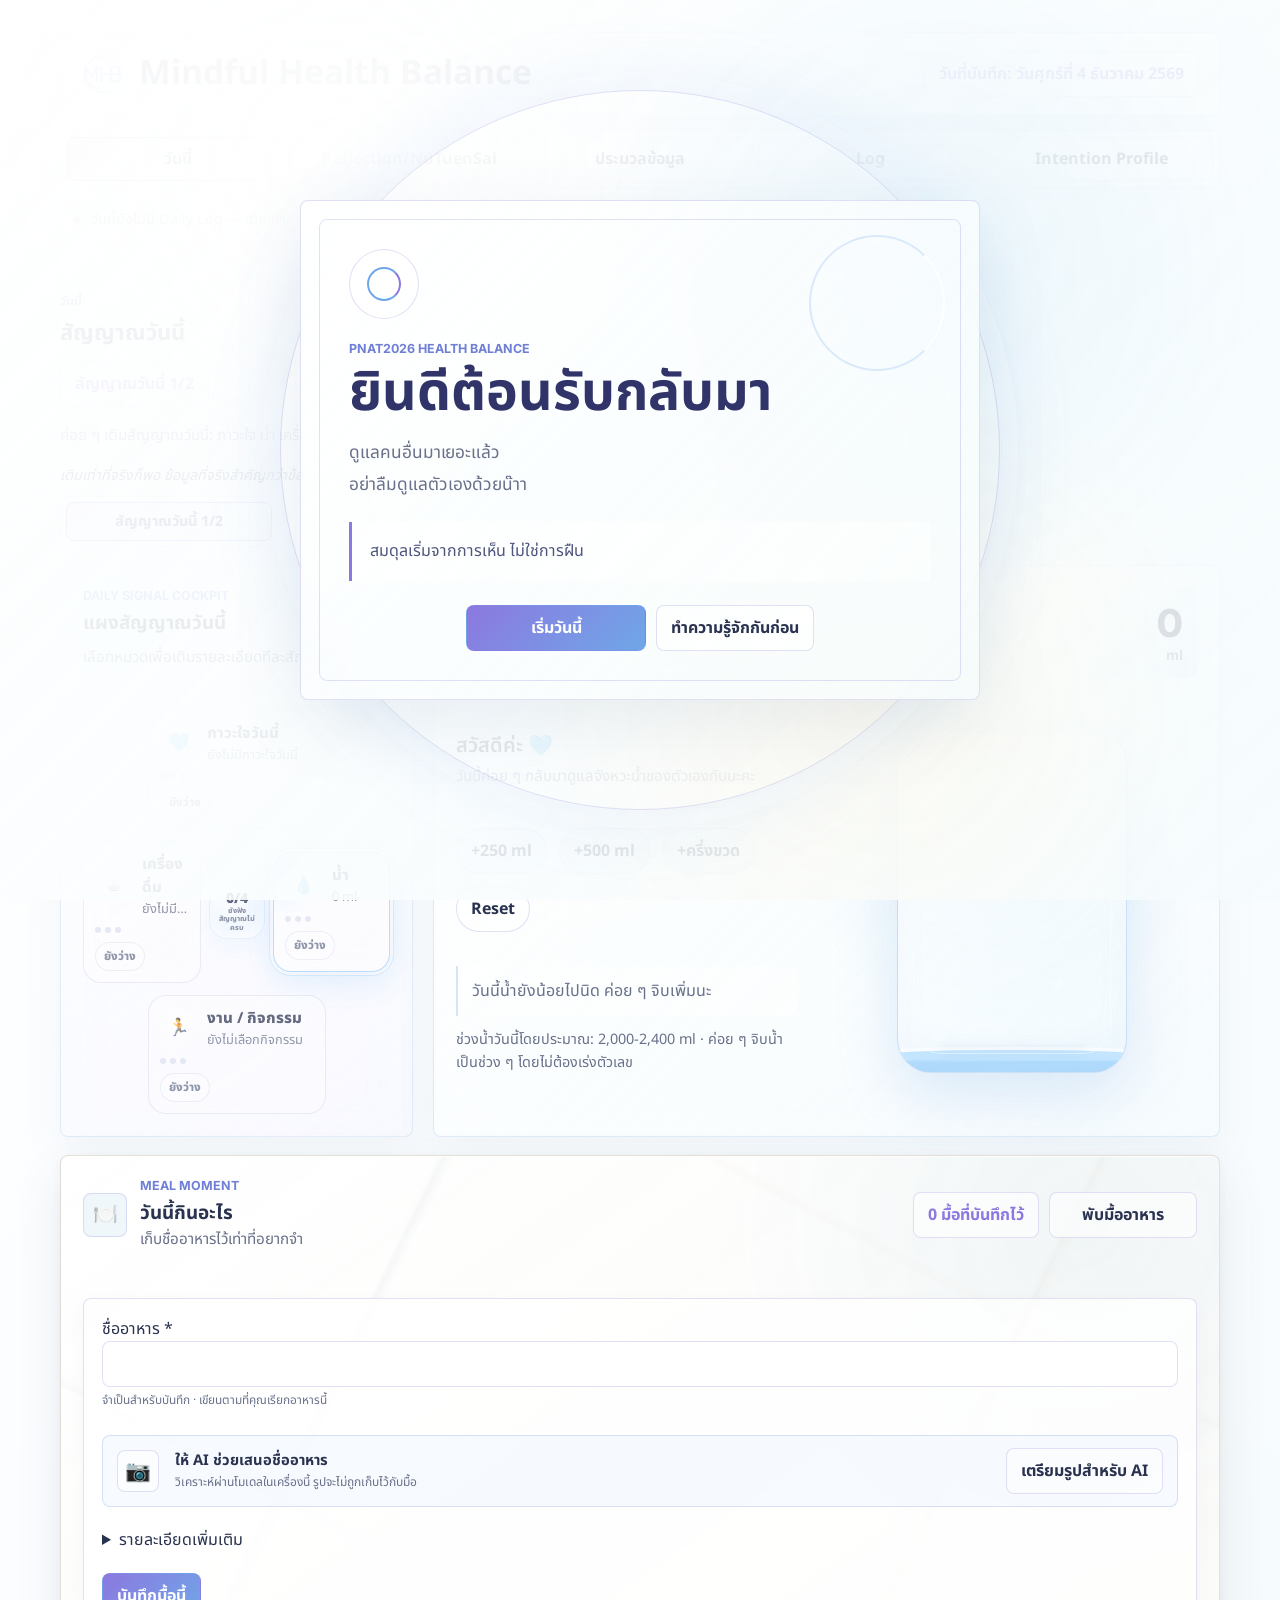
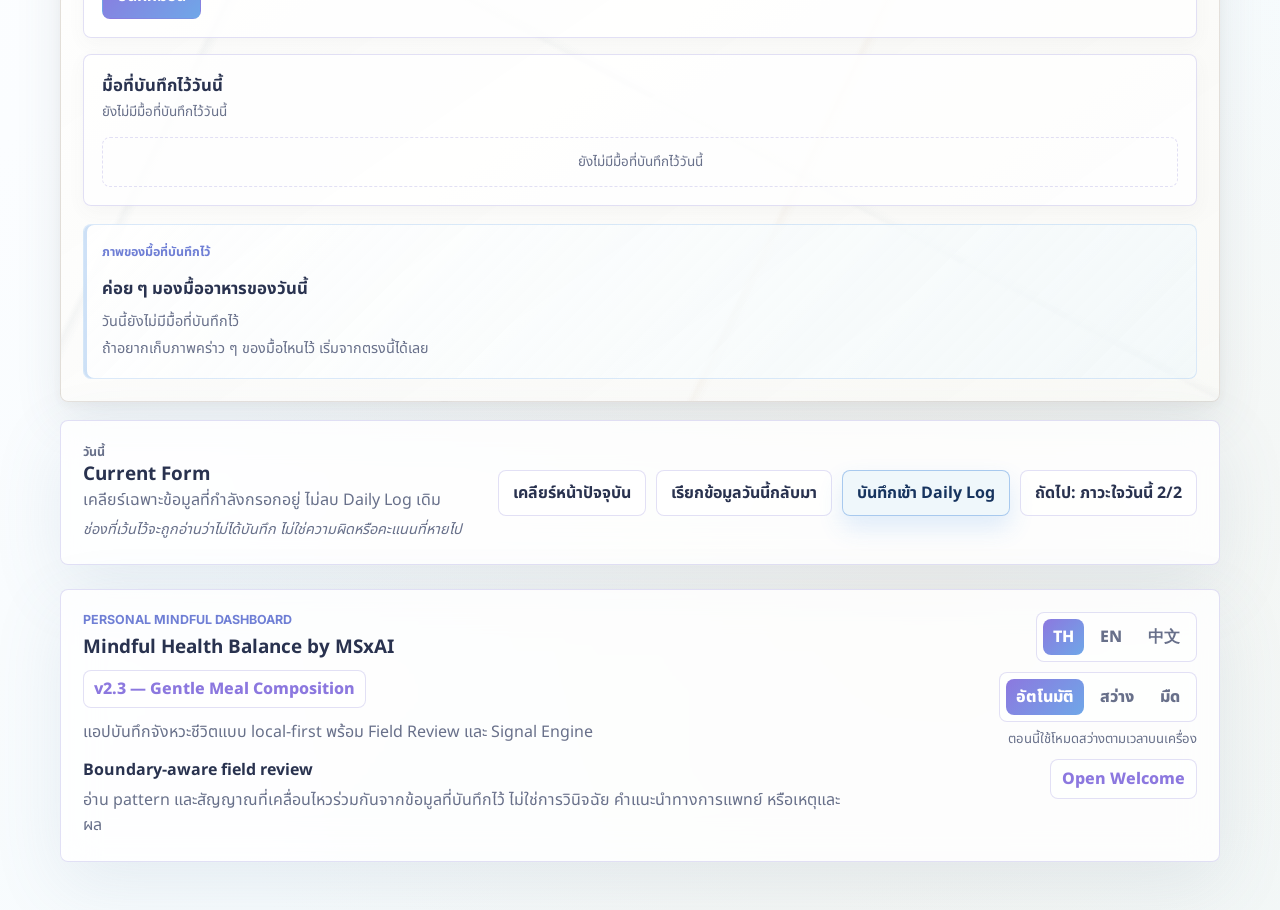
<file: index.html>
<!DOCTYPE html>
<html lang="th">
<head>
  <meta charset="UTF-8">
  <meta name="viewport" content="width=device-width, initial-scale=1.0">
  <title>Mindful Health Balance by MSxAI</title>
  <link rel="preconnect" href="https://fonts.googleapis.com">
  <link rel="preconnect" href="https://fonts.gstatic.com" crossorigin>
  <link href="https://fonts.googleapis.com/css2?family=Noto+Sans+Thai:wght@400;500;600;700&family=Inter:wght@500;600;700&display=swap" rel="stylesheet">
  <link rel="stylesheet" href="style.css">
  <script defer src="https://cdn.sheetjs.com/xlsx-latest/package/dist/xlsx.full.min.js"></script>
  <script defer src="js/config/workbookSchema.js"></script>
  <script defer src="js/config/reflectionRootMatrix.js"></script>
  <script defer src="js/mealCompositionRuntime.js"></script>
  <script defer src="js/mealExcelBridge.js"></script>
  <script defer src="js/dailyLogStorageIntegrity.js"></script>
  <script defer src="js/localRuntimeGuard.js"></script>
  <script defer src="js/mealVisionImageNormalizer.js"></script>
  <script defer src="js/imagePrep/imagePrepBridge.js"></script>
  <script defer src="js/visionObservationVocabulary.js"></script>
  <script defer src="js/visionVocabularyAuditUI.js"></script>
  <script defer src="js/savedMealHistoryUI.js"></script>
  <script defer src="js/mealVisionReview.js"></script>
  <script defer src="js/mealDraftReflectionContext.js"></script>
  <script defer src="js/mealCompositionUI.js"></script>
  <script defer src="js/drinkReflectionAcknowledgement.js"></script>
  <script defer src="script.js"></script>
</head>
<body>
  <section class="welcome-overlay" id="welcomeOverlay" aria-labelledby="welcomeTitle" aria-modal="true" role="dialog">
    <div class="welcome-glow" aria-hidden="true"></div>
    <div class="welcome-card">
      <div class="loop-mark" aria-hidden="true">
        <span></span>
      </div>
      <p class="section-kicker" data-i18n="welcomeKicker">PNAT2026 HEALTH BALANCE</p>
      <h2 id="welcomeTitle" data-i18n="welcomeTitle">ยินดีต้อนรับกลับมา</h2>
      <p class="welcome-subtitle" data-i18n="welcomeSubtitle">ดูแลคนอื่นมาเยอะแล้ว<br>อย่าลืมดูแลตัวเองด้วยน๊าา</p>
      <blockquote data-i18n="welcomeQuote">สมดุลเริ่มจากการเห็น ไม่ใช่การฝืน</blockquote>
      <div class="welcome-actions">
        <button type="button" class="primary-button" id="beginWelcome" data-i18n="welcomeBegin">เริ่มวันนี้</button>
        <button type="button" class="ghost-button welcome-intention-button" id="openIntentionProfile">ทำความรู้จักกันก่อน</button>
      </div>
    </div>
  </section>

  <main class="app-shell">
    <header class="app-topbar">
      <div class="app-title-lockup">
        <img class="app-brand-mark" src="assets/brand/mhb-header-mark.png" alt="" aria-hidden="true">
        <h1 data-i18n="appShortTitle">Mindful Health Balance</h1>
      </div>
      <div class="recording-date-controls">
        <div class="date-pill" id="currentDate" aria-live="polite"></div>
        <button type="button" class="ghost-button" id="useTodayRecordingDate" hidden></button>
      </div>
    </header>

    <nav class="view-tabs" data-i18n-aria-label="viewTabsAria" aria-label="Mindful Health Balance views">
      <button type="button" data-view="today" data-i18n="tabToday">วันนี้</button>
      <button type="button" data-view="reflection" data-i18n="tabReflection">Reflection/NuTuenSai</button>
      <button type="button" data-view="field-review" data-i18n="tabFieldReview">ประมวลข้อมูล</button>
      <button type="button" data-view="log" data-i18n="tabLog">Log</button>
      <button type="button" data-view="intention-profile">Intention Profile</button>
    </nav>
    <div class="daily-save-status is-empty" id="dailySaveStatus" aria-live="polite">
      <span class="daily-save-status-dot" aria-hidden="true"></span>
      <span id="dailySaveStatusText" data-i18n="dailySaveStatusEmpty">วันนี้ยังไม่มี Daily Log — เติมเท่าที่จริงแล้วบันทึกเมื่อพร้อม</span>
    </div>
    <p class="save-status global-status" id="saveStatus" aria-live="polite"></p>

    <section class="view-panel is-active" data-view-panel="today" aria-labelledby="todayViewTitle">
      <div class="view-heading">
        <p class="section-kicker" data-i18n="tabToday">วันนี้</p>
        <h2 id="todayViewTitle" data-i18n="todayViewTitle">สัญญาณวันนี้</h2>
        <div class="today-step-status" aria-live="polite">
          <span class="soft-badge" id="todayStepIndicator" data-i18n="todayStepOneLabel">สัญญาณวันนี้ 1/2</span>
          <p class="section-helper" id="todayStepHelper" data-i18n="todayStepOneHelper">ค่อย ๆ เติมสัญญาณวันนี้: ภาวะใจ น้ำ เครื่องดื่ม และงาน/กิจกรรม</p>
          <p class="section-helper honest-data-note" data-i18n="honestDataTodayNote">เติมเท่าที่จริงก็พอ ข้อมูลที่จริงสำคัญกว่าข้อมูลที่ครบ</p>
          <div class="today-step-switcher" role="group" aria-label="Today flow steps" data-i18n-aria-label="todayStepSwitcherAria">
            <button type="button" class="today-step-tab is-active" data-today-step-switch="1" aria-current="step" data-i18n="todayStepOneLabel">สัญญาณวันนี้ 1/2</button>
            <button type="button" class="today-step-tab" data-today-step-switch="2" data-i18n="todayStepTwoLabel">ภาวะใจวันนี้ 2/2</button>
          </div>
        </div>
      </div>

      <section class="dashboard-grid today-grid today-cockpit-layout" aria-label="Mindful Health Balance dashboard">
      <article class="glass-card daily-signal-cockpit" data-today-step="1" aria-labelledby="dailySignalCockpitTitle">
        <div class="card-heading">
          <div>
            <p class="section-kicker" data-i18n="dailySignalCockpitKicker">Daily Signal Cockpit</p>
            <h2 id="dailySignalCockpitTitle" data-i18n="dailySignalCockpitTitle">แผงสัญญาณวันนี้</h2>
            <p class="section-helper" data-i18n="dailySignalCockpitHelper">เลือกหมวดเพื่อเติมรายละเอียดทีละสัญญาณ</p>
          </div>
        </div>
        <div class="signal-cockpit-list signal-constellation" role="tablist" aria-label="Daily Signal Cockpit">
          <button type="button" class="signal-cockpit-item" data-today-signal="state" role="tab" aria-controls="todaySignalStateDetail">
            <span class="signal-cockpit-icon" aria-hidden="true">🩵</span>
            <span class="signal-cockpit-copy">
              <span class="signal-cockpit-label" data-i18n="cockpitStateLabel">ภาวะใจวันนี้</span>
              <span class="signal-cockpit-summary" id="cockpitStateSummary">ยังว่าง</span>
            </span>
            <span class="signal-cockpit-dots" id="cockpitStateDots" aria-hidden="true"><span></span><span></span><span></span></span>
            <span class="signal-cockpit-status" id="cockpitStateStatus">ยังว่าง</span>
          </button>
          <div class="daily-balance-orb" id="dailyBalanceOrb" aria-live="polite">
            <span class="balance-orb-light" aria-hidden="true"></span>
            <span class="balance-orb-count" id="dailyBalanceCount">0/4</span>
            <span class="balance-orb-text" id="dailyBalanceText">ยังฟังสัญญาณไม่ครบ</span>
          </div>
          <button type="button" class="signal-cockpit-item" data-today-signal="hydration" role="tab" aria-controls="todaySignalHydrationDetail">
            <span class="signal-cockpit-icon" aria-hidden="true">💧</span>
            <span class="signal-cockpit-copy">
              <span class="signal-cockpit-label" data-i18n="cockpitWaterLabel">น้ำ</span>
              <span class="signal-cockpit-summary" id="cockpitHydrationSummary">0 ml</span>
            </span>
            <span class="signal-cockpit-dots" id="cockpitHydrationDots" aria-hidden="true"><span></span><span></span><span></span></span>
            <span class="signal-cockpit-status" id="cockpitHydrationStatus">ยังว่าง</span>
          </button>
          <button type="button" class="signal-cockpit-item" data-today-signal="drinks" role="tab" aria-controls="todaySignalDrinksDetail">
            <span class="signal-cockpit-icon" aria-hidden="true">☕</span>
            <span class="signal-cockpit-copy">
              <span class="signal-cockpit-label" data-i18n="cockpitDrinksLabel">เครื่องดื่ม</span>
              <span class="signal-cockpit-summary" id="cockpitDrinksSummary">ยังไม่มีเครื่องดื่ม</span>
            </span>
            <span class="signal-cockpit-dots" id="cockpitDrinksDots" aria-hidden="true"><span></span><span></span><span></span></span>
            <span class="signal-cockpit-status" id="cockpitDrinksStatus">ยังว่าง</span>
          </button>
          <button type="button" class="signal-cockpit-item" data-today-signal="load" role="tab" aria-controls="todaySignalLoadDetail">
            <span class="signal-cockpit-icon" aria-hidden="true">🏃</span>
            <span class="signal-cockpit-copy">
              <span class="signal-cockpit-label" data-i18n="cockpitWorkActivityLabel">งาน / กิจกรรม</span>
              <span class="signal-cockpit-summary" id="cockpitLoadSummary">ยังไม่เลือกกิจกรรม</span>
            </span>
            <span class="signal-cockpit-dots" id="cockpitLoadDots" aria-hidden="true"><span></span><span></span><span></span></span>
            <span class="signal-cockpit-status" id="cockpitLoadStatus">ยังว่าง</span>
          </button>
        </div>
      </article>

      <article class="glass-card hydration-card today-hydration-hero today-signal-detail-card" id="todaySignalHydrationDetail" data-today-step="1" data-today-signal-detail="hydration" role="tabpanel">
        <div class="card-heading">
          <div>
            <p class="section-kicker" data-i18n="hydration">Hydration</p>
            <h2 data-i18n="hydrationHeading">น้ำวันนี้</h2>
          </div>
          <div class="metric">
            <span id="waterMl">0</span>
            <small>ml</small>
          </div>
        </div>
        <button type="button" class="ghost-button mobile-cockpit-back-control" data-scroll-cockpit data-i18n="backToSignalCockpit">กลับไปแผงสัญญาณ</button>
        <div class="hydration-content">
          <div class="hydration-controls">
            <div class="today-hydration-welcome" aria-live="polite">
              <p class="today-hydration-welcome-main" id="todayHydrationWelcomeMain">สวัสดีค่ะ 🩵</p>
              <p class="today-hydration-welcome-sub" id="todayHydrationWelcomeSub">วันนี้ค่อย ๆ กลับมาดูแลจังหวะน้ำของตัวเองกันนะคะ</p>
            </div>
            <div class="button-row">
              <button type="button" class="action-button" data-water="250">+250 ml</button>
              <button type="button" class="action-button" data-water="500">+500 ml</button>
              <button type="button" class="action-button" data-water="750" data-i18n="halfBottle">+ครึ่งขวด</button>
              <button type="button" class="ghost-button" id="resetWater" data-i18n="resetButton">Reset</button>
            </div>
            <p class="feedback" id="hydrationFeedback">วันนี้น้ำยังน้อยไปนิด ค่อย ๆ จิบเพิ่มนะ</p>
            <p class="hydration-guidance" id="hydrationGuidance">เป้าหมายวันนี้โดยประมาณ: 2,000 ml</p>
          </div>
          <div class="water-glass-visual" aria-hidden="true">
            <div class="water-glass-shine"></div>
            <div class="water-fill">
              <span class="water-wave water-wave-one"></span>
              <span class="water-wave water-wave-two"></span>
            </div>
            <span class="water-bubble bubble-one"></span>
            <span class="water-bubble bubble-two"></span>
            <span class="water-bubble bubble-three"></span>
          </div>
        </div>
      </article>

      <article class="glass-card today-state-card today-signal-detail-card" id="todaySignalStateDetail" data-today-step="1" data-today-signal-detail="state" role="tabpanel">
        <div class="state-orb state-orb--sun" aria-hidden="true">
          <span class="state-orb-core"></span>
          <span class="state-orb-ring"></span>
        </div>
        <div class="card-heading">
          <div>
            <p class="section-kicker" data-i18n="todayState">Today State</p>
            <h2 data-i18n="todayStateHeading">วันนี้ร่างกายกับใจเป็นอย่างไร</h2>
            <p class="micro-cue" data-i18n="todayStateCue">สังเกตเร็ว ๆ ของวันนี้</p>
          </div>
        </div>
        <button type="button" class="ghost-button mobile-cockpit-back-control" data-scroll-cockpit data-i18n="backToSignalCockpit">กลับไปแผงสัญญาณ</button>

        <div class="choice-group" data-field="energy">
          <span class="choice-label" data-i18n="energyLabel">Energy</span>
          <div class="segmented" role="group" aria-label="Energy">
            <button type="button" data-value="ต่ำ" data-option-group="energy" data-option-key="low">ต่ำ</button>
            <button type="button" data-value="กลาง" data-option-group="energy" data-option-key="medium">กลาง</button>
            <button type="button" data-value="ดี" data-option-group="energy" data-option-key="good">ดี</button>
          </div>
        </div>

        <div class="choice-group">
          <span class="choice-label" data-i18n="energyCauseLabel">Energy Cause / เหตุที่น่ามีผลต่อพลังงาน</span>
          <div class="energy-cause-grid" id="energyCausesList" aria-label="Energy causes"></div>
        </div>

        <div class="choice-group" data-field="mind">
          <span class="choice-label observation-label observation-label--mind">
            <span class="blue-heart-cue" aria-hidden="true"></span>
            <span data-i18n="mindLabel">Mind</span>
          </span>
          <span class="field-helper" data-i18n="mindScaleHelper">เลือกคำที่ใกล้กับใจวันนี้ที่สุด เฉย ๆ คือจุดกลาง ไม่ใช่คะแนน</span>
          <div class="segmented" role="group" aria-label="Mind">
            <button type="button" data-value="หนักมาก" data-option-group="mind" data-option-key="very_heavy">หนักมาก</button>
            <button type="button" data-value="ไม่สบายใจ" data-option-group="mind" data-option-key="uneasy">ไม่สบายใจ</button>
            <button type="button" data-value="กดดัน" data-option-group="mind" data-option-key="pressured">กดดัน</button>
            <button type="button" data-value="เฉย ๆ" data-option-group="mind" data-option-key="neutral">เฉย ๆ</button>
            <button type="button" data-value="พอไหว" data-option-group="mind" data-option-key="okay">พอไหว</button>
            <button type="button" data-value="รู้สึกดี" data-option-group="mind" data-option-key="feeling_good">รู้สึกดี</button>
            <button type="button" data-value="ผ่อนคลาย" data-option-group="mind" data-option-key="relaxed">ผ่อนคลาย</button>
          </div>
        </div>

        <div class="choice-group" data-field="sleep">
          <span class="choice-label" data-i18n="sleepLabel">Sleep</span>
          <div class="sleep-hours-control">
            <label for="sleepHoursInput">
              <span class="choice-label" data-i18n="sleepHoursLabel">นอนกี่ชั่วโมง</span>
              <span class="sleep-hours-input-row">
                <input type="number" id="sleepHoursInput" min="0" max="16" step="0.25" inputmode="decimal" data-i18n-placeholder="sleepHoursPlaceholder" placeholder="6.5">
                <span class="field-unit" data-i18n="sleepHoursUnit">ชั่วโมง</span>
              </span>
            </label>
            <span class="soft-badge sleep-derived-badge" id="sleepDerivedBadge" data-i18n="sleepDerivedEmpty">เติมชั่วโมงนอนถ้ามี</span>
            <span class="field-helper" data-i18n="sleepFallbackHelper">ถ้าไม่แน่ใจชั่วโมง เลือกหมวดคร่าว ๆ ด้านล่างได้</span>
          </div>
          <div class="segmented" role="group" aria-label="Sleep">
            <button type="button" data-value="น้อย" data-option-group="sleep" data-option-key="low">น้อย</button>
            <button type="button" data-value="พอใช้" data-option-group="sleep" data-option-key="okay">พอใช้</button>
            <button type="button" data-value="ดี" data-option-group="sleep" data-option-key="good">ดี</button>
          </div>
        </div>
      </article>

      <article class="glass-card drink-profile-card today-signal-detail-card" id="todaySignalDrinksDetail" data-today-step="1" data-today-signal-detail="drinks" role="tabpanel">
        <div class="card-heading">
          <div>
            <p class="section-kicker" data-i18n="drinks">Drinks</p>
            <h2 data-i18n="drinksHeading">Drink Profile วันนี้</h2>
            <p class="section-helper" data-i18n="drinksHelper">บันทึกเครื่องดื่มอื่นนอกจากน้ำเปล่า เช่น กาแฟ ชา โกโก้ น้ำหวาน หรือน้ำผลไม้</p>
          </div>
          <span class="soft-badge" id="sweetCount">หวาน 0</span>
        </div>
        <button type="button" class="ghost-button mobile-cockpit-back-control" data-scroll-cockpit data-i18n="backToSignalCockpit">กลับไปแผงสัญญาณ</button>
        <div class="drink-profile-form" aria-label="Drink profile form">
          <label>
            <span class="choice-label" data-i18n="drinkTypeLabel">Drink Type</span>
            <select id="drinkTypeSelect"></select>
          </label>
          <label>
            <span class="choice-label" data-i18n="sweetnessLabel">Sweetness</span>
            <select id="sweetnessSelect"></select>
          </label>
          <label>
            <span class="choice-label" data-i18n="caffeineLabel">Caffeine</span>
            <select id="caffeineSelect"></select>
            <span class="field-helper" data-i18n="caffeineHelper">เลือกคร่าว ๆ ก็พอ ไม่ต้องคำนวณเป๊ะ</span>
          </label>
          <label>
            <span class="choice-label" data-i18n="milkLabel">Milk</span>
            <select id="milkSelect"></select>
          </label>
          <label class="drink-amount-field">
            <span class="choice-label" data-i18n="amountLabel">Amount</span>
            <input type="text" id="drinkAmountInput" list="amountPresets" data-i18n-placeholder="amountPlaceholder" placeholder="1 glass">
            <datalist id="amountPresets">
              <option value="1 glass"></option>
              <option value="1 bottle"></option>
            </datalist>
          </label>
        </div>
        <div class="button-row">
          <button type="button" class="primary-button" id="addDrink" data-i18n="addDrink">Add Drink</button>
          <button type="button" class="ghost-button" id="clearDrinks" data-i18n="clearDrinks">Clear Drinks</button>
        </div>
        <div class="drink-score-row">
          <span class="soft-badge" id="sugarScoreBadge">Sugar 0</span>
          <span class="soft-badge" id="caffeineScoreBadge">Caffeine 0</span>
          <span class="soft-badge" id="milkCountBadge">Milk 0</span>
          <span class="soft-badge" id="hydrationSupportBadge">Hydration 0</span>
        </div>
        <div class="caffeine-cup-visual" aria-live="polite">
          <div class="caffeine-cup-header" data-i18n="caffeineCupTitle">แก้วคาเฟอีนวันนี้</div>
          <div class="caffeine-cup-row" id="caffeineCupRow" aria-hidden="true"></div>
          <p class="caffeine-cup-caption" id="caffeineCupCaption">ยังไม่มีแก้วคาเฟอีนวันนี้</p>
        </div>
        <ul class="drink-list" id="drinkProfileList" aria-label="Drink list"></ul>
      </article>

      <article class="glass-card load-recovery-card today-signal-detail-card" id="todaySignalLoadDetail" data-today-step="1" data-today-signal-detail="load" role="tabpanel">
        <div class="card-heading">
          <div>
            <p class="section-kicker" data-i18n="loadRecovery">Load & Recovery</p>
            <h2 data-i18n="loadHeading">วันนี้ใช้พลังไปกับอะไร</h2>
            <p class="section-helper" data-i18n="loadHelper">เลือกสิ่งที่ใช้พลังวันนี้ ระบบจะดูทั้งร่างกาย สมอง และการฟื้นตัว</p>
          </div>
          <div class="metric compact">
            <span id="loadScore">0</span>
            <small>score</small>
          </div>
        </div>
        <button type="button" class="ghost-button mobile-cockpit-back-control" data-scroll-cockpit data-i18n="backToSignalCockpit">กลับไปแผงสัญญาณ</button>
        <div class="activity-grid" id="activitiesList" aria-label="Activities"></div>
        <div class="run-detail-panel" id="runDetailPanel" hidden>
          <div class="run-detail-heading">
            <div>
              <p class="activity-group-label" data-i18n="runDetailTitle">รายละเอียดการวิ่งวันนี้ (เติมถ้ามี)</p>
              <p class="field-helper" data-i18n="runDetailHelper">ใช้เพื่ออ่าน load / hydration / recovery เบา ๆ ไม่ใช่ coaching</p>
            </div>
            <span class="soft-badge" id="runPaceBadge" data-i18n="runPaceEmpty">Pace ยังว่าง</span>
          </div>
          <div class="run-detail-grid">
            <label>
              <span class="choice-label" data-i18n="runDistanceLabel">ระยะทาง (km)</span>
              <input type="number" id="runDistanceInput" min="0" max="100" step="0.1" inputmode="decimal" placeholder="5.0">
            </label>
            <div class="run-duration-field">
              <span class="choice-label" data-i18n="runDurationLabel">เวลา</span>
              <div class="run-duration-inputs">
                <label>
                  <span class="field-helper" data-i18n="runDurationHoursLabel">ชั่วโมง</span>
                  <input type="number" id="runDurationHoursInput" min="0" max="10" step="1" inputmode="numeric" placeholder="1">
                </label>
                <label>
                  <span class="field-helper" data-i18n="runDurationMinutesLabel">นาที</span>
                  <input type="number" id="runDurationMinutesInput" min="0" max="59" step="1" inputmode="numeric" placeholder="50">
                </label>
              </div>
            </div>
            <label>
              <span class="choice-label" data-i18n="runSweatLabel">เหงื่อ</span>
              <select id="runSweatSelect">
                <option value="" data-i18n="runSweatEmpty">ไม่ระบุ</option>
                <option value="low" data-i18n="runSweatLow">น้อย</option>
                <option value="medium" data-i18n="runSweatMedium">กลาง</option>
                <option value="high" data-i18n="runSweatHigh">เยอะ</option>
              </select>
            </label>
          </div>
        </div>
        <div class="load-summary">
          <span id="loadLevel">Load เบา</span>
          <p id="loadFeedback">วันนี้ยังมีพื้นที่ให้ recovery แบบสบาย ๆ</p>
        </div>
      </article>

      <article class="glass-card practice-context-card" data-today-step="2" hidden>
        <div class="card-heading">
          <div>
            <p class="section-kicker" data-i18n="practiceKicker">Practice context — ถ้ามี</p>
            <h2 data-i18n="practiceTitle">วันนี้ใจพักอยู่กับอะไรได้บ้าง</h2>
          </div>
        </div>
        <p class="mind-note-subtitle" data-i18n="practiceSubtitle">เลือกเท่าที่เหมาะกับวันนี้ หรือเว้นไว้ได้เสมอ</p>

        <div class="practice-visual-anchor" aria-live="polite">
          <div class="practice-visual-orb" aria-hidden="true">
            <span class="practice-orb-ring practice-orb-ring-one"></span>
            <span class="practice-orb-ring practice-orb-ring-two"></span>
            <span class="practice-orb-core"></span>
          </div>
          <div class="practice-visual-copy">
            <span class="practice-summary-pill" id="practiceSummaryPill" data-i18n="practiceSummaryEmpty">ยังไม่เลือกฐาน</span>
            <span class="practice-duration-summary" id="practiceDurationSummary" data-i18n="practiceSummaryBase">วางใจเท่าที่พอดี</span>
          </div>
        </div>

        <div class="choice-group practice-choice-group">
          <span class="choice-label" data-i18n="practiceRootLabel">ฐานภาวนา</span>
          <div class="segmented wrap practice-chip-list" role="group" aria-label="Practice base" id="practiceRootList"></div>
        </div>

        <div class="choice-group practice-choice-group practice-type-section" id="practiceTypeSection">
          <span class="choice-label" data-i18n="practiceTypeLabel">เลือกแบบที่ใช้วันนี้</span>
          <div class="segmented wrap practice-chip-list practice-type-list" role="group" aria-label="Practice type" id="practiceTypeList"></div>
          <p class="field-helper practice-helper" id="practiceTypeHelper" data-i18n="practiceHelperDefault">เลือกเท่าที่พอดี วันนี้ไม่ต้องทำให้ครบหรือดีเป็นพิเศษ</p>
        </div>

        <div class="practice-note-block" id="practiceNoteSection">
          <label for="practiceNoteInput">
            <span class="choice-label" data-i18n="practiceNoteLabel">หมายเหตุ / สิ่งดีที่ได้ทำ</span>
            <textarea id="practiceNoteInput" rows="3" data-i18n-placeholder="practiceNotePlaceholder" placeholder="เช่น ไปให้อาหารปลาที่วัด, ระลึกถึงความดีที่ทำ, วางใจไม่ตอบโต้"></textarea>
          </label>
          <p class="field-helper" data-i18n="practiceNoteHelper">เขียนสั้น ๆ ได้ ไม่ใช่คะแนนบุญหรือการประเมินตัวเอง</p>
        </div>

        <div class="practice-duration-block" id="practiceDurationSection">
          <span class="choice-label" data-i18n="practiceDurationLabel">ระยะเวลา</span>
          <div class="practice-duration-grid">
            <label>
              <span data-i18n="practiceHoursLabel">ชั่วโมง</span>
              <input type="number" id="practiceDurationHoursInput" min="0" max="24" step="1" inputmode="numeric" data-i18n-placeholder="practiceHoursPlaceholder" placeholder="0">
            </label>
            <label>
              <span data-i18n="practiceMinutesLabel">นาที</span>
              <input type="number" id="practiceDurationMinutesInput" min="0" max="59" step="1" inputmode="numeric" data-i18n-placeholder="practiceMinutesPlaceholder" placeholder="15">
            </label>
          </div>
          <p class="field-helper practice-duration-badge" id="practiceDurationBadge" data-i18n="practiceDurationHint">เว้นว่างได้ ไม่มีคะแนนหรือ streak</p>
        </div>
      </article>

      <article class="glass-card mind-note-card" data-today-step="2" hidden>
        <div class="card-heading">
          <div>
            <p class="section-kicker" data-i18n="mindNoteKicker">Mind Note — สิ่งเล็ก ๆ ของวันนี้</p>
            <h2 data-i18n="mindNoteTitle">Mind Note</h2>
          </div>
        </div>
        <p class="mind-note-subtitle" data-i18n="mindNoteSubtitle">วางสิ่งที่อยากเก็บไว้กับวันนี้</p>
        <p class="micro-cue micro-cue--note" data-i18n="mindNoteCue">จะเป็นเรื่องดี ความรู้สึก สิ่งที่กำลังเรียนรู้ หรือสิ่งที่อยากวางไว้เบา ๆ ก็ได้</p>

        <label class="mind-note-field" for="mindNoteText">
          <span class="choice-label" data-i18n="mindNoteTextLabel">วันนี้มีอะไรที่อยากเก็บไว้กับวันนี้บ้าง</span>
          <textarea id="mindNoteText" rows="5" data-i18n-placeholder="mindNotePlaceholder" placeholder="เช่น วันนี้วิ่งแล้วรู้สึกสบาย · วันนี้ได้คุยกับคนที่คิดถึง · วันนี้ยังไม่แน่ใจหลายเรื่อง · วันนี้อยากขอบคุณตัวเอง · วันนี้ไม่รู้จะเขียนอะไร ก็ไม่เป็นไร"></textarea>
        </label>

        <div class="choice-group mind-note-choice-section">
          <span class="choice-label" data-i18n="mindNoteFeelingLabel">Mind Note Feeling</span>
          <p class="field-helper mind-note-choice-helper" data-i18n="mindNoteFeelingHelper">เลือกคำที่ใกล้กับบันทึกนี้ได้เท่าที่พอดี ทุกแบบของวันมีที่อยู่ตรงนี้</p>
          <div class="mind-note-feeling-groups" id="mindNoteFeelingGroup">
            <div class="mind-note-feeling-cluster mind-note-feeling-cluster--gentle" role="group" aria-labelledby="mindNoteFeelingGentleLabel">
              <span class="mind-note-group-label" id="mindNoteFeelingGentleLabel" data-i18n="mindNoteFeelingGentleLabel">อ่อนโยน / เกื้อกูลใจ</span>
              <div class="segmented wrap mind-note-option-list">
                <button type="button" data-mind-note-field="mindNoteFeeling" data-value="feeling_good" data-mind-note-option="feeling.feeling_good">🩵 อิ่มใจ</button>
                <button type="button" data-mind-note-field="mindNoteFeeling" data-value="grateful" data-mind-note-option="feeling.grateful">😊 ขอบคุณ</button>
                <button type="button" data-mind-note-field="mindNoteFeeling" data-value="peaceful" data-mind-note-option="feeling.peaceful">🌿 สงบ</button>
                <button type="button" data-mind-note-field="mindNoteFeeling" data-value="proud" data-mind-note-option="feeling.proud">✨ ภูมิใจ</button>
              </div>
            </div>
            <div class="mind-note-feeling-cluster mind-note-feeling-cluster--neutral" role="group" aria-labelledby="mindNoteFeelingNeutralLabel">
              <span class="mind-note-group-label" id="mindNoteFeelingNeutralLabel" data-i18n="mindNoteFeelingNeutralLabel">เป็นกลาง / กำลังเห็น</span>
              <div class="segmented wrap mind-note-option-list">
                <button type="button" data-mind-note-field="mindNoteFeeling" data-value="calm" data-mind-note-option="feeling.calm">เฉย ๆ</button>
                <button type="button" data-mind-note-field="mindNoteFeeling" data-value="learning" data-mind-note-option="feeling.learning">กำลังเรียนรู้</button>
                <button type="button" data-mind-note-field="mindNoteFeeling" data-value="thinking" data-mind-note-option="feeling.thinking">กำลังคิด</button>
              </div>
            </div>
            <div class="mind-note-feeling-cluster mind-note-feeling-cluster--heavy" role="group" aria-labelledby="mindNoteFeelingHeavyLabel">
              <span class="mind-note-group-label" id="mindNoteFeelingHeavyLabel" data-i18n="mindNoteFeelingHeavyLabel">หนัก / อยากให้มีพื้นที่</span>
              <div class="segmented wrap mind-note-option-list">
                <button type="button" data-mind-note-field="mindNoteFeeling" data-value="uneasy" data-mind-note-option="feeling.uneasy">ไม่สบายใจ</button>
                <button type="button" data-mind-note-field="mindNoteFeeling" data-value="worried" data-mind-note-option="feeling.worried">กังวล</button>
                <button type="button" data-mind-note-field="mindNoteFeeling" data-value="tired" data-mind-note-option="feeling.tired">ล้า</button>
                <button type="button" data-mind-note-field="mindNoteFeeling" data-value="scattered" data-mind-note-option="feeling.scattered">ฟุ้ง</button>
                <button type="button" data-mind-note-field="mindNoteFeeling" data-value="pressured" data-mind-note-option="feeling.pressured">กดดัน</button>
              </div>
            </div>
          </div>
        </div>

        <div class="choice-group mind-note-choice-section mind-note-support-section">
          <span class="choice-label" data-i18n="mindNoteSupportLabel">วันนี้ใจอยากได้อะไร</span>
          <p class="field-helper mind-note-choice-helper" data-i18n="mindNoteSupportHelper">เลือกได้ถ้ามีสิ่งเล็ก ๆ ที่น่าจะช่วยวันนี้ หรือเว้นไว้ก็ได้</p>
          <div class="segmented wrap mind-note-support-options" role="group" aria-label="สิ่งที่น่าจะช่วยวันนี้" data-i18n-aria-label="mindNoteSupportAria" id="mindNoteSupportGroup">
            <button type="button" data-mind-note-field="mindNoteSupport" data-value="rest_first" data-mind-note-option="support.rest_first">พักก่อน</button>
            <button type="button" data-mind-note-field="mindNoteSupport" data-value="see_pattern" data-mind-note-option="support.see_pattern">เห็น pattern</button>
            <button type="button" data-mind-note-field="mindNoteSupport" data-value="reduce_pressure" data-mind-note-option="support.reduce_pressure">ลดความกดดัน</button>
            <button type="button" data-mind-note-field="mindNoteSupport" data-value="hydrate_gently" data-mind-note-option="support.hydrate_gently">จิบน้ำเบา ๆ</button>
            <button type="button" data-mind-note-field="mindNoteSupport" data-value="set_down" data-mind-note-option="support.set_down">วางไว้ก่อน</button>
            <button type="button" data-mind-note-field="mindNoteSupport" data-value="walk_gently" data-mind-note-option="support.walk_gently">เดินต่อเบา ๆ</button>
            <button type="button" data-mind-note-field="mindNoteSupport" data-value="thank_self" data-mind-note-option="support.thank_self">ขอบคุณตัวเอง</button>
            <button type="button" data-mind-note-field="mindNoteSupport" data-value="stay_present" data-mind-note-option="support.stay_present">อยู่กับปัจจุบัน</button>
          </div>
        </div>
      </article>
      </section>

      <section class="glass-card meal-composer-card" id="mealComposer" data-today-step="1" aria-labelledby="mealComposerTitle">
        <div class="meal-composer-header">
          <div class="meal-composer-heading">
            <span class="meal-composer-mark" aria-hidden="true">🍽️</span>
            <div>
              <p class="section-kicker">MEAL MOMENT</p>
              <h2 id="mealComposerTitle" data-meal-title>มื้ออาหารวันนี้</h2>
              <p class="section-helper" data-meal-intro>เก็บชื่ออาหารไว้เท่าที่อยากจำ</p>
            </div>
          </div>
          <div class="meal-composer-header-actions">
            <span class="soft-badge" data-meal-count>0 มื้อที่บันทึกไว้</span>
            <button type="button" class="ghost-button meal-composer-toggle" data-meal-toggle aria-expanded="false" aria-controls="mealComposerWorkspace">บันทึกมื้ออาหาร</button>
          </div>
        </div>
        <div class="meal-composer-workspace" id="mealComposerWorkspace" data-meal-workspace tabindex="-1" hidden>
          <p class="meal-composer-status" data-meal-status aria-live="polite"></p>
          <div data-meal-content></div>
        </div>
        <article class="meal-daily-reflection" data-meal-reflection aria-live="polite"></article>
      </section>

      <section class="control-panel today-actions" data-today-step="1">
        <div>
          <p class="section-kicker" data-i18n="tabToday">วันนี้</p>
          <h2 data-i18n="todayResetTitle">Current Form</h2>
          <p data-i18n="resetCurrentFormConfirm">เคลียร์เฉพาะข้อมูลที่กำลังกรอกอยู่ ไม่ลบ Daily Log เดิม</p>
          <p class="section-helper honest-data-note" data-i18n="honestDataBlankNote">ช่องที่เว้นไว้จะถูกอ่านว่าไม่ได้บันทึก ไม่ใช่ความผิดหรือคะแนนที่หายไป</p>
        </div>
        <div class="control-buttons">
          <button type="button" class="ghost-button" id="resetCurrentForm" data-i18n="resetCurrentForm">เคลียร์หน้าปัจจุบัน</button>
          <button type="button" class="ghost-button" id="restoreCurrentForm" data-i18n="restoreCurrentForm">เรียกข้อมูลวันนี้กลับมา</button>
          <button type="button" class="action-button save-today-log-button btn-save-log" id="saveTodayFromStepOne" data-i18n="saveTodayLog">บันทึกเข้า Daily Log</button>
          <button type="button" class="primary-button next-mind-note-btn" id="goTodayStepTwo" data-i18n="todayStepNext" data-cockpit-complete="false">ถัดไป: ภาวะใจวันนี้ 2/2</button>
        </div>
      </section>

      <section class="control-panel today-actions today-step-two-summary" data-today-step="2" hidden>
        <div>
          <p class="section-kicker" data-i18n="todayStepTwoLabel">ภาวะใจวันนี้ 2/2</p>
          <h2 data-i18n="todayCurrentFormSummaryTitle">Current Form</h2>
          <p data-i18n="todayCurrentFormSummaryText">ข้อมูลที่กรอกไว้ยังอยู่ในฟอร์มปัจจุบัน ไป Reflection/NuTuenSai เพื่อทบทวนและบันทึกเมื่อพร้อม</p>
          <p class="section-helper honest-data-note" data-i18n="honestDataBlankNote">ช่องที่เว้นไว้จะถูกอ่านว่าไม่ได้บันทึก ไม่ใช่ความผิดหรือคะแนนที่หายไป</p>
        </div>
        <div class="control-buttons">
          <button type="button" class="ghost-button" id="goTodayStepOne" data-i18n="todayStepBack">กลับไปหน้า 1/2</button>
          <button type="button" class="action-button save-today-log-button btn-save-log" id="saveTodayFromStepTwo" data-i18n="saveTodayLog">บันทึกเข้า Daily Log</button>
          <button type="button" class="primary-button" id="goReflectionFromToday" data-i18n="todayStepReflection">ไป Reflection/NuTuenSai</button>
        </div>
      </section>
    </section>

    <section class="view-panel intention-profile-view" data-view-panel="intention-profile" aria-labelledby="intentionProfileTitle">
      <div class="view-heading">
        <p class="section-kicker">USER-OWNED CONTEXT</p>
        <h2 id="intentionProfileTitle">ทำความรู้จักกันก่อน</h2>
        <p class="section-helper">ข้อมูลที่พี่เลือกบอกระบบเป็น optional และแก้ไขได้เสมอ</p>
      </div>

      <div class="intention-profile-stack">
        <article class="glass-card intention-profile-card intention-profile-intro">
          <p class="section-kicker">MHB · NuTuenSai</p>
          <h3>ทำความรู้จักกันก่อน</h3>
          <p>แอปนี้ช่วยจัดข้อมูลของพี่ให้ AI อ่านได้ปลอดภัยขึ้น โดยยังให้ข้อมูลและความหมายสุดท้ายเป็นของพี่เสมอ</p>
          <p>NuTuenSai จะอ่านเฉพาะข้อมูลที่พี่บันทึกไว้ ไม่เดาใจ ไม่วินิจฉัย ไม่ให้คะแนน และไม่สรุปแทนพี่</p>
          <p>พี่จะบอกชื่อ โทนที่ชอบ หรือสิ่งที่ไม่อยากให้ระบบสรุปแทนก็ได้<br>ทุกอย่างเป็น optional และแก้ไขได้เสมอ 🩵</p>
        </article>

        <article class="glass-card intention-profile-card">
          <div class="card-heading">
            <div>
              <p class="section-kicker">NAME AND ADDRESS</p>
              <h3>ชื่อและคำเรียก</h3>
              <p class="section-helper">เลือกเฉพาะที่พี่อยากให้เห็นในข้อความของแอปก็พอค่ะ</p>
            </div>
          </div>
          <div class="intention-profile-grid">
            <label class="field-label" for="intentionDisplayName">ชื่อที่อยากให้เรียก
              <input id="intentionDisplayName" type="text" autocomplete="off" placeholder="เช่น pnat">
            </label>
            <label class="field-label" for="intentionAddressStyle">รูปแบบคำเรียก
              <select id="intentionAddressStyle">
                <option value="senior_name">พี่ {name}</option>
                <option value="polite_name">คุณ {name}</option>
                <option value="name_only">{name}</option>
              </select>
            </label>
          </div>
          <p class="intention-preview" id="intentionAddressPreview" aria-live="polite">ตัวอย่าง: พี่อยากให้หนูอ่านจังหวะน้ำจากมุมไหนคะ</p>
        </article>

        <article class="glass-card intention-profile-card">
          <div class="card-heading">
            <div>
              <p class="section-kicker">OPTIONAL PERSONAL CONTEXT</p>
              <h3>บริบทส่วนตัวที่อยากบอกไว้</h3>
              <p class="section-helper">วันเกิดหรือปีเกิดไม่จำเป็นต้องกรอก และจะยังไม่ถูกใช้คำนวณหรือสรุปอะไรค่ะ</p>
            </div>
          </div>
          <div class="intention-profile-grid">
            <div class="field-label">
              <span>วันเกิด / ปีเกิด ถ้าอยากให้บันทึกไว้</span>
              <div class="intention-date-picker" role="group" aria-label="วันเกิดหรือปีเกิด">
                <select id="intentionBirthDay" aria-label="วัน"></select>
                <select id="intentionBirthMonth" aria-label="เดือน"></select>
                <select id="intentionBirthYear" aria-label="ปี"></select>
              </div>
              <span class="intention-field-note" id="intentionDateStatus" aria-live="polite"></span>
            </div>
            <label class="field-label" for="intentionPreferredTone">โทนที่ชอบ
              <select id="intentionPreferredTone">
                <option value="">ไม่ระบุ</option>
                <option value="gentle">อ่อนโยน</option>
                <option value="concise">กระชับ</option>
                <option value="data_first">เชิงข้อมูล</option>
                <option value="friendly">เป็นเพื่อน</option>
                <option value="mindful">ภาวนาเบา ๆ</option>
              </select>
            </label>
          </div>
        </article>

        <article class="glass-card intention-profile-card">
          <p class="section-kicker">NU TUEN SAI CONTEXT</p>
          <h3>สิ่งที่อยากให้ระบบรับรู้</h3>
          <label class="sr-only" for="intentionContextNote">สิ่งที่อยากให้ระบบรับรู้</label>
          <textarea id="intentionContextNote" rows="4" placeholder="เช่น สิ่งที่อยากให้ NuTuenSai คำนึงถึงเวลาอ่านข้อมูลของพี่"></textarea>
        </article>

        <article class="glass-card intention-profile-card">
          <p class="section-kicker">USER-OWNED BOUNDARY</p>
          <h3>สิ่งที่ไม่อยากให้ระบบสรุปแทน</h3>
          <label class="sr-only" for="intentionDoNotAssume">สิ่งที่ไม่อยากให้ระบบสรุปแทน</label>
          <textarea id="intentionDoNotAssume" rows="4" placeholder="เช่น ไม่ต้องสรุปว่าพี่ผิด ไม่ต้องให้คะแนน หรือไม่ต้องเดาใจแทนพี่"></textarea>
        </article>

        <section class="control-panel intention-profile-actions" aria-labelledby="intentionProfileActionTitle">
          <div>
            <p class="section-kicker">OPTIONAL SCAFFOLD</p>
            <h3 id="intentionProfileActionTitle">เลือกเมื่อพร้อม</h3>
            <p>ข้อมูลนี้เก็บไว้ใน browser นี้ และยังเป็นของพี่ค่ะ</p>
          </div>
          <div class="control-buttons">
            <button type="button" class="action-button" id="saveIntentionProfile">บันทึกข้อมูลนี้</button>
            <button type="button" class="ghost-button" id="skipIntentionProfile">ข้ามก่อน</button>
            <button type="button" class="ghost-button" id="clearIntentionProfile">ล้างข้อมูลนี้</button>
            <button type="button" class="ghost-button" id="backToWelcomeFromProfile">กลับหน้าเริ่มต้น</button>
          </div>
          <p class="save-status" id="intentionProfileStatus" aria-live="polite"></p>
        </section>
      </div>
    </section>

    <section class="view-panel" data-view-panel="reflection" aria-labelledby="reflectionViewTitle">
      <div class="view-heading">
        <p class="section-kicker" data-i18n="tabReflection">Reflection/NuTuenSai</p>
        <h2 id="reflectionViewTitle" data-i18n="reflectionViewTitle" tabindex="-1">Reflection</h2>
        <p class="section-helper" data-i18n="reflectionViewHelper">ตรวจดู reflection จากข้อมูลวันนี้ แล้วค่อยบันทึกเป็น Daily Log เมื่อพร้อม</p>
      </div>

      <section class="reflection-grid" aria-label="Reflection and save">
        <article class="glass-card reminder-card reminder-strip">
          <div class="reminder-layout">
            <div class="reminder-copy">
              <p class="section-kicker" data-i18n="mindfulReminder">Mindful Reminder</p>
              <h2 data-i18n="nuTuenSaiNote">NuTuenSai note</h2>
              <p class="section-helper" data-i18n="nuTuenSaiRole">NuTuenSai เป็นชั้นสะท้อน pattern อย่างอ่อนโยน ไม่ใช่เครื่องมือวินิจฉัยหรือคำแนะนำแทนแพทย์</p>
            </div>
            <div class="nutuensai-soundwave" aria-hidden="true">
              <div class="soundwave-track">
                <span class="soundwave-line"></span>
                <span class="soundwave-bar"></span>
                <span class="soundwave-bar"></span>
                <span class="soundwave-bar"></span>
                <span class="soundwave-bar"></span>
                <span class="soundwave-bar"></span>
                <span class="soundwave-bar"></span>
                <span class="soundwave-bar"></span>
                <span class="soundwave-bar"></span>
                <span class="soundwave-bar"></span>
                <span class="soundwave-bar"></span>
                <span class="soundwave-bar"></span>
                <span class="soundwave-bar"></span>
              </div>
            </div>
            <p id="mindfulReminder">พี่ไม่ต้องแก้ทุกอย่างในวันเดียว แค่เห็น pattern ชัดขึ้นก็ถือว่าระบบเริ่มทำงานแล้ว</p>
          </div>
        </article>

        <article class="glass-card reflection-card">
        <div class="card-heading">
          <div>
            <p class="section-kicker" data-i18n="reflectionGenerator">Reflection Generator</p>
          </div>
        </div>
        <div class="reflection-root-picker" aria-labelledby="reflectionRootPickerTitle">
          <div class="reflection-root-picker-header">
            <div>
              <p class="section-kicker" data-i18n="reflectionRootPickerKicker">Reflection Root</p>
              <h3 id="reflectionRootPickerTitle" data-i18n="reflectionRootPickerTitle">วันนี้อยากให้หนูอ่านผ่านแกนไหนเป็นหลักนะคะ</h3>
              <p class="section-helper" data-i18n="reflectionRootPickerHelper">เลือกแกนสังเกตเบา ๆ ให้ NuTuenSai ใช้เป็นจุดตั้งต้นของ Reflection รอบนี้ ข้อมูลอื่นจะยังเป็นเพียงบริบทประกอบค่ะ</p>
            </div>
          </div>
          <div class="reflection-root-options" id="reflectionRootOptions" role="group" aria-labelledby="reflectionRootPickerTitle"></div>
          <div class="reflection-root-preview" id="reflectionRootPreview" aria-live="polite">
            <p class="reflection-root-preview-title" id="reflectionRootPreviewTitle"></p>
            <p class="reflection-root-preview-copy" id="reflectionRootPreviewCopy"></p>
            <p class="reflection-root-boundary" id="reflectionRootBoundary"></p>
          </div>
        </div>
        <div class="reflection-preview" id="reflectionPreview" aria-live="polite">
          <div class="reflection-generation-state is-hidden" id="reflectionGenerationState" aria-hidden="true">
            <span data-i18n="reflectionGenerating">กำลังฟัง pattern ของวันนี้…</span>
          </div>
          <div class="reflection-empty-state" id="reflectionEmptyState">
          </div>
          <p class="reflection-preview-status is-hidden" id="reflectionPreviewStatus" data-i18n="reflectionStateLabel">Reflection</p>
          <pre class="reflection-preview-text" id="reflectionPreviewText"></pre>
          <div class="reflection-preview-actions">
            <button type="button" class="primary-button reflection-zen-button" id="generateReflection" data-i18n="reflectToday">สรุปวันนี้</button>
            <button type="button" class="subtle-link-button is-hidden" id="clearReflection" data-i18n="clearReflection">ล้าง Reflection</button>
          </div>
          <aside class="meal-reflection-context-cue is-hidden" id="mealReflectionContextCue" aria-labelledby="mealReflectionContextTitle" hidden>
            <span class="meal-reflection-context-icon" aria-hidden="true">🍽️</span>
            <div class="meal-reflection-context-copy">
              <p id="mealReflectionContextTitle"></p>
              <p class="meal-reflection-context-items" id="mealReflectionContextItems"></p>
              <p class="meal-reflection-context-meta" id="mealReflectionContextMeta"></p>
            </div>
            <button type="button" class="subtle-link-button" id="returnToMealDraft"></button>
          </aside>
        </div>
        <div class="reflection-edit-actions">
          <button type="button" class="subtle-link-button" id="toggleReflectionEdit" data-i18n="editReflection">แก้ไขเล็กน้อย</button>
        </div>
        <textarea class="reflection-output is-hidden" id="reflectionOutput" rows="12" aria-label="Generated reflection" data-i18n-placeholder="reflectionPlaceholder" placeholder="กด Generate เพื่อสร้าง reflection จากข้อมูลวันนี้"></textarea>
        </article>
      </section>

    <section class="control-panel reflection-actions">
      <div>
        <p class="section-kicker" data-i18n="reflectionActionsKicker">Ready to save</p>
        <h2 data-i18n="dailyLogControls">Daily Log Controls</h2>
        <p data-i18n="reflectionViewHelper">ตรวจดู reflection จากข้อมูลวันนี้ แล้วค่อยบันทึกเป็น Daily Log เมื่อพร้อม</p>
      </div>
      <div class="control-buttons reflection-save-controls">
        <div class="reflection-shortcuts" aria-label="Today input shortcuts" data-i18n-aria-label="todayInputShortcutsAria">
          <button type="button" class="ghost-button compact-button" id="backToTodayStepOne" data-i18n="backToTodayStepOne">กลับ Today 1/2</button>
          <button type="button" class="ghost-button compact-button" id="backToTodayStepTwo" data-i18n="backToTodayStepTwo">กลับ Mind Note 2/2</button>
        </div>
        <button type="button" class="primary-button btn-save-log" id="saveDailyLog" data-i18n="saveDailyLog">Save Today’s Reflection</button>
      </div>
    </section>
    </section>

    <section class="view-panel field-review-studio" data-view-panel="field-review" aria-labelledby="fieldReviewViewTitle">
      <section class="field-review-context-block glass-card" aria-labelledby="fieldReviewViewTitle" aria-live="polite">
        <div class="field-review-context-top">
          <div class="field-review-context-copy">
            <p class="section-kicker" data-i18n="fieldReviewBoundaryKicker">LOCAL FIELD REVIEW</p>
            <h2 id="fieldReviewViewTitle" data-i18n="fieldReviewViewTitle">ประมวลจังหวะจาก Daily_Log</h2>
            <p class="section-helper" data-i18n="fieldReviewViewHelper">หนูตื่นสายอ่านข้อมูลที่พี่บันทึกไว้ในช่วงที่เลือก เพื่อช่วยเห็น pattern อย่างมีขอบเขต</p>
            <p class="field-studio-boundary" data-i18n="fieldReviewSafetyCopy">ไม่ใช่การวินิจฉัย ไม่ใช่คำแนะนำทางการแพทย์ และไม่สรุปว่าอะไรเป็นเหตุของอะไร</p>
          </div>
          <span class="soft-badge" id="fieldReviewDataStatus">0 logs</span>
        </div>

        <section class="field-studio-controls" aria-labelledby="fieldReviewControlsTitle">
          <div>
            <p class="section-kicker" data-i18n="fieldReviewTimeframeLabel">ช่วงข้อมูล</p>
            <h2 id="fieldReviewControlsTitle" data-i18n="fieldReviewControlsTitle">เลือกจังหวะที่จะอ่าน</h2>
          </div>
          <div class="timeframe-segments" role="group" aria-label="Field Review timeframe" data-i18n-aria-label="fieldReviewTimeframeLabel">
            <button type="button" class="timeframe-segment" data-field-review-timeframe="7" data-i18n="fieldReviewTimeframe7">7 วัน</button>
            <button type="button" class="timeframe-segment" data-field-review-timeframe="14" data-i18n="fieldReviewTimeframe14">14 วัน</button>
            <button type="button" class="timeframe-segment" data-field-review-timeframe="30" data-i18n="fieldReviewTimeframe30">30 วัน</button>
            <button type="button" class="timeframe-segment" data-field-review-timeframe="all" data-i18n="fieldReviewTimeframeAll">ทั้งหมดที่มี</button>
          </div>
          <select id="fieldReviewTimeframe" class="field-review-timeframe-select is-hidden" aria-hidden="true" tabindex="-1">
            <option value="7" data-i18n="fieldReviewTimeframe7">7 days</option>
            <option value="14" data-i18n="fieldReviewTimeframe14">14 days</option>
            <option value="30" data-i18n="fieldReviewTimeframe30" selected>30 days</option>
            <option value="all" data-i18n="fieldReviewTimeframeAll">All available</option>
          </select>
        </section>

        <div class="field-review-summary-heading">
          <p class="section-kicker" data-i18n="fieldReviewStatusKicker">Daily_Log summary</p>
          <h3 data-i18n="fieldReviewStatusTitle">สรุป Daily_Log ที่เลือก</h3>
        </div>
        <div class="rhythm-overview-strip" id="fieldReviewOverviewStrip"></div>
        <p class="table-helper" data-i18n="fieldReviewSourceNote">อ่านจาก Daily_Log ใน browser นี้ หากต้องการอ่าน workbook ให้ import Master Excel ก่อน</p>
        <p class="field-review-empty is-hidden" id="fieldReviewEmptyState" data-i18n="fieldReviewEmptyState">ยังไม่มี Daily Log ให้ประมวล</p>
        <p class="field-review-thin is-hidden" id="fieldReviewThinState" data-i18n="fieldReviewThinState">ข้อมูลยังบางมาก จึงอ่านได้แค่สัญญาณเบื้องต้น</p>
      </section>

      <section class="field-review-card-grid" id="fieldReviewCards" aria-live="polite"></section>
    </section>

    <section class="view-panel" data-view-panel="log" aria-labelledby="logViewTitle">
      <div class="view-heading">
        <p class="section-kicker" data-i18n="tabLog">Log</p>
        <h2 id="logViewTitle" data-i18n="logViewTitle">Log & Export</h2>
        <p class="section-helper" data-i18n="logViewHelper">ดูบันทึกย้อนหลังและจัดการไฟล์ backup ของระบบ</p>
      </div>

      <section class="control-panel log-actions">
        <div>
          <p class="section-kicker" data-i18n="localOnly">Local only</p>
          <h2 data-i18n="logControlsTitle">Backup Controls</h2>
          <p data-i18n="logViewHelper">ดูบันทึกย้อนหลังและจัดการไฟล์ backup ของระบบ</p>
        </div>
        <div class="control-buttons">
          <button type="button" class="action-button" id="exportMasterExcel" data-i18n="exportMasterExcel">Export Master Excel</button>
          <button type="button" class="action-button" id="importMasterExcel" data-i18n="importMasterExcel">Import Master Excel</button>
          <button type="button" class="ghost-button danger-action" id="clearDailyLog" data-i18n="clearDailyLog">Clear Daily Log</button>
          <input type="file" id="importExcelFile" accept=".xlsx,.xls" hidden>
        </div>
      </section>

      <section class="daily-log-section glass-card" aria-labelledby="dailyLogTitle">
      <div class="card-heading">
        <div>
          <p class="section-kicker" data-i18n="dailyLogTable">Daily Log Table</p>
          <h2 id="dailyLogTitle" data-i18n="dailyLogTable">Daily Log Table</h2>
        </div>
        <span class="soft-badge" id="logCount">0 logs</span>
      </div>
      <p class="table-helper" data-i18n="tableHelper">ตารางนี้คือบันทึกย้อนหลังใน browser นี้ ใช้ดู pattern แบบไม่ต้องกรอกละเอียดเกินไป</p>
      <section class="daily-log-integrity-notice is-hidden" id="dailyLogIntegrityNotice" role="status" aria-live="polite" aria-labelledby="dailyLogIntegrityTitle">
        <p class="section-kicker" data-i18n="dailyLogIntegrityKicker">LOCAL DATA PROTECTION</p>
        <h3 id="dailyLogIntegrityTitle" data-i18n="dailyLogIntegrityTitle">Daily Log needs recovery</h3>
        <p data-i18n="dailyLogIntegrityMessage">This browser's Daily Log cannot be read in its current format. MHB has not replaced the original data.</p>
        <p class="daily-log-integrity-boundary" data-i18n="dailyLogIntegrityBoundary">Saving, importing, and clearing are paused until you create a local raw backup and explicitly choose recovery.</p>
        <div class="daily-log-integrity-actions">
          <button type="button" class="action-button" id="backupDailyLogRaw" data-i18n="dailyLogIntegrityBackup">Back up unreadable data locally</button>
          <button type="button" class="ghost-button" id="recoverDailyLogFromExcel" data-i18n="dailyLogIntegrityRecover" disabled>Choose Master Excel for recovery</button>
        </div>
      </section>
      <div class="table-wrap">
        <table>
          <thead>
            <tr>
              <th>Date</th>
              <th>Energy</th>
              <th>Mind</th>
              <th>Sleep</th>
              <th>Sleep_Hours</th>
              <th>Water_ml</th>
              <th>Drinks</th>
              <th>Sweet_Drinks_Count</th>
              <th>Drink_Profile_JSON</th>
              <th>Sugar_Score</th>
              <th>Caffeine_Score</th>
              <th>Milk_Drink_Count</th>
              <th>Hydration_Support_Count</th>
              <th>Activities</th>
              <th>Run_Detail_JSON</th>
              <th>Energy_Causes</th>
              <th>Load_Score</th>
              <th>Load_Level</th>
              <th>Hydration_Status</th>
              <th>Tomorrow_Focus</th>
              <th>NuTuenSai_Reminder</th>
              <th>Mind_Note</th>
              <th>Mind_Note_Feeling</th>
              <th>Mind_Note_Support</th>
            </tr>
          </thead>
          <tbody id="dailyLogBody"></tbody>
        </table>
      </div>
      <p class="empty-state" id="emptyLogState" data-i18n="emptyLog">ยังไม่มี log วันนี้ เริ่มจาก Save to Daily Log ได้เลย</p>
      </section>
      <section id="savedMealHistory"></section>
      <section id="visionVocabularyAudit"></section>
    </section>

    <section class="app-info-settings" aria-labelledby="appInfoTitle">
      <div class="app-info-copy">
        <p class="eyebrow" data-i18n="eyebrow">Personal mindful dashboard</p>
        <h2 id="appInfoTitle" data-i18n="title">Mindful Health Balance by MSxAI</h2>
        <p class="version" data-i18n="version">v2.3 — Gentle Meal Composition</p>
        <p class="subtitle" data-i18n="subtitle">แอปบันทึกจังหวะชีวิตแบบ local-first พร้อม Field Review และ Signal Engine</p>
        <p class="app-info-note">
          <strong data-i18n="noticeTitle">Boundary-aware field review</strong>
          <span data-i18n="noticeText">อ่าน pattern และสัญญาณที่เคลื่อนไหวร่วมกันจากข้อมูลที่บันทึกไว้ ไม่ใช่การวินิจฉัย คำแนะนำทางการแพทย์ หรือเหตุและผล</span>
        </p>
      </div>
      <div class="app-settings-controls">
        <div class="language-toggle" aria-label="Language">
          <button type="button" data-lang="th">TH</button>
          <button type="button" data-lang="en">EN</button>
          <button type="button" data-lang="zh">中文</button>
        </div>
        <div class="theme-toggle" aria-label="Theme">
          <button type="button" data-theme-value="auto" data-i18n="themeAuto">อัตโนมัติ</button>
          <button type="button" data-theme-value="light" data-i18n="themeLight">สว่าง</button>
          <button type="button" data-theme-value="dark" data-i18n="themeDark">มืด</button>
        </div>
        <p class="theme-status" id="themeStatus" aria-live="polite"></p>
        <button type="button" class="open-welcome-button" id="openWelcome" data-i18n="openWelcome">Open Welcome</button>
      </div>
    </section>
  </main>
  <section class="drink-reflection-modal" id="drinkReflectionModal" hidden aria-hidden="true">
    <div class="drink-reflection-modal__surface" role="dialog" aria-modal="true" aria-labelledby="drinkReflectionModalTitle" aria-describedby="drinkReflectionModalText" tabindex="-1">
      <button type="button" class="drink-reflection-modal__close" id="closeDrinkReflectionModal" data-i18n-aria-label="drinkAcknowledgementClose" aria-label="ปิดข้อสังเกตเครื่องดื่ม">×</button>
      <span class="drink-reflection-modal__icon" aria-hidden="true">☕</span>
      <p class="section-kicker" data-i18n="drinks">Drinks</p>
      <h2 id="drinkReflectionModalTitle" data-i18n="drinkAcknowledgementTitle">บันทึกเครื่องดื่มนี้แล้ว</h2>
      <p id="drinkReflectionModalText" class="drink-reflection-modal__message"></p>
      <button type="button" class="primary-button drink-reflection-modal__acknowledge" id="acknowledgeDrinkReflection" data-i18n="drinkAcknowledgementDismiss">เข้าใจแล้ว</button>
    </div>
  </section>
</body>
</html>
</file>
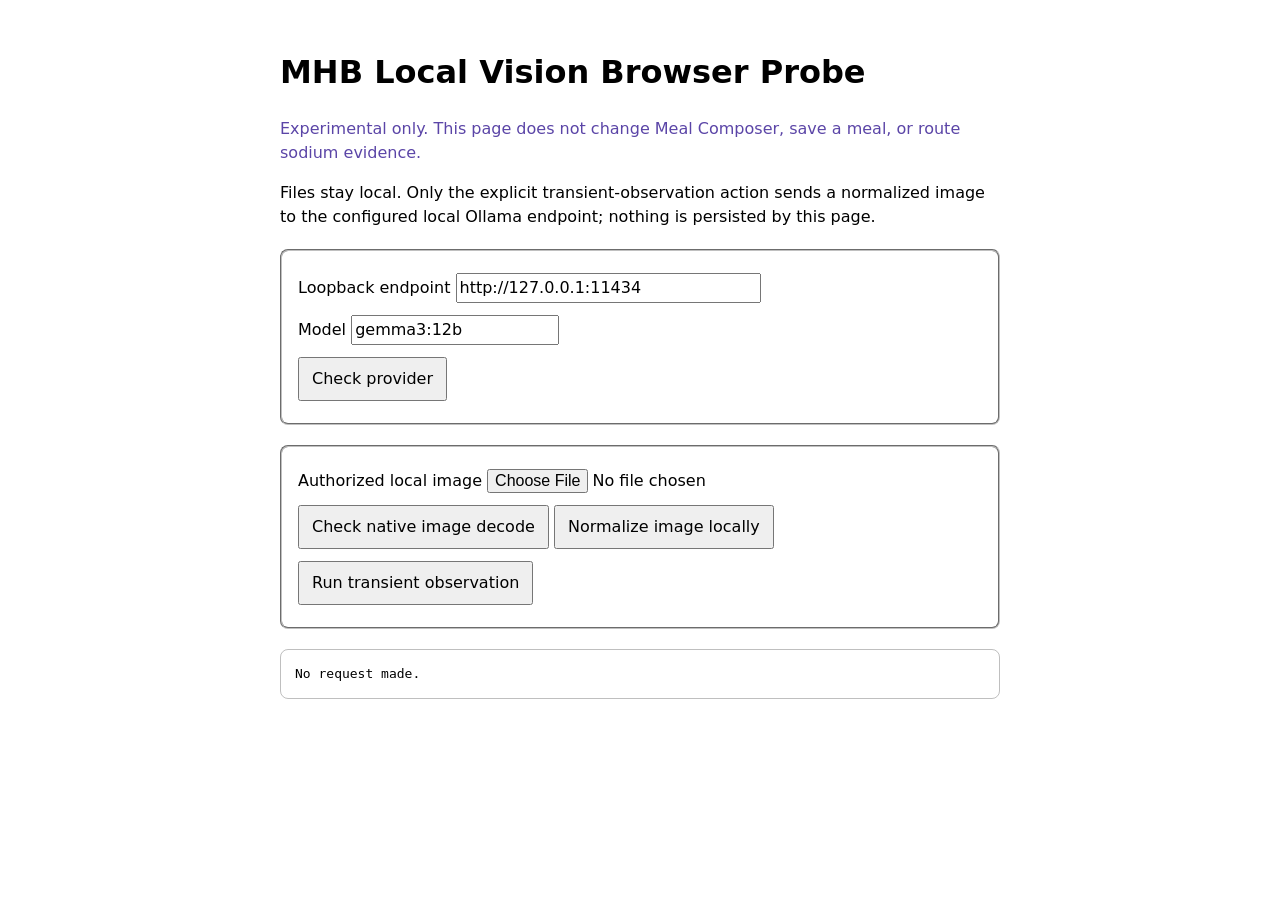
<file: tools/browser_vision_probe/index.html>
<!doctype html>
<html lang="en">
<head>
  <meta charset="utf-8">
  <meta name="viewport" content="width=device-width, initial-scale=1">
  <title>MHB Local Vision Browser Probe</title>
  <style>
    :root { color-scheme: light dark; font-family: system-ui, sans-serif; }
    body { max-width: 720px; margin: 48px auto; padding: 0 20px; line-height: 1.5; }
    fieldset { margin: 20px 0; padding: 16px; border-radius: 8px; }
    button, input { font: inherit; margin: 6px 0; }
    button { padding: 8px 12px; }
    pre { white-space: pre-wrap; overflow-wrap: anywhere; padding: 14px; border: 1px solid color-mix(in srgb, currentColor 25%, transparent); border-radius: 8px; }
    #normalizedPreview { display: none; width: min(100%, 360px); max-height: 420px; object-fit: contain; border-radius: 8px; }
    .notice { color: #5b45a7; }
  </style>
</head>
<body>
  <h1>MHB Local Vision Browser Probe</h1>
  <p class="notice">Experimental only. This page does not change Meal Composer, save a meal, or route sodium evidence.</p>
  <p>Files stay local. Only the explicit transient-observation action sends a normalized image to the configured local Ollama endpoint; nothing is persisted by this page.</p>
  <fieldset>
    <label>Loopback endpoint <input id="endpoint" value="http://127.0.0.1:11434" size="32"></label><br>
    <label>Model <input id="model" value="gemma3:12b"></label><br>
    <button id="check" type="button">Check provider</button>
  </fieldset>
  <fieldset>
    <label>Authorized local image <input id="image" type="file" accept="image/png,image/jpeg,image/webp,image/heic,image/heif,.heic,.heif"></label><br>
    <button id="decode" type="button">Check native image decode</button>
    <button id="normalize" type="button">Normalize image locally</button>
    <button id="observe" type="button">Run transient observation</button>
  </fieldset>
  <img id="normalizedPreview" alt="Locally normalized diagnostic preview">
  <pre id="result" role="status" aria-live="polite">No request made.</pre>
  <script src="../../js/mealVisionImageNormalizer.js"></script>
  <script type="module">
    import { createLocalOllamaVisionProvider } from "./localVisionProvider.mjs";
    const result = document.querySelector("#result");
    const normalizedPreview = document.querySelector("#normalizedPreview");
    let normalizedPreviewUrl = "";
    const provider = () => createLocalOllamaVisionProvider({ endpoint: document.querySelector("#endpoint").value, model: document.querySelector("#model").value });
    document.querySelector("#check").addEventListener("click", async () => { result.textContent = JSON.stringify(await provider().isAvailable(), null, 2); });
    document.querySelector("#decode").addEventListener("click", async () => {
      const image = document.querySelector("#image").files[0];
      const probe = { file: image ? { name: image.name, type: image.type, size: image.size } : null };
      if (!image) {
        result.textContent = JSON.stringify(probe, null, 2);
        return;
      }
      if (typeof createImageBitmap === "function") {
        const startedAt = performance.now();
        try {
          const bitmap = await createImageBitmap(image);
          probe.create_image_bitmap = { ok: true, width: bitmap.width, height: bitmap.height, latency_ms: Math.round(performance.now() - startedAt) };
          bitmap.close();
        } catch (error) {
          probe.create_image_bitmap = { ok: false, error: error?.name || "decode_failed", latency_ms: Math.round(performance.now() - startedAt) };
        }
      } else {
        probe.create_image_bitmap = { ok: false, error: "api_unavailable" };
      }
      const objectUrl = URL.createObjectURL(image);
      const preview = new Image();
      const startedAt = performance.now();
      try {
        preview.src = objectUrl;
        await preview.decode();
        probe.image_decode = { ok: true, width: preview.naturalWidth, height: preview.naturalHeight, latency_ms: Math.round(performance.now() - startedAt) };
      } catch (error) {
        probe.image_decode = { ok: false, error: error?.name || "decode_failed", latency_ms: Math.round(performance.now() - startedAt) };
      } finally {
        URL.revokeObjectURL(objectUrl);
      }
      result.textContent = JSON.stringify(probe, null, 2);
    });
    document.querySelector("#normalize").addEventListener("click", async () => {
      const image = document.querySelector("#image").files[0];
      const normalized = await window.MHBMealVisionImageNormalizer.normalizeVisionImage(image);
      if (normalizedPreviewUrl) URL.revokeObjectURL(normalizedPreviewUrl);
      normalizedPreviewUrl = normalized.status === "ready" ? URL.createObjectURL(normalized.image) : "";
      normalizedPreview.src = normalizedPreviewUrl;
      normalizedPreview.style.display = normalizedPreviewUrl ? "block" : "none";
      result.textContent = JSON.stringify({
        status: normalized.status,
        source_format: normalized.sourceFormat,
        normalized_format: normalized.normalizedFormat,
        converted: normalized.converted,
        diagnostics: normalized.diagnostics
      }, null, 2);
    });
    document.querySelector("#observe").addEventListener("click", async () => {
      const image = document.querySelector("#image").files[0];
      result.textContent = JSON.stringify(await provider().observeMeal(image), null, 2);
    });
  </script>
</body>
</html>
</file>
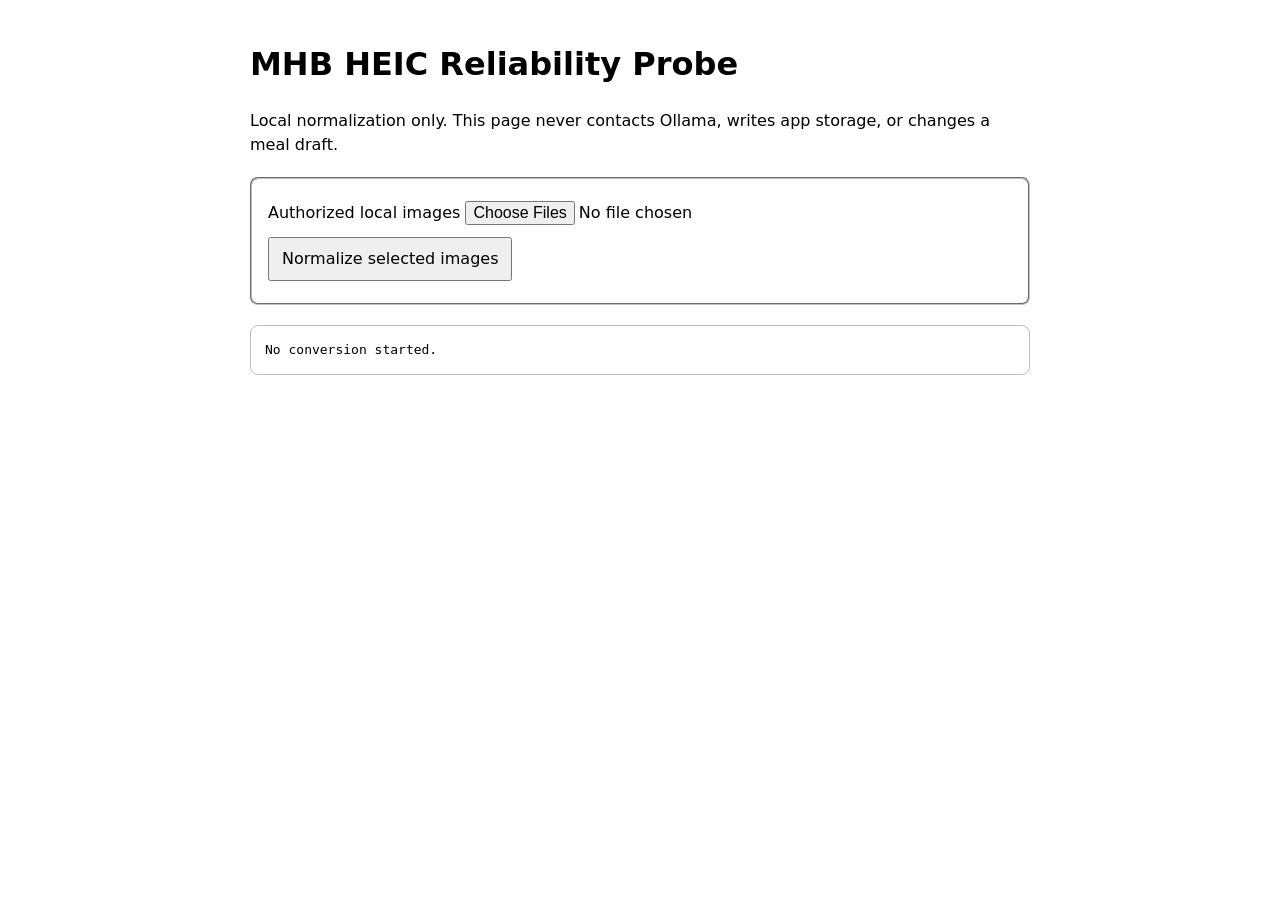
<file: tools/heic_reliability_probe/index.html>
<!doctype html>
<html lang="en">
<head>
  <meta charset="utf-8">
  <meta name="viewport" content="width=device-width, initial-scale=1">
  <title>MHB HEIC Reliability Probe</title>
  <style>
    :root { color-scheme: light dark; font-family: system-ui, sans-serif; }
    body { max-width: 780px; margin: 40px auto; padding: 0 20px; line-height: 1.5; }
    fieldset { margin: 20px 0; padding: 16px; border-radius: 8px; }
    button, input { font: inherit; margin: 6px 0; }
    button { padding: 8px 12px; }
    pre { max-height: 55vh; overflow: auto; white-space: pre-wrap; overflow-wrap: anywhere; padding: 14px; border: 1px solid color-mix(in srgb, currentColor 25%, transparent); border-radius: 8px; }
  </style>
</head>
<body>
  <h1>MHB HEIC Reliability Probe</h1>
  <p>Local normalization only. This page never contacts Ollama, writes app storage, or changes a meal draft.</p>
  <fieldset>
    <label>Authorized local images <input id="images" type="file" multiple accept="image/png,image/jpeg,image/webp,image/heic,image/heif,.heic,.heif"></label><br>
    <button id="run" type="button">Normalize selected images</button>
  </fieldset>
  <pre id="result" role="status" aria-live="polite">No conversion started.</pre>
  <script src="../../js/mealVisionImageNormalizer.js"></script>
  <script>
    const result = document.querySelector("#result");
    const run = document.querySelector("#run");
    const images = document.querySelector("#images");
    window.__MHBHeicReliabilityResults = [];

    run.addEventListener("click", async () => {
      const files = [...images.files];
      if (!files.length) {
        result.textContent = "Choose authorized local images first.";
        return;
      }
      run.disabled = true;
      const results = [];
      try {
        for (const file of files) {
          result.textContent = `Preparing ${file.name} locally…`;
          await new Promise((resolve) => requestAnimationFrame(resolve));
          const normalized = await window.MHBMealVisionImageNormalizer.normalizeVisionImage(file);
          results.push({
            file: file.name,
            source_bytes: file.size,
            source_type: file.type || "",
            result: {
              status: normalized.status,
              source_format: normalized.sourceFormat,
              normalized_format: normalized.normalizedFormat,
              converted: normalized.converted,
              diagnostics: normalized.diagnostics
            }
          });
          result.textContent = JSON.stringify(results, null, 2);
        }
      } finally {
        window.__MHBHeicReliabilityResults = results;
        run.disabled = false;
      }
    });
  </script>
</body>
</html>
</file>
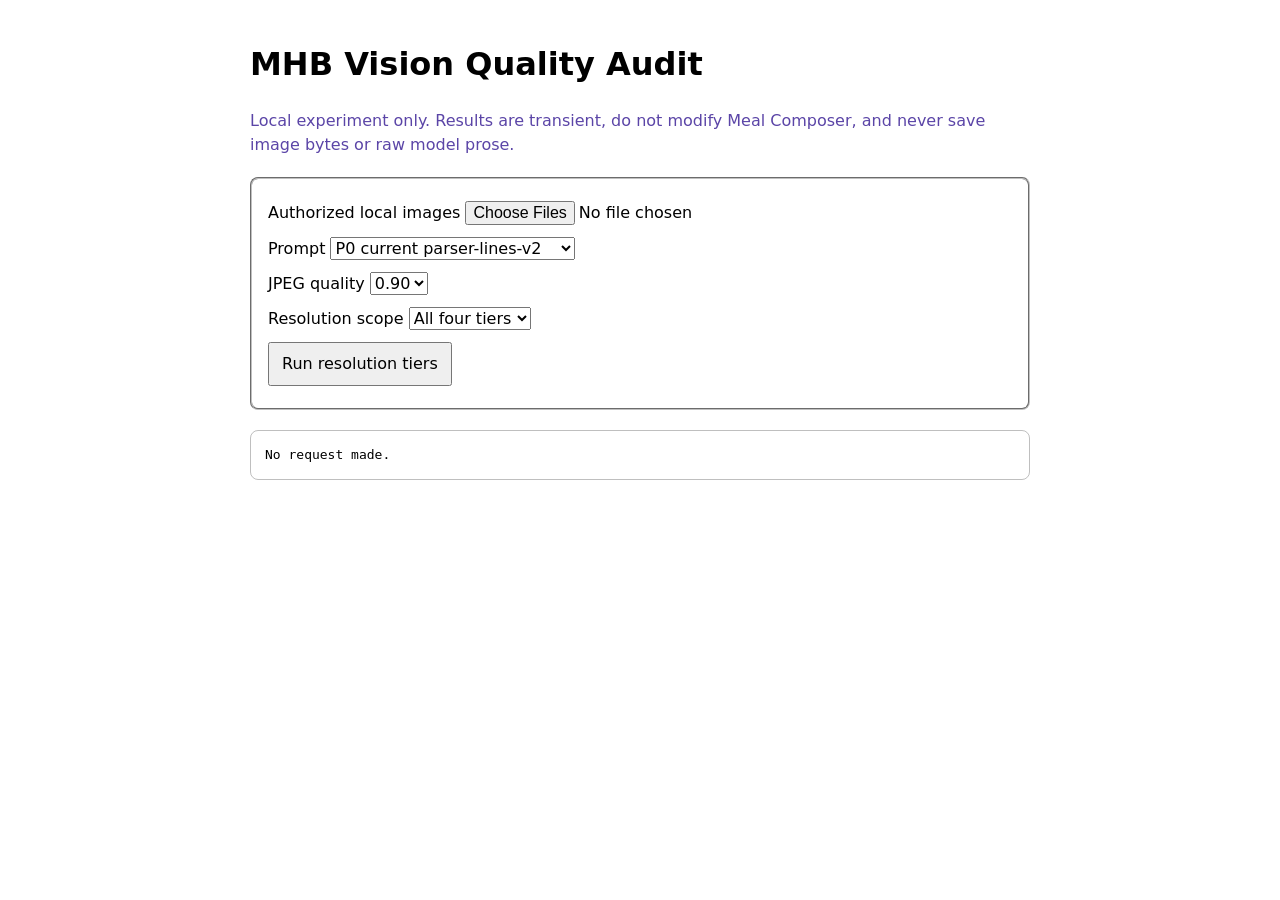
<file: tools/vision_quality_audit/index.html>
<!doctype html>
<html lang="en">
<head>
  <meta charset="utf-8">
  <meta name="viewport" content="width=device-width, initial-scale=1">
  <title>MHB Vision Quality Audit</title>
  <style>
    :root { color-scheme: light dark; font-family: system-ui, sans-serif; }
    body { max-width: 780px; margin: 40px auto; padding: 0 20px; line-height: 1.5; }
    fieldset { margin: 20px 0; padding: 16px; border-radius: 8px; }
    button, input, select { font: inherit; margin: 6px 0; }
    button { padding: 8px 12px; }
    pre { max-height: 48vh; overflow: auto; white-space: pre-wrap; overflow-wrap: anywhere; padding: 14px; border: 1px solid color-mix(in srgb, currentColor 25%, transparent); border-radius: 8px; }
    .notice { color: #5b45a7; }
  </style>
</head>
<body>
  <h1>MHB Vision Quality Audit</h1>
  <p class="notice">Local experiment only. Results are transient, do not modify Meal Composer, and never save image bytes or raw model prose.</p>
  <fieldset>
    <label>Authorized local images <input id="images" type="file" multiple accept="image/png,image/jpeg,image/webp,image/heic,image/heif,.heic,.heif"></label><br>
    <label>Prompt <select id="prompt"><option value="p0_current">P0 current parser-lines-v2</option><option value="p3_generic_species_restraint">P3 generic species restraint</option><option value="p4_strict_not_observable">P4 strict NOT_OBSERVABLE</option></select></label><br>
    <label>JPEG quality <select id="quality"><option value="0.9">0.90</option><option value="0.85">0.85</option><option value="0.95">0.95</option></select></label><br>
    <label>Resolution scope <select id="tierScope"><option value="all">All four tiers</option><option value="v1_current_1600">1600px only</option></select></label><br>
    <button id="run" type="button">Run resolution tiers</button>
  </fieldset>
  <pre id="result" role="status" aria-live="polite">No request made.</pre>
  <script src="../../js/mealVisionImageNormalizer.js"></script>
  <script type="module">
    import { RESOLUTION_TIERS, observeNormalizedImage, publicResult } from "./qualityAudit.mjs";
    const result = document.querySelector("#result");
    const run = document.querySelector("#run");
    const images = document.querySelector("#images");
    const prompt = document.querySelector("#prompt");
    const quality = document.querySelector("#quality");
    const tierScope = document.querySelector("#tierScope");
    window.__MHBVisionQualityAuditResults = [];

    run.addEventListener("click", async () => {
      const files = [...images.files];
      if (!files.length) {
        result.textContent = "Choose authorized local images first.";
        return;
      }
      run.disabled = true;
      const results = [];
      try {
        for (const file of files) {
          const tiers = tierScope.value === "all" ? RESOLUTION_TIERS : RESOLUTION_TIERS.filter((tier) => tier.id === tierScope.value);
          for (const tier of tiers) {
            result.textContent = `Preparing ${file.name} at ${tier.maxDimension}px...`;
            const normalization = await window.MHBMealVisionImageNormalizer.normalizeVisionImage(file, { maxDimension: tier.maxDimension, quality: Number(quality.value) });
            const observationResult = normalization.status === "ready"
              ? await observeNormalizedImage(normalization.image, { promptId: prompt.value })
              : { status: normalization.status, observation: null, validation: null, diagnostics: {} };
            results.push(publicResult({ file: file.name, tier, quality: Number(quality.value), promptId: prompt.value, normalization, observationResult }));
            result.textContent = JSON.stringify(results, null, 2);
          }
        }
      } finally {
        window.__MHBVisionQualityAuditResults = results;
        run.disabled = false;
      }
    });
  </script>
</body>
</html>
</file>
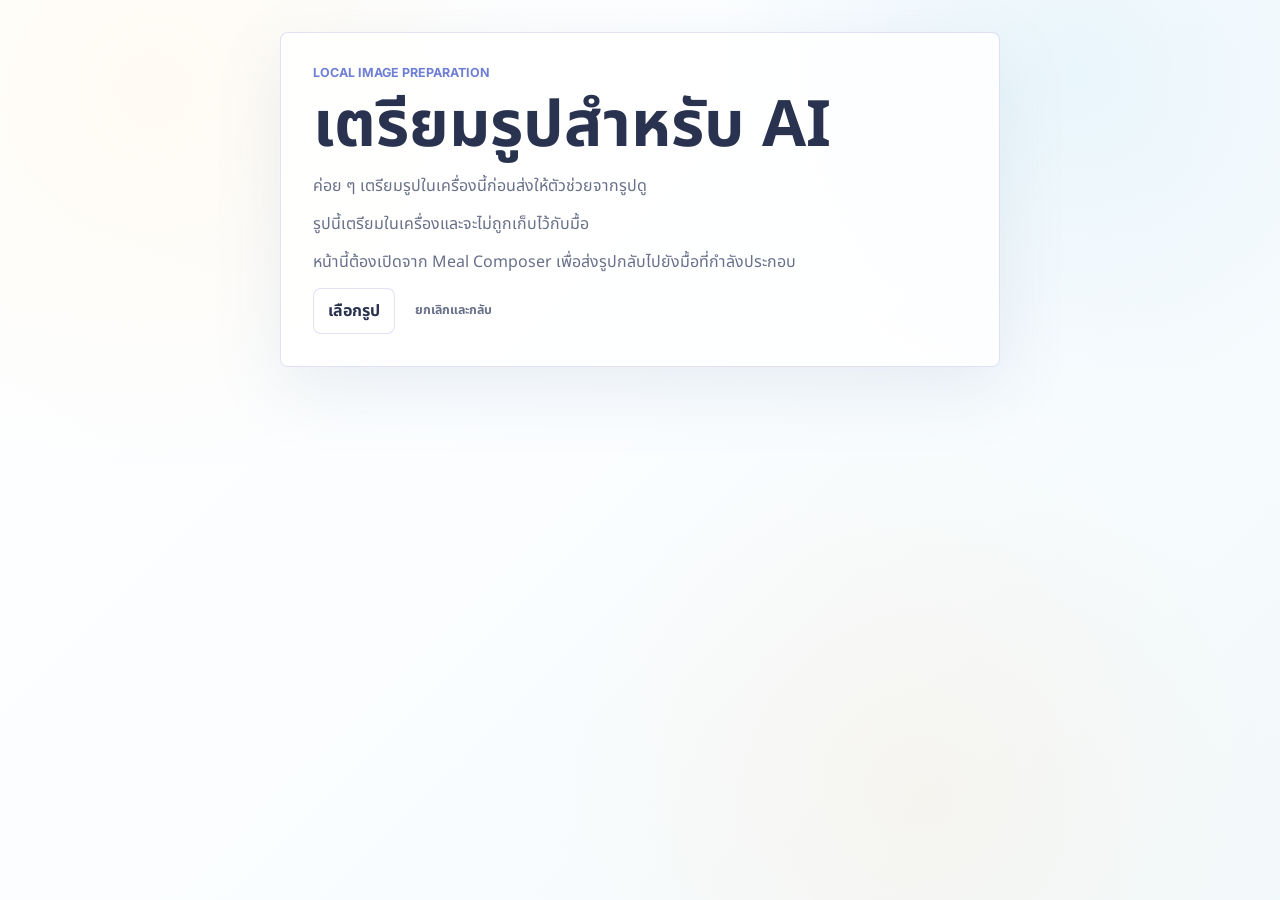
<file: image-prep.html>
<!DOCTYPE html>
<html lang="th">
<head>
  <meta charset="UTF-8">
  <meta name="viewport" content="width=device-width, initial-scale=1.0">
  <title>Prepare a photo | Mindful Health Balance</title>
  <link rel="preconnect" href="https://fonts.googleapis.com">
  <link rel="preconnect" href="https://fonts.gstatic.com" crossorigin>
  <link href="https://fonts.googleapis.com/css2?family=Noto+Sans+Thai:wght@400;500;600;700&family=Inter:wght@500;600;700&display=swap" rel="stylesheet">
  <link rel="stylesheet" href="style.css">
  <script defer src="js/localRuntimeGuard.js"></script>
  <script defer src="js/mealVisionImageNormalizer.js"></script>
  <script defer src="js/imagePrep/imagePrepBridge.js"></script>
  <script defer src="js/imagePrep/imagePrepUI.js"></script>
  <script defer>
    window.addEventListener("DOMContentLoaded", () => {
      window.MHBImagePrepUI?.createImagePrepUI({ root: document.querySelector("#imagePrepRoot") });
    });
  </script>
</head>
<body class="image-prep-page">
  <div id="imagePrepRoot"></div>
</body>
</html>
</file>
<file: style.css>
:root {
  --ink: #29324f;
  --muted: #68708a;
  --sea: #b8dff0;
  --sea-deep: #6f7fd5;
  --lavender: #b9a7f4;
  --violet: #8c78df;
  --mist: #f7f6ff;
  --cream: #fff9ef;
  --white: #ffffff;
  --mint: #e4f4f5;
  --peach: #ffe1d1;
  --coral: #d989b8;
  --line: rgba(136, 125, 214, 0.24);
  --glass: rgba(255, 255, 255, 0.8);
  --shadow: 0 22px 70px rgba(92, 126, 158, 0.12);
  --app-bg:
    radial-gradient(circle at 12% 10%, rgba(255, 249, 239, 0.74), transparent 28%),
    radial-gradient(circle at 84% 8%, rgba(213, 237, 248, 0.48), transparent 26%),
    radial-gradient(circle at 72% 88%, rgba(245, 232, 215, 0.34), transparent 30%),
    linear-gradient(135deg, #ffffff 0%, #fbfdff 46%, #f2f9fb 100%);
  --welcome-bg:
    radial-gradient(circle at 26% 18%, rgba(255, 255, 255, 0.9), transparent 28%),
    radial-gradient(circle at 72% 30%, rgba(214, 235, 248, 0.42), transparent 30%),
    radial-gradient(circle at 68% 78%, rgba(255, 245, 225, 0.38), transparent 32%),
    linear-gradient(135deg, rgba(255, 255, 255, 0.96), rgba(245, 251, 253, 0.84));
  --card-bg: var(--glass);
  --hero-bg: linear-gradient(135deg, rgba(255, 255, 255, 0.9), rgba(245, 251, 253, 0.76));
  --welcome-card-bg: linear-gradient(135deg, rgba(255, 255, 255, 0.86), rgba(246, 252, 253, 0.7));
  --text-main: var(--ink);
  --text-soft: var(--muted);
  --accent: var(--violet);
  --accent-2: #6fa7e8;
  --border-soft: var(--line);
  --shadow-soft: var(--shadow);
  --button-bg: rgba(255, 255, 255, 0.66);
  --button-text: var(--ink);
  --button-soft-bg: rgba(238, 247, 251, 0.9);
  --button-ghost-bg: rgba(255, 255, 255, 0.62);
  --active-bg: linear-gradient(135deg, rgba(207, 196, 248, 0.46), rgba(245, 252, 255, 0.88));
  --active-text: #303469;
  --badge-bg: rgba(255, 255, 255, 0.62);
  --version-bg: rgba(255, 255, 255, 0.56);
  --panel-inner-bg: rgba(255, 255, 255, 0.5);
  --textarea-bg: rgba(255, 255, 255, 0.68);
  --table-bg: rgba(255, 255, 255, 0.5);
  --table-header-bg: rgba(246, 251, 253, 0.96);
  --table-cell-bg: rgba(255, 255, 255, 0.32);
  --table-border: rgba(136, 125, 214, 0.16);
  --focus-ring: rgba(140, 120, 223, 0.28);
  --primary-gradient: linear-gradient(135deg, var(--accent), var(--accent-2));
  --reminder-bg: linear-gradient(135deg, rgba(255, 255, 255, 0.82), rgba(238, 248, 252, 0.54));
  --mind-note-bg: linear-gradient(135deg, rgba(255, 255, 255, 0.74), rgba(226, 241, 248, 0.46));
  --metric-bg: linear-gradient(135deg, rgba(158, 216, 220, 0.34), rgba(255, 247, 232, 0.82));
  --welcome-title: #303469;
  --welcome-quote: #4f557d;
  --welcome-quote-bg: rgba(255, 255, 255, 0.44);
  --welcome-ring: rgba(111, 167, 232, 0.22);
  --welcome-ring-highlight: rgba(255, 255, 255, 0.78);
  --welcome-glow-shadow: 0 0 0 18px rgba(255, 255, 255, 0.2), 0 0 76px rgba(111, 167, 232, 0.18);
  --water-glass-bg: linear-gradient(145deg, rgba(255, 255, 255, 0.62), rgba(216, 239, 255, 0.2));
  --water-glass-border: rgba(111, 167, 232, 0.34);
  --water-blue: rgba(93, 174, 238, 0.72);
  --water-blue-deep: rgba(69, 137, 216, 0.62);
  --water-glow: rgba(111, 167, 232, 0.24);
}

/* Image preparation stays a quiet, separate local step before vision review. */
.image-prep-page {
  min-height: 100vh;
  background: var(--app-bg);
}

.image-prep-shell {
  width: min(100%, 760px);
  margin: 0 auto;
  padding: 32px 20px 48px;
}

.image-prep-card {
  display: grid;
  gap: 14px;
  padding: clamp(20px, 4vw, 32px);
  border: 1px solid var(--line);
  border-radius: 8px;
  background: var(--card-bg);
  box-shadow: var(--shadow-soft);
}

.image-prep-card h1,
.image-prep-card p {
  margin: 0;
}

.image-prep-intro,
.image-prep-privacy,
.image-prep-use-helper,
.image-prep-status {
  color: var(--muted);
}

.image-prep-preview {
  width: min(100%, 520px);
  max-height: min(52vh, 460px);
  justify-self: center;
  object-fit: contain;
  border-radius: 8px;
  border: 1px solid var(--line);
  background: var(--panel-inner-bg);
}

.image-prep-summary {
  display: grid;
  gap: 8px;
}

.image-prep-summary div {
  display: grid;
  gap: 2px;
  min-width: 0;
  padding: 10px 12px;
  border-left: 3px solid var(--accent-2);
  background: var(--panel-inner-bg);
}

.image-prep-summary span {
  color: var(--muted);
  font-size: 0.8rem;
}

.image-prep-summary strong {
  overflow-wrap: anywhere;
  font-size: 0.9rem;
}

.image-prep-actions {
  display: flex;
  flex-wrap: wrap;
  align-items: center;
  gap: 10px;
}

.image-prep-file-action {
  display: inline-flex;
  align-items: center;
}

.image-prep-file-action input {
  position: absolute;
  width: 1px;
  height: 1px;
  overflow: hidden;
  clip: rect(0 0 0 0);
  white-space: nowrap;
}

.image-prep-file-action:focus-within {
  outline: 3px solid var(--focus-ring);
  outline-offset: 3px;
}

@media (max-width: 600px) {
  .image-prep-shell {
    padding: 20px 14px 32px;
  }

  .image-prep-actions > * {
    flex: 1 1 100%;
    justify-content: center;
  }
}

/* Meal Composer keeps saved daily facts visually separate from the unsaved draft. */
.glass-card.meal-composer-card {
  --meal-selected-inner: rgba(255, 255, 255, 0.92);
  display: grid;
  gap: 18px;
  margin: 18px 0;
  overflow: hidden;
  border-color: rgba(170, 157, 143, 0.3);
  background:
    linear-gradient(116deg, transparent 0 24%, rgba(140, 157, 171, 0.07) 24.4%, transparent 25.1% 66%, rgba(190, 157, 126, 0.055) 66.4%, transparent 67.1%),
    linear-gradient(28deg, transparent 0 42%, rgba(152, 169, 181, 0.05) 42.3%, transparent 43% 81%, rgba(196, 174, 148, 0.04) 81.4%, transparent 82%),
    radial-gradient(circle at 88% 8%, rgba(225, 236, 240, 0.44), transparent 28%),
    linear-gradient(145deg, rgba(255, 255, 255, 0.96), rgba(249, 249, 246, 0.91));
  box-shadow:
    0 18px 48px rgba(77, 95, 113, 0.11),
    0 3px 12px rgba(128, 107, 84, 0.055),
    inset 0 1px 0 rgba(255, 255, 255, 0.92);
}

.meal-composer-card .meal-type-picker,
.meal-composer-card .meal-picker,
.meal-composer-card .meal-draft,
.meal-composer-card .meal-saved {
  background: rgba(255, 255, 255, 0.77);
  box-shadow: 0 6px 18px rgba(87, 96, 104, 0.045);
}

.meal-composer-card .meal-type-picker {
  border-color: rgba(184, 155, 117, 0.22);
}

.meal-composer-header,
.meal-composer-heading,
.meal-composer-header-actions,
.meal-section-heading,
.meal-draft-item-heading,
.meal-draft-footer,
.meal-saved-item,
.meal-saved-actions,
.meal-draft-actions {
  display: flex;
  align-items: center;
}

.meal-composer-header,
.meal-section-heading,
.meal-draft-footer,
.meal-saved-item {
  justify-content: space-between;
}

.meal-composer-header {
  gap: 20px;
}

.meal-composer-heading {
  min-width: 0;
  gap: 13px;
}

.meal-composer-heading h2,
.meal-section-heading h3,
.meal-draft-item h4,
.meal-saved-item h4,
.meal-daily-reflection h3 {
  margin: 0;
}

.meal-composer-heading .section-helper,
.meal-section-heading p,
.meal-draft-item p,
.meal-saved-meta,
.meal-reflection-copy p {
  margin: 0;
}

.meal-composer-mark {
  display: grid;
  flex: 0 0 auto;
  width: 44px;
  height: 44px;
  place-items: center;
  border: 1px solid var(--border-soft);
  border-radius: 8px;
  background: var(--button-soft-bg);
  font-size: 1.25rem;
}

.meal-composer-header-actions {
  flex: 0 0 auto;
  gap: 10px;
}

.meal-composer-toggle {
  min-width: 148px;
}

.meal-composer-workspace {
  display: grid;
  gap: 18px;
  outline: none;
}

.meal-composer-workspace[hidden] {
  display: none;
}

.meal-composer-status {
  min-height: 1.35em;
  margin: -4px 0;
  color: var(--text-soft);
  font-size: 0.84rem;
  font-weight: 600;
}

.meal-composer-workspace > [data-meal-content] {
  display: grid;
  gap: 16px;
}

.meal-type-picker,
.meal-picker,
.meal-draft,
.meal-saved {
  display: grid;
  gap: 14px;
  padding: 18px;
  border: 1px solid var(--border-soft);
  border-radius: 8px;
  background: var(--panel-inner-bg);
}

.meal-section-heading {
  gap: 18px;
}

.meal-section-heading > div:first-child {
  min-width: 0;
}

.meal-section-heading h3,
.meal-daily-reflection h3 {
  font-size: 1.05rem;
}

.meal-section-heading p {
  margin-top: 3px;
  color: var(--text-soft);
  font-size: 0.84rem;
  line-height: 1.55;
}

.meal-picker.is-collapsed,
.meal-draft.is-collapsed {
  gap: 0;
  padding: 12px 14px;
}

.meal-picker-heading,
.meal-draft-disclosure-heading {
  align-items: center;
  justify-content: space-between;
}

.meal-picker-heading > div:first-child,
.meal-draft-disclosure-heading > div:first-child {
  display: flex;
  min-width: 0;
  align-items: baseline;
  gap: 8px;
}

.meal-picker-count {
  flex: 0 0 auto;
  color: var(--text-soft);
  font-size: 0.78rem;
  font-weight: 700;
}

.meal-picker-toggle,
.meal-draft-toggle {
  display: inline-grid;
  width: 36px;
  height: 36px;
  flex: 0 0 auto;
  place-items: center;
  padding: 0;
  border: 1px solid var(--border-soft);
  border-radius: 8px;
  color: var(--text-soft);
  background: transparent;
}

.meal-picker-toggle::after,
.meal-draft-toggle::after {
  width: 8px;
  height: 8px;
  border-right: 2px solid currentColor;
  border-bottom: 2px solid currentColor;
  content: "";
  transform: rotate(45deg) translate(-2px, -2px);
}

.meal-picker-toggle.is-expanded::after,
.meal-draft-toggle.is-expanded::after {
  transform: rotate(225deg) translate(-2px, -2px);
}

.meal-picker-toggle:hover,
.meal-picker-toggle:focus-visible,
.meal-draft-toggle:hover,
.meal-draft-toggle:focus-visible {
  border-color: var(--accent);
  color: var(--accent);
}

.meal-picker-content {
  display: grid;
  gap: 14px;
}

.meal-draft-content {
  display: grid;
  gap: 14px;
}

.meal-picker-helper {
  margin: -3px 0 0;
  color: var(--text-soft);
  font-size: 0.84rem;
  line-height: 1.55;
}

.meal-vision-helper,
.meal-vision-review {
  margin: 0;
  border: 1px solid rgba(111, 137, 211, 0.24);
  border-radius: 8px;
  background: rgba(241, 246, 255, 0.54);
}

.meal-vision-helper {
  display: grid;
  grid-template-columns: 46px minmax(0, 1fr) auto;
  gap: 12px;
  align-items: center;
  padding: 12px 14px;
}

.meal-vision-helper.is-active {
  border-color: rgba(111, 137, 211, 0.38);
}

.meal-vision-helper.is-active .meal-vision-icon {
  animation: meal-vision-breathe 1.4s ease-in-out infinite alternate;
}

.meal-vision-helper.is-attention {
  border-color: rgba(148, 137, 180, 0.38);
  background: rgba(247, 245, 252, 0.68);
}

.meal-vision-entry-actions {
  display: grid;
  justify-items: end;
  gap: 7px;
}

.meal-vision-prepare-action {
  white-space: nowrap;
}

.meal-vision-direct-fallback {
  display: grid;
  justify-items: end;
  gap: 3px;
  color: var(--text-soft);
  font-size: 0.75rem;
  line-height: 1.4;
  text-align: end;
}

.meal-vision-direct-fallback p {
  margin: 0;
}

.meal-vision-direct-fallback .meal-vision-file-action {
  min-height: auto;
  font-size: 0.75rem;
}

.meal-vision-icon {
  display: grid;
  width: 42px;
  height: 42px;
  place-items: center;
  border: 1px solid var(--border-soft);
  border-radius: 8px;
  color: var(--accent);
  background: var(--badge-bg);
  font-size: 1.3rem;
  font-weight: 700;
}

.meal-vision-intro {
  min-width: 0;
}

.meal-vision-intro h3,
.meal-vision-review-header h3,
.meal-vision-review-group h4 {
  margin: 0;
  color: var(--text-main);
}

.meal-vision-intro h3,
.meal-vision-review-header h3 {
  font-size: 0.92rem;
  line-height: 1.4;
}

.meal-vision-intro p,
.meal-vision-review-header p,
.meal-vision-review-group > small,
.meal-vision-muted,
.meal-vision-choice small,
.meal-vision-mapping-choice small,
.meal-vision-unsupported small {
  color: var(--text-soft);
  font-size: 0.75rem;
  line-height: 1.45;
}

.meal-vision-intro p,
.meal-vision-review-header p {
  margin: 3px 0 0;
}

.meal-vision-file-action {
  position: relative;
  display: inline-flex;
  min-height: 38px;
  align-items: center;
  justify-content: center;
  cursor: pointer;
  font-size: 0.8rem;
  overflow: hidden;
}

.meal-vision-file-action input {
  position: absolute;
  width: 1px;
  height: 1px;
  opacity: 0;
  pointer-events: none;
}

.meal-vision-file-action:focus-within {
  outline: 2px solid var(--accent);
  outline-offset: 2px;
}

.meal-vision-preview {
  width: 72px;
  height: 60px;
  border: 1px solid var(--border-soft);
  border-radius: 8px;
  object-fit: cover;
  background: var(--button-bg);
}

.meal-vision-review {
  display: grid;
  gap: 14px;
  padding: 14px;
}

.vision-vocabulary-audit {
  display: grid;
  gap: 12px;
}

.vision-vocabulary-audit-heading {
  display: flex;
  gap: 12px;
  align-items: start;
  justify-content: space-between;
}

.vision-vocabulary-audit-heading h2 {
  margin: 0;
  color: var(--text-main);
  font-size: 1rem;
  line-height: 1.4;
}

.vision-vocabulary-audit-heading p {
  margin: 3px 0 0;
  color: var(--text-soft);
  font-size: 0.75rem;
  line-height: 1.5;
}

.vision-vocabulary-audit-count {
  margin: -4px 0 0;
  color: var(--text-soft);
  font-size: 0.78rem;
}

.vision-vocabulary-audit-count strong {
  color: var(--text-main);
}

.vision-vocabulary-audit-details {
  display: grid;
  gap: 12px;
}

.vision-vocabulary-audit-details[hidden],
.saved-meal-history-details[hidden] {
  display: none;
}

.vision-vocabulary-audit-summary,
.vision-vocabulary-audit-filters {
  display: flex;
  flex-wrap: wrap;
  gap: 7px;
}

.vision-vocabulary-audit-summary span {
  padding: 5px 8px;
  border: 1px solid var(--border-soft);
  border-radius: 999px;
  color: var(--text-soft);
  background: var(--button-bg);
  font-size: 0.75rem;
  line-height: 1.3;
}

.vision-vocabulary-audit-summary strong {
  color: var(--text-main);
}

.vision-vocabulary-audit-filters .meal-text-button {
  min-height: 30px;
  padding: 5px 8px;
  font-size: 0.75rem;
}

.vision-vocabulary-audit-filters .meal-text-button.is-active {
  border-color: rgba(111, 137, 211, 0.42);
  color: var(--accent);
  background: var(--badge-bg);
}

.vision-vocabulary-audit-list {
  display: grid;
  gap: 7px;
  margin: 0;
  padding: 0;
  list-style: none;
}

.vision-vocabulary-audit-item {
  display: flex;
  gap: 10px;
  align-items: center;
  justify-content: space-between;
  padding: 9px 10px;
  border: 1px solid var(--border-soft);
  border-radius: 8px;
  background: var(--button-bg);
}

.vision-vocabulary-audit-item > div {
  min-width: 0;
}

.vision-vocabulary-audit-item strong,
.vision-vocabulary-audit-item span,
.vision-vocabulary-audit-item p {
  display: block;
}

.vision-vocabulary-audit-item strong {
  overflow-wrap: anywhere;
  color: var(--text-main);
  font-size: 0.82rem;
}

.vision-vocabulary-audit-item span,
.vision-vocabulary-audit-item p {
  color: var(--text-soft);
  font-size: 0.74rem;
  line-height: 1.4;
}

.vision-vocabulary-audit-item span {
  margin-top: 2px;
}

.vision-vocabulary-audit-item p {
  max-width: 46%;
  margin: 0;
  text-align: right;
}

.meal-vision-review-header {
  display: grid;
  grid-template-columns: 72px minmax(0, 1fr);
  gap: 12px;
  align-items: center;
}

.meal-vision-review-grid {
  display: grid;
  grid-template-columns: repeat(2, minmax(0, 1fr));
  gap: 10px;
}

.meal-vision-review-group,
.meal-vision-note-group {
  min-width: 0;
  padding: 11px;
  border: 1px solid var(--border-soft);
  border-radius: 8px;
  background: var(--button-bg);
}

.meal-vision-review-group--wide {
  grid-column: 1 / -1;
}

.meal-vision-review-group h4,
.meal-vision-note-group > strong {
  display: block;
  margin-bottom: 7px;
  font-size: 0.8rem;
  line-height: 1.4;
}

.meal-vision-observation-list,
.meal-vision-component-list,
.meal-vision-choice-list {
  display: grid;
  gap: 7px;
}

.meal-vision-observation-list {
  display: flex;
  flex-wrap: wrap;
  margin-bottom: 5px;
}

.meal-vision-observation-pill {
  padding: 5px 8px;
  border-radius: 999px;
  color: var(--text-main);
  background: var(--badge-bg);
  font-size: 0.78rem;
  font-weight: 700;
}

.meal-vision-choice,
.meal-vision-mapping-choice,
.meal-vision-unsupported {
  display: grid;
  min-width: 0;
  gap: 8px;
  padding: 8px 9px;
  border: 1px solid var(--border-soft);
  border-radius: 8px;
  color: var(--text-main);
  background: var(--panel-inner-bg);
  font-size: 0.8rem;
}

.meal-vision-choice {
  grid-template-columns: 17px minmax(0, 1fr);
  align-items: start;
  cursor: pointer;
}

.meal-vision-choice input {
  width: 16px;
  height: 16px;
  margin: 2px 0 0;
  accent-color: var(--accent);
}

.meal-vision-choice span,
.meal-vision-mapping-choice > span {
  display: grid;
  min-width: 0;
  gap: 1px;
}

.meal-vision-choice:focus-within,
.meal-vision-mapping-choice:focus-within {
  border-color: var(--accent);
  box-shadow: 0 0 0 2px rgba(91, 137, 211, 0.12);
}

.meal-vision-choice--omit {
  color: var(--text-soft);
  background: transparent;
}

.meal-vision-mapping-choice {
  grid-template-columns: minmax(0, 1fr) minmax(150px, 0.7fr);
  align-items: center;
}

.meal-vision-mapping-choice select {
  width: 100%;
  min-height: 38px;
  padding: 6px 8px;
  border: 1px solid var(--border-soft);
  border-radius: 8px;
  color: var(--text-main);
  background: var(--textarea-bg);
}

.meal-vision-unsupported {
  color: var(--text-soft);
  background: transparent;
}

.meal-vision-note-group ul {
  display: grid;
  gap: 3px;
  margin: 0;
  padding-left: 18px;
  color: var(--text-soft);
  font-size: 0.76rem;
  line-height: 1.45;
}

.meal-vision-actions {
  display: flex;
  flex-wrap: wrap;
  gap: 8px;
  justify-content: flex-end;
}

.meal-vision-actions .primary-button,
.meal-vision-actions .ghost-button,
.meal-vision-actions .meal-text-button {
  min-height: 38px;
  padding: 7px 11px;
  font-size: 0.8rem;
}

.meal-name-proposal-status {
  margin: 0;
  color: var(--text-soft);
  font-size: 0.76rem;
  line-height: 1.45;
}

.meal-name-proposal-inline {
  display: grid;
  gap: 13px;
  min-width: 0;
  margin: 0;
  padding: 12px;
  border: 1px solid rgba(111, 132, 219, 0.24);
  border-radius: 8px;
  background: rgba(241, 244, 255, 0.44);
}

.meal-name-proposal-inline legend {
  padding: 0 4px;
  color: var(--text-main);
  font-size: 0.92rem;
  font-weight: 800;
}

.meal-name-proposal-inline__description {
  margin: 0;
  color: var(--text-soft);
  font-size: 0.78rem;
  line-height: 1.5;
}

.meal-name-proposal-existing {
  margin: 0;
  color: var(--text-main);
  font-size: 0.88rem;
  font-weight: 700;
  overflow-wrap: anywhere;
}

.meal-name-proposal-choices {
  display: grid;
  gap: 8px;
  min-width: 0;
  margin: 2px 0 0;
  padding: 0;
  border: 0;
}

.meal-name-proposal-choice {
  display: grid;
  grid-template-columns: 18px minmax(0, 1fr);
  gap: 9px;
  align-items: start;
  padding: 10px 11px;
  border: 1px solid var(--border-soft);
  border-radius: 8px;
  background: var(--panel-inner-bg);
  color: var(--text-main);
  cursor: pointer;
}

.meal-name-proposal-choice:focus-within,
.meal-name-proposal-choice.is-selected {
  border-color: rgba(111, 132, 219, 0.68);
  box-shadow: 0 0 0 2px rgba(111, 132, 219, 0.13);
}

.meal-name-proposal-choice input {
  width: 16px;
  height: 16px;
  margin: 2px 0 0;
  accent-color: var(--accent);
}

.meal-name-proposal-choice span {
  display: grid;
  gap: 2px;
  min-width: 0;
}

.meal-name-proposal-choice small {
  color: var(--text-soft);
  font-size: 0.7rem;
}

.meal-name-proposal-choice strong {
  overflow-wrap: anywhere;
  font-size: 0.88rem;
  line-height: 1.45;
}

.meal-name-proposal-custom {
  display: grid;
  gap: 5px;
  padding: 2px 2px 0 27px;
  color: var(--text-soft);
  font-size: 0.77rem;
  font-weight: 600;
}

.meal-name-proposal-custom input {
  width: 100%;
  min-height: 40px;
  padding: 8px 10px;
  border: 1px solid rgba(111, 132, 219, 0.48);
  border-radius: 8px;
  color: var(--text-main);
  background: var(--textarea-bg);
}

body[data-theme="dark"] .meal-name-proposal-inline {
  border-color: rgba(162, 178, 255, 0.24);
  background: rgba(47, 54, 93, 0.32);
}

body[data-theme="dark"] .meal-name-proposal-choice,
body[data-theme="dark"] .meal-name-proposal-custom input {
  border-color: rgba(196, 208, 255, 0.18);
  background: rgba(15, 20, 42, 0.4);
}

@media (max-width: 600px) {
  .meal-name-proposal-inline {
    padding: 10px;
  }
}

@keyframes meal-vision-breathe {
  from { opacity: 0.66; }
  to { opacity: 1; }
}

.meal-search {
  display: block;
  width: min(100%, 480px);
}

.meal-search .sr-only {
  position: absolute;
  width: 1px;
  height: 1px;
  padding: 0;
  overflow: hidden;
  clip: rect(0, 0, 0, 0);
  white-space: nowrap;
  border: 0;
}

.meal-search input,
.meal-meta-controls input,
.meal-meta-controls select,
.meal-item-controls input,
.meal-item-controls select {
  width: 100%;
  min-height: 42px;
  padding: 8px 10px;
  border: 1px solid var(--border-soft);
  border-radius: 8px;
  color: var(--text-main);
  background: var(--textarea-bg);
}

.meal-search input {
  min-height: 44px;
  box-shadow: 0 4px 14px rgba(91, 137, 211, 0.06);
}

.meal-search input:focus {
  border-color: var(--accent);
  box-shadow: 0 0 0 3px rgba(91, 137, 211, 0.12);
  outline: none;
}

.meal-category-list {
  display: flex;
  gap: 7px;
  overflow-x: auto;
  padding: 1px 1px 5px;
  scrollbar-width: thin;
}

.meal-type-choice-list {
  display: grid;
  grid-template-columns: repeat(5, minmax(0, 1fr));
  gap: 9px;
}

.meal-type-choice {
  --meal-tone-bg: var(--button-bg);
  --meal-tone-border: var(--border-soft);
  --meal-tone-accent: var(--accent);
  --meal-tone-check: #ffffff;
  --meal-tone-selected-bg: var(--active-bg);
  position: relative;
  display: grid;
  min-height: 96px;
  padding: 10px 9px 9px;
  border: 1px solid var(--meal-tone-border);
  border-radius: 8px;
  color: var(--text-soft);
  background: var(--meal-tone-bg);
  font-size: 0.84rem;
  font-weight: 700;
  text-align: center;
  place-items: center;
  transition: transform 180ms ease, border-color 180ms ease, background 180ms ease, box-shadow 180ms ease;
}

.meal-type-illustration {
  display: grid;
  width: 62px;
  height: 44px;
  place-items: center;
  color: var(--meal-tone-accent);
  opacity: 0.82;
}

.meal-type-illustration svg {
  width: 100%;
  height: 100%;
  fill: none;
  stroke: currentColor;
  stroke-linecap: round;
  stroke-linejoin: round;
  stroke-width: 1.8;
}

.meal-type-label {
  min-width: 0;
  color: var(--text-main);
  font-size: 0.8rem;
  line-height: 1.3;
}

.meal-type-selected {
  position: absolute;
  top: 7px;
  right: 7px;
  display: grid;
  width: 17px;
  height: 17px;
  place-items: center;
  border-radius: 50%;
  color: var(--meal-tone-check);
  background: var(--meal-tone-accent);
  font-size: 0.7rem;
  line-height: 1;
  opacity: 0;
  transform: scale(0.8);
  transition: opacity 180ms ease, transform 180ms ease;
}

.meal-type-choice:hover,
.meal-type-choice:focus-visible {
  color: var(--text-main);
  border-color: var(--meal-tone-accent);
  background: var(--meal-tone-selected-bg);
  box-shadow: 0 6px 18px rgba(117, 91, 57, 0.1);
  transform: translateY(-1px);
}

.meal-type-choice.is-active {
  color: var(--text-main);
  border-color: var(--meal-tone-accent);
  background: var(--meal-tone-selected-bg);
  box-shadow:
    0 0 0 2px var(--meal-selected-inner),
    0 0 0 4px var(--meal-tone-accent),
    0 8px 20px rgba(105, 80, 51, 0.12);
}

.meal-type-choice.is-active .meal-type-illustration {
  opacity: 1;
}

.meal-type-choice.is-active .meal-type-selected {
  opacity: 1;
  transform: scale(1);
}

.meal-type-choice--cream,
.meal-saved-type-indicator--cream {
  --meal-tone-bg: rgba(255, 249, 230, 0.72);
  --meal-tone-border: rgba(190, 151, 74, 0.28);
  --meal-tone-accent: #a87c28;
  --meal-tone-check: #ffffff;
  --meal-tone-selected-bg: rgba(255, 244, 207, 0.94);
}

.meal-type-choice--leaf-gold,
.meal-saved-type-indicator--leaf-gold {
  --meal-tone-bg: rgba(244, 248, 221, 0.76);
  --meal-tone-border: rgba(137, 153, 62, 0.28);
  --meal-tone-accent: #71872d;
  --meal-tone-selected-bg: rgba(235, 244, 191, 0.94);
}

.meal-type-choice--orange,
.meal-saved-type-indicator--orange {
  --meal-tone-bg: rgba(255, 241, 221, 0.76);
  --meal-tone-border: rgba(202, 124, 53, 0.27);
  --meal-tone-accent: #bc6928;
  --meal-tone-selected-bg: rgba(255, 228, 190, 0.94);
}

.meal-type-choice--coral,
.meal-saved-type-indicator--coral {
  --meal-tone-bg: rgba(255, 232, 226, 0.76);
  --meal-tone-border: rgba(202, 91, 76, 0.27);
  --meal-tone-accent: #bd5748;
  --meal-tone-selected-bg: rgba(255, 216, 207, 0.94);
}

.meal-type-choice--amber,
.meal-saved-type-indicator--amber {
  --meal-tone-bg: rgba(255, 242, 218, 0.76);
  --meal-tone-border: rgba(211, 143, 39, 0.28);
  --meal-tone-accent: #b87620;
  --meal-tone-selected-bg: rgba(255, 228, 177, 0.94);
}

.meal-type-choice--terracotta,
.meal-saved-type-indicator--terracotta {
  --meal-tone-bg: rgba(252, 235, 223, 0.76);
  --meal-tone-border: rgba(178, 94, 57, 0.27);
  --meal-tone-accent: #a85b38;
  --meal-tone-selected-bg: rgba(246, 217, 198, 0.94);
}

.meal-type-choice--soft-yellow,
.meal-saved-type-indicator--soft-yellow {
  --meal-tone-bg: rgba(255, 250, 219, 0.78);
  --meal-tone-border: rgba(183, 154, 48, 0.27);
  --meal-tone-accent: #967a19;
  --meal-tone-selected-bg: rgba(249, 240, 176, 0.94);
}

.meal-type-choice--broth-green,
.meal-saved-type-indicator--broth-green {
  --meal-tone-bg: rgba(231, 246, 226, 0.78);
  --meal-tone-border: rgba(83, 147, 91, 0.27);
  --meal-tone-accent: #4e8657;
  --meal-tone-selected-bg: rgba(211, 237, 204, 0.94);
}

.meal-type-choice--fresh-green,
.meal-saved-type-indicator--fresh-green {
  --meal-tone-bg: rgba(226, 245, 228, 0.8);
  --meal-tone-border: rgba(61, 142, 81, 0.28);
  --meal-tone-accent: #3f7f4f;
  --meal-tone-selected-bg: rgba(204, 235, 210, 0.94);
}

.meal-type-choice--warm-neutral,
.meal-saved-type-indicator--warm-neutral {
  --meal-tone-bg: rgba(246, 244, 224, 0.76);
  --meal-tone-border: rgba(139, 138, 91, 0.25);
  --meal-tone-accent: #777649;
  --meal-tone-selected-bg: rgba(235, 233, 197, 0.92);
}

.meal-category-chip {
  flex: 0 0 auto;
  min-height: 36px;
  padding: 7px 11px;
  border: 1px solid var(--border-soft);
  border-radius: 999px;
  color: var(--text-soft);
  background: transparent;
  font-size: 0.82rem;
  font-weight: 700;
}

.meal-category-chip:hover,
.meal-category-chip:focus-visible,
.meal-category-chip.is-active {
  color: var(--active-text);
  border-color: var(--accent);
  background: var(--active-bg);
}

.meal-food-grid {
  display: grid;
  grid-template-columns: repeat(3, minmax(0, 1fr));
  gap: 9px;
}

.meal-food-option {
  display: grid;
  grid-template-columns: 36px minmax(0, 1fr) auto;
  gap: 9px;
  align-items: center;
  min-height: 64px;
  padding: 9px;
  border: 1px solid var(--border-soft);
  border-radius: 8px;
  color: var(--text-main);
  text-align: left;
  background: var(--button-bg);
  transition: transform 180ms ease, border-color 180ms ease, background 180ms ease;
}

.meal-food-option.is-selected {
  border-color: var(--accent);
  background: var(--active-bg);
  box-shadow: inset 3px 0 0 var(--accent);
}

.meal-food-option:hover,
.meal-food-option:focus-visible {
  transform: translateY(-1px);
  border-color: var(--accent);
  background: var(--button-soft-bg);
}

.meal-food-icon {
  display: grid;
  flex: 0 0 auto;
  width: 36px;
  height: 36px;
  place-items: center;
  border-radius: 8px;
  background: var(--badge-bg);
  font-size: 1.05rem;
}

.meal-food-copy {
  display: grid;
  min-width: 0;
  gap: 2px;
}

.meal-food-copy strong {
  overflow: hidden;
  font-size: 0.88rem;
  text-overflow: ellipsis;
  white-space: nowrap;
}

.meal-food-copy span,
.meal-draft-item p,
.meal-saved-meta {
  color: var(--text-soft);
  font-size: 0.75rem;
  line-height: 1.4;
}

.meal-food-copy .meal-food-selected {
  color: var(--accent);
  font-weight: 700;
}

.meal-food-add {
  color: var(--accent);
  font-size: 1.2rem;
  font-weight: 700;
}

.meal-food-option.is-selected .meal-food-add {
  opacity: 0.72;
}

.meal-food-more {
  justify-self: start;
  min-height: 38px;
  padding: 7px 11px;
  border: 1px solid var(--border-soft);
  border-radius: 8px;
  color: var(--text-soft);
  background: transparent;
  font-size: 0.8rem;
  font-weight: 700;
}

.meal-food-more:hover,
.meal-food-more:focus-visible {
  color: var(--active-text);
  border-color: var(--accent);
  background: var(--button-soft-bg);
}

.meal-condiment-knowledge {
  display: flex;
  align-items: flex-start;
  gap: 9px;
  margin-top: 2px;
  padding-top: 4px;
  color: var(--text-soft);
  cursor: pointer;
  font-size: 0.82rem;
  line-height: 1.45;
}

.meal-condiment-knowledge input {
  width: 16px;
  height: 16px;
  margin: 2px 0 0;
  accent-color: var(--accent);
}

.meal-condiment-knowledge span {
  display: grid;
  gap: 1px;
}

.meal-condiment-knowledge strong {
  color: var(--text-main);
  font-size: 0.84rem;
}

.meal-condiment-knowledge small {
  color: var(--text-soft);
  font-size: 0.76rem;
}

.meal-named-dish-card {
  display: grid;
  grid-template-columns: 38px minmax(0, 1fr) auto;
  gap: 12px;
  align-items: center;
  padding: 13px 14px;
  border: 1px solid rgba(111, 137, 211, 0.28);
  border-radius: 8px;
  background: linear-gradient(135deg, rgba(241, 240, 255, 0.72), rgba(232, 246, 255, 0.58));
  box-shadow: 0 10px 24px rgba(91, 137, 211, 0.07);
}

.meal-named-dish-card.is-confirmed {
  border-color: rgba(111, 137, 211, 0.42);
  box-shadow: inset 3px 0 0 var(--accent), 0 10px 24px rgba(91, 137, 211, 0.08);
}

.meal-named-dish-card.is-suspended {
  border-color: rgba(148, 137, 180, 0.4);
  background: linear-gradient(135deg, rgba(245, 242, 255, 0.72), rgba(244, 248, 252, 0.58));
}

.meal-named-dish-icon {
  display: grid;
  width: 38px;
  height: 38px;
  place-items: center;
  border: 1px solid var(--border-soft);
  border-radius: 8px;
  background: var(--badge-bg);
  font-size: 1.08rem;
}

.meal-named-dish-copy {
  display: grid;
  min-width: 0;
  gap: 3px;
}

.meal-named-dish-copy p,
.meal-named-dish-copy h3,
.meal-named-dish-copy small,
.meal-named-dish-helper,
.meal-named-dish-saved {
  margin: 0;
}

.meal-named-dish-copy p {
  color: var(--text-soft);
  font-size: 0.75rem;
  line-height: 1.35;
}

.meal-named-dish-copy h3 {
  color: var(--text-main);
  font-size: 0.92rem;
  line-height: 1.35;
}

.meal-named-dish-copy strong {
  color: var(--active-text);
  font-size: 0.8rem;
  line-height: 1.45;
}

.meal-named-dish-copy small,
.meal-named-dish-helper,
.meal-named-dish-saved {
  color: var(--text-soft);
  font-size: 0.74rem;
  line-height: 1.45;
}

.meal-named-dish-helper {
  display: block;
  padding-top: 3px;
}

.meal-named-dish-actions {
  display: flex;
  flex-wrap: wrap;
  gap: 7px;
  justify-content: flex-end;
}

.meal-named-dish-actions .primary-button,
.meal-named-dish-actions .ghost-button {
  min-height: 36px;
  padding: 7px 10px;
  font-size: 0.78rem;
}

.meal-meta-controls {
  display: grid;
  grid-template-columns: minmax(180px, 1.35fr) minmax(130px, 1fr) minmax(120px, 0.8fr);
  gap: 9px;
  width: min(100%, 620px);
}

.meal-meta-controls .meal-meta-control,
.meal-item-controls label {
  display: grid;
  gap: 5px;
  color: var(--text-soft);
  font-size: 0.76rem;
  font-weight: 600;
}

.meal-meta-control {
  --meal-meta-accent: var(--accent);
  --meal-meta-tint: rgba(105, 102, 196, 0.045);
}

.meal-name-control {
  --meal-meta-accent: #7772cf;
  --meal-meta-tint: rgba(119, 114, 207, 0.075);
}

.meal-moment-control {
  --meal-meta-accent: #c98349;
  --meal-meta-tint: rgba(201, 131, 73, 0.065);
}

.meal-time-control {
  --meal-meta-accent: #4d9a8b;
  --meal-meta-tint: rgba(77, 154, 139, 0.065);
}

.meal-meta-label {
  display: inline-flex;
  align-items: center;
  gap: 5px;
  min-width: 0;
  color: var(--text-main);
}

.meal-meta-icon {
  display: inline-grid;
  width: 1.1rem;
  place-items: center;
  font-size: 0.9rem;
  line-height: 1;
}

.meal-meta-controls .meal-meta-control :is(input, select) {
  border-color: color-mix(in srgb, var(--meal-meta-accent) 56%, var(--border-soft));
  background: color-mix(in srgb, var(--textarea-bg) 94%, var(--meal-meta-tint));
  box-shadow: inset 3px 0 0 var(--meal-meta-tint);
}

.meal-meta-controls .meal-meta-control :is(input, select):focus {
  border-color: var(--meal-meta-accent);
  box-shadow: inset 3px 0 0 var(--meal-meta-tint), 0 0 0 3px color-mix(in srgb, var(--meal-meta-accent) 18%, transparent);
  outline: none;
}

.meal-name-control small,
.meal-saved-components {
  margin: 0;
  color: var(--text-soft);
  font-size: 0.74rem;
  font-weight: 400;
  line-height: 1.4;
}

.meal-name-control small {
  min-height: 2.1em;
}

.meal-draft-list,
.meal-saved-list {
  display: grid;
  gap: 9px;
}

.meal-visual {
  display: grid;
  min-width: 0;
  gap: 7px;
  justify-items: center;
}

.meal-visual--draft {
  padding: 14px;
  border: 1px solid var(--border-soft);
  border-radius: 8px;
  background: var(--button-soft-bg);
}

.meal-visual-plate {
  position: relative;
  width: 168px;
  aspect-ratio: 1.48;
  border: 1px solid var(--border-soft);
  border-radius: 50%;
  background: var(--panel-inner-bg);
  box-shadow: inset 0 0 0 9px var(--button-bg), 0 8px 24px rgba(91, 137, 211, 0.09);
}

.meal-visual-token {
  position: absolute;
  display: grid;
  width: 34px;
  height: 34px;
  place-items: center;
  border: 1px solid var(--border-soft);
  border-radius: 50%;
  background: var(--badge-bg);
  box-shadow: 0 3px 10px rgba(91, 137, 211, 0.1);
  font-size: 1rem;
  line-height: 1;
  transform: translate(-50%, -50%);
}

.meal-visual-token--1 { left: 27%; top: 38%; }
.meal-visual-token--2 { left: 53%; top: 28%; }
.meal-visual-token--3 { left: 70%; top: 53%; }
.meal-visual-token--4 { left: 47%; top: 67%; }
.meal-visual-token--5 { left: 22%; top: 68%; }
.meal-visual-token--6 { left: 75%; top: 25%; }

.meal-visual-token--overflow {
  top: 12px;
  right: 10px;
  left: auto;
  width: 28px;
  height: 28px;
  color: var(--text-soft);
  font-size: 0.7rem;
  font-weight: 700;
  transform: none;
}

.meal-visual-count {
  color: var(--text-soft);
  font-size: 0.76rem;
  font-weight: 700;
}

.meal-draft-item,
.meal-saved-item {
  padding: 12px;
  border: 1px solid var(--border-soft);
  border-radius: 8px;
  background: var(--button-bg);
}

.meal-draft-item {
  display: grid;
  gap: 11px;
}

.meal-draft-item-heading {
  gap: 10px;
}

.meal-draft-item-heading > div {
  min-width: 0;
  flex: 1;
}

.meal-draft-item h4,
.meal-saved-item h4 {
  font-size: 0.9rem;
  line-height: 1.45;
}

.meal-remove-button,
.meal-text-button {
  min-height: 36px;
  padding: 7px 9px;
  border: 1px solid transparent;
  border-radius: 8px;
  color: var(--text-soft);
  background: transparent;
  font-size: 0.78rem;
  font-weight: 700;
}

.meal-remove-button:hover,
.meal-remove-button:focus-visible,
.meal-text-button:hover,
.meal-text-button:focus-visible {
  color: var(--text-main);
  border-color: var(--border-soft);
  background: var(--button-soft-bg);
}

.meal-text-button--remove {
  color: var(--text-soft);
}

.meal-item-controls {
  display: grid;
  grid-template-columns: repeat(2, minmax(0, 1fr));
  gap: 9px;
  padding-left: 46px;
}

.meal-custom-portion {
  grid-column: 1 / -1;
}

.meal-draft-footer {
  gap: 16px;
  align-items: flex-end;
}

.meal-estimate {
  display: grid;
  min-width: 0;
  gap: 3px;
  color: var(--text-soft);
  font-size: 0.78rem;
}

.meal-estimate strong {
  color: var(--text-main);
  font-size: 0.88rem;
  line-height: 1.5;
}

.meal-estimate small {
  line-height: 1.45;
}

.meal-draft-actions,
.meal-saved-actions {
  flex: 0 0 auto;
  gap: 7px;
}

.meal-draft-action-group {
  display: grid;
  justify-items: end;
  gap: 6px;
  min-width: 0;
}

.meal-reflect-helper {
  max-width: 360px;
  color: var(--text-soft);
  line-height: 1.45;
  text-align: right;
}

.meal-reflect-button {
  color: var(--accent);
}

.meal-reflect-button:disabled {
  cursor: not-allowed;
  opacity: 0.46;
}

.meal-draft-actions .primary-button:disabled {
  cursor: not-allowed;
  opacity: 0.5;
}

.meal-draft-actions .primary-button.is-saving {
  opacity: 0.78;
  animation: meal-saving-pulse 700ms ease-in-out infinite alternate;
}

.meal-saved-item {
  display: grid;
  grid-template-columns: 92px minmax(0, 1fr) auto;
  gap: 14px;
  align-items: center;
}

.meal-saved-copy {
  min-width: 0;
}

.meal-saved-copy h4 {
  margin-top: 3px;
  overflow: hidden;
  display: -webkit-box;
  -webkit-box-orient: vertical;
  -webkit-line-clamp: 2;
}

.meal-saved-item.is-recent {
  border-color: var(--accent);
  box-shadow: inset 3px 0 0 var(--accent);
}

.meal-visual--saved .meal-visual-plate {
  width: 84px;
  box-shadow: inset 0 0 0 5px var(--button-bg);
}

.meal-visual--saved .meal-visual-token {
  width: 22px;
  height: 22px;
  font-size: 0.72rem;
}

.meal-visual--saved .meal-visual-token--overflow {
  top: 4px;
  right: 3px;
  width: 20px;
  height: 20px;
  font-size: 0.58rem;
}

.meal-visual--saved .meal-visual-count {
  font-size: 0.67rem;
}

.meal-saved-confirmation {
  display: flex;
  gap: 8px;
  align-items: center;
  padding: 8px 10px;
  border: 1px solid color-mix(in srgb, var(--accent) 34%, var(--border-soft));
  border-radius: 6px;
  background: color-mix(in srgb, var(--reminder-bg) 62%, transparent);
  color: var(--text-soft);
  font-size: 0.78rem;
  line-height: 1.4;
  animation: meal-saved-arrive 220ms ease-out both;
}

.meal-saved-confirmation-copy {
  min-width: 0;
  overflow-wrap: anywhere;
}

.meal-saved-confirmation-title {
  color: var(--text-main);
  font-weight: 600;
}

.meal-saved-check {
  display: grid;
  width: 20px;
  height: 20px;
  flex: 0 0 auto;
  place-items: center;
  border: 1px solid color-mix(in srgb, var(--accent) 64%, var(--border-soft));
  border-radius: 50%;
  color: var(--accent);
  font-size: 0.7rem;
  font-weight: 700;
}

.meal-inline-empty {
  grid-column: 1 / -1;
  margin: 0;
  padding: 14px;
  color: var(--text-soft);
  border: 1px dashed var(--border-soft);
  border-radius: 8px;
  font-size: 0.84rem;
  line-height: 1.55;
  text-align: center;
}

.meal-daily-reflection {
  display: grid;
  gap: 6px;
  padding: 18px;
  border: 1px solid rgba(111, 167, 232, 0.24);
  border-radius: 8px;
  background: var(--reminder-bg);
  box-shadow: inset 3px 0 0 rgba(111, 167, 232, 0.34);
}

@keyframes meal-saving-pulse {
  from { opacity: 0.66; }
  to { opacity: 0.86; }
}

@keyframes meal-saved-arrive {
  from { opacity: 0; transform: translateY(4px); }
  to { opacity: 1; transform: translateY(0); }
}

.meal-reflection-copy {
  display: grid;
  gap: 4px;
  margin-top: 2px;
}

.meal-reflection-copy p {
  color: var(--text-soft);
  font-size: 0.9rem;
  line-height: 1.6;
}

body[data-theme="dark"] .meal-composer-card {
  --meal-selected-inner: rgba(17, 16, 30, 0.96);
  border-color: rgba(195, 183, 166, 0.16);
  background:
    linear-gradient(116deg, transparent 0 25%, rgba(205, 213, 216, 0.035) 25.4%, transparent 26% 67%, rgba(182, 151, 121, 0.03) 67.4%, transparent 68%),
    linear-gradient(28deg, transparent 0 43%, rgba(190, 200, 207, 0.028) 43.4%, transparent 44% 82%, rgba(172, 144, 117, 0.025) 82.4%, transparent 83%),
    radial-gradient(circle at 88% 8%, rgba(104, 119, 135, 0.12), transparent 30%),
    linear-gradient(145deg, rgba(27, 27, 40, 0.96), rgba(17, 17, 29, 0.94));
  box-shadow:
    0 20px 54px rgba(0, 0, 0, 0.34),
    inset 0 1px 0 rgba(255, 255, 255, 0.045);
}

body[data-theme="dark"] .meal-composer-card .meal-type-picker,
body[data-theme="dark"] .meal-composer-card .meal-picker,
body[data-theme="dark"] .meal-composer-card .meal-draft,
body[data-theme="dark"] .meal-composer-card .meal-saved {
  border-color: rgba(205, 195, 181, 0.12);
  background: rgba(25, 23, 38, 0.82);
  box-shadow: 0 8px 22px rgba(0, 0, 0, 0.14);
}

body[data-theme="dark"] .meal-food-option,
body[data-theme="dark"] .meal-draft-item,
body[data-theme="dark"] .meal-saved-item {
  background: rgba(31, 27, 52, 0.62);
}

body[data-theme="dark"] .meal-name-control {
  --meal-meta-accent: #9e9ae8;
  --meal-meta-tint: rgba(123, 118, 213, 0.14);
}

body[data-theme="dark"] .meal-moment-control {
  --meal-meta-accent: #d8a365;
  --meal-meta-tint: rgba(187, 117, 63, 0.13);
}

body[data-theme="dark"] .meal-time-control {
  --meal-meta-accent: #78b7a6;
  --meal-meta-tint: rgba(67, 145, 130, 0.14);
}

body[data-theme="dark"] .meal-type-choice--cream,
body[data-theme="dark"] .meal-saved-type-indicator--cream {
  --meal-tone-bg: rgba(83, 69, 38, 0.42);
  --meal-tone-border: rgba(202, 166, 83, 0.3);
  --meal-tone-accent: #d2aa54;
  --meal-tone-check: #211a0b;
  --meal-tone-selected-bg: rgba(111, 87, 36, 0.58);
}

body[data-theme="dark"] .meal-type-choice--leaf-gold,
body[data-theme="dark"] .meal-saved-type-indicator--leaf-gold {
  --meal-tone-bg: rgba(58, 67, 31, 0.44);
  --meal-tone-border: rgba(151, 169, 79, 0.3);
  --meal-tone-accent: #a6b75b;
  --meal-tone-check: #15200d;
  --meal-tone-selected-bg: rgba(73, 88, 34, 0.6);
}

body[data-theme="dark"] .meal-type-choice--orange,
body[data-theme="dark"] .meal-saved-type-indicator--orange {
  --meal-tone-bg: rgba(83, 52, 29, 0.46);
  --meal-tone-border: rgba(216, 135, 67, 0.3);
  --meal-tone-accent: #dd9454;
  --meal-tone-check: #241206;
  --meal-tone-selected-bg: rgba(109, 63, 28, 0.62);
}

body[data-theme="dark"] .meal-type-choice--coral,
body[data-theme="dark"] .meal-saved-type-indicator--coral {
  --meal-tone-bg: rgba(81, 41, 39, 0.46);
  --meal-tone-border: rgba(214, 111, 99, 0.3);
  --meal-tone-accent: #df8175;
  --meal-tone-check: #ffffff;
  --meal-tone-selected-bg: rgba(108, 48, 44, 0.62);
}

body[data-theme="dark"] .meal-type-choice--amber,
body[data-theme="dark"] .meal-saved-type-indicator--amber {
  --meal-tone-bg: rgba(82, 57, 28, 0.46);
  --meal-tone-border: rgba(219, 151, 54, 0.3);
  --meal-tone-accent: #daa044;
  --meal-tone-check: #251805;
  --meal-tone-selected-bg: rgba(110, 72, 27, 0.62);
}

body[data-theme="dark"] .meal-type-choice--terracotta,
body[data-theme="dark"] .meal-saved-type-indicator--terracotta {
  --meal-tone-bg: rgba(75, 43, 33, 0.46);
  --meal-tone-border: rgba(194, 107, 73, 0.3);
  --meal-tone-accent: #cb7957;
  --meal-tone-check: #ffffff;
  --meal-tone-selected-bg: rgba(100, 51, 35, 0.62);
}

body[data-theme="dark"] .meal-type-choice--soft-yellow,
body[data-theme="dark"] .meal-saved-type-indicator--soft-yellow {
  --meal-tone-bg: rgba(75, 68, 31, 0.45);
  --meal-tone-border: rgba(196, 169, 62, 0.3);
  --meal-tone-accent: #c8ae4d;
  --meal-tone-check: #201b06;
  --meal-tone-selected-bg: rgba(96, 85, 33, 0.62);
}

body[data-theme="dark"] .meal-type-choice--broth-green,
body[data-theme="dark"] .meal-saved-type-indicator--broth-green {
  --meal-tone-bg: rgba(39, 65, 44, 0.46);
  --meal-tone-border: rgba(95, 159, 105, 0.3);
  --meal-tone-accent: #79ae80;
  --meal-tone-check: #102016;
  --meal-tone-selected-bg: rgba(46, 84, 52, 0.62);
}

body[data-theme="dark"] .meal-type-choice--fresh-green,
body[data-theme="dark"] .meal-saved-type-indicator--fresh-green {
  --meal-tone-bg: rgba(35, 66, 43, 0.46);
  --meal-tone-border: rgba(79, 161, 98, 0.3);
  --meal-tone-accent: #6cad79;
  --meal-tone-check: #0c1f12;
  --meal-tone-selected-bg: rgba(40, 87, 50, 0.62);
}

body[data-theme="dark"] .meal-type-choice--warm-neutral,
body[data-theme="dark"] .meal-saved-type-indicator--warm-neutral {
  --meal-tone-bg: rgba(61, 61, 41, 0.44);
  --meal-tone-border: rgba(148, 148, 99, 0.26);
  --meal-tone-accent: #a7a56c;
  --meal-tone-check: #1b1b0c;
  --meal-tone-selected-bg: rgba(78, 78, 45, 0.58);
}

body[data-theme="dark"] .meal-named-dish-card {
  border-color: rgba(142, 167, 255, 0.28);
  background: rgba(48, 43, 83, 0.56);
}

body[data-theme="dark"] .meal-vision-helper,
body[data-theme="dark"] .meal-vision-review {
  border-color: rgba(142, 167, 255, 0.28);
  background: rgba(38, 34, 66, 0.52);
}

body[data-theme="dark"] .meal-vision-helper.is-attention {
  border-color: rgba(180, 164, 218, 0.38);
  background: rgba(50, 44, 70, 0.58);
}

body[data-theme="dark"] .meal-vision-review-group,
body[data-theme="dark"] .vision-vocabulary-audit,
body[data-theme="dark"] .meal-vision-note-group,
body[data-theme="dark"] .meal-vision-choice,
body[data-theme="dark"] .meal-vision-mapping-choice,
body[data-theme="dark"] .vision-vocabulary-audit-summary span,
body[data-theme="dark"] .vision-vocabulary-audit-item {
  background: rgba(31, 27, 52, 0.66);
}

body[data-theme="dark"] .meal-named-dish-card.is-suspended {
  background: rgba(53, 48, 75, 0.58);
}

body[data-theme="dark"] .meal-visual-plate {
  background: rgba(36, 31, 61, 0.92);
  box-shadow: inset 0 0 0 8px rgba(26, 23, 47, 0.9), 0 8px 24px rgba(0, 0, 0, 0.2);
}

body[data-theme="dark"] .meal-saved-confirmation {
  border-color: rgba(142, 167, 255, 0.4);
  background: rgba(55, 48, 89, 0.44);
}

body[data-theme="dark"] .meal-food-option.is-selected {
  border-color: rgba(142, 167, 255, 0.62);
  background: rgba(48, 43, 83, 0.82);
}

body[data-theme="dark"] .meal-daily-reflection {
  border-color: rgba(142, 167, 255, 0.22);
}

@media (max-width: 820px) {
  .meal-composer-header,
  .meal-section-heading,
  .meal-draft-footer {
    align-items: stretch;
    flex-direction: column;
  }

  .meal-composer-header-actions {
    justify-content: space-between;
  }

  .meal-composer-toggle {
    min-width: 0;
  }

  .meal-picker-heading,
  .meal-draft-disclosure-heading {
    align-items: center;
    flex-direction: row;
  }

  .meal-food-grid {
    grid-template-columns: repeat(2, minmax(0, 1fr));
  }

  .meal-type-choice-list {
    grid-template-columns: repeat(4, minmax(0, 1fr));
  }

  .meal-meta-controls {
    width: 100%;
    max-width: none;
  }

  .meal-draft-actions {
    justify-content: flex-end;
  }

  .meal-draft-action-group {
    width: 100%;
  }

  .meal-named-dish-card {
    align-items: start;
    grid-template-columns: 38px minmax(0, 1fr);
  }

  .meal-vision-helper {
    align-items: start;
    grid-template-columns: 46px minmax(0, 1fr);
  }

  .meal-vision-helper > .meal-vision-file-action,
  .meal-vision-helper > .meal-vision-actions,
  .meal-vision-helper > .meal-vision-entry-actions,
  .meal-vision-helper > .meal-text-button {
    grid-column: 2;
    justify-self: start;
  }

  .meal-vision-entry-actions,
  .meal-vision-direct-fallback {
    justify-items: start;
    text-align: start;
  }

  .meal-named-dish-card > .meal-text-button,
  .meal-named-dish-actions {
    grid-column: 2;
    justify-content: flex-start;
  }

  .meal-vision-review-grid {
    grid-template-columns: 1fr;
  }

  .vision-vocabulary-audit-heading,
  .vision-vocabulary-audit-item {
    align-items: start;
    flex-direction: column;
  }

  .vision-vocabulary-audit-heading > .meal-text-button {
    align-self: flex-start;
  }

  .vision-vocabulary-audit-item p {
    max-width: none;
    text-align: left;
  }

  .meal-vision-review-group--wide {
    grid-column: auto;
  }

  .meal-vision-mapping-choice {
    grid-template-columns: 1fr;
  }

  .meal-vision-actions {
    display: grid;
    grid-template-columns: 1fr;
  }

  .meal-vision-actions .primary-button,
  .meal-vision-actions .ghost-button,
  .meal-vision-actions .meal-text-button,
  .meal-vision-file-action {
    width: 100%;
  }
}

@media (max-width: 520px) {
  .meal-composer-card,
  .meal-type-picker,
  .meal-picker,
  .meal-draft,
  .meal-saved,
  .meal-daily-reflection {
    padding: 14px;
  }

  .meal-composer-header-actions,
  .meal-draft-actions,
  .meal-saved-actions {
    align-items: stretch;
    flex-direction: column;
  }

  .meal-composer-header-actions .soft-badge {
    align-self: flex-start;
  }

  .meal-reflect-helper {
    max-width: none;
    text-align: left;
  }

  .meal-meta-controls,
  .meal-item-controls {
    grid-template-columns: 1fr;
  }

  .meal-food-option {
    grid-template-columns: 32px minmax(0, 1fr) auto;
    gap: 7px;
    min-height: 62px;
    padding: 8px;
  }

  .meal-food-option .meal-food-icon {
    width: 32px;
    height: 32px;
  }

  .meal-type-choice-list {
    grid-template-columns: repeat(2, minmax(0, 1fr));
  }

  .meal-type-choice {
    min-height: 88px;
  }

  .meal-item-controls {
    padding-left: 0;
  }

  .meal-draft-item-heading {
    align-items: flex-start;
  }

  .meal-visual--draft .meal-visual-plate {
    width: 148px;
  }

  .meal-saved-item {
    grid-template-columns: 78px minmax(0, 1fr);
    gap: 10px;
  }

  .meal-saved-item .meal-saved-actions {
    grid-column: 1 / -1;
    flex-direction: row;
    justify-content: flex-end;
  }

  .meal-saved-item .meal-saved-actions .meal-text-button {
    width: auto;
    flex: 1;
  }

  .meal-visual--saved .meal-visual-plate {
    width: 70px;
  }

  .meal-saved-confirmation {
    align-items: flex-start;
  }

  .meal-draft-actions .ghost-button,
  .meal-draft-actions .primary-button,
  .meal-saved-actions .meal-text-button {
    width: 100%;
  }

  .meal-named-dish-card {
    gap: 10px;
    padding: 12px;
  }

  .meal-named-dish-actions {
    display: grid;
    grid-template-columns: repeat(2, minmax(0, 1fr));
    width: 100%;
  }

  .meal-named-dish-actions .primary-button,
  .meal-named-dish-actions .ghost-button,
  .meal-named-dish-card > .meal-text-button {
    width: 100%;
  }
}

@media (max-width: 360px) {
  .meal-food-grid {
    grid-template-columns: 1fr;
  }
}

@media (prefers-reduced-motion: reduce) {
  .meal-food-option,
  .meal-type-choice,
  .meal-type-selected {
    transition: none;
  }

  .meal-named-dish-card {
    transition: none;
  }

  .meal-vision-helper.is-active .meal-vision-icon {
    animation: none;
  }

  .meal-draft-actions .primary-button.is-saving,
  .meal-saved-confirmation {
    animation: none;
  }

  .meal-food-option:hover,
  .meal-food-option:focus-visible,
  .meal-type-choice:hover,
  .meal-type-choice:focus-visible {
    transform: none;
  }
}

body[data-theme="dark"] {
  --ink: #f4f0ff;
  --muted: #c9c0e8;
  --sea: #8ea7ff;
  --sea-deep: #a78bfa;
  --lavender: #a78bfa;
  --violet: #a78bfa;
  --mist: #111025;
  --cream: #0b0a18;
  --white: #f4f0ff;
  --mint: #191833;
  --peach: #21172c;
  --coral: #c59bff;
  --line: rgba(190, 170, 255, 0.18);
  --glass: rgba(24, 20, 42, 0.72);
  --shadow: 0 26px 90px rgba(0, 0, 0, 0.42);
  --app-bg:
    radial-gradient(circle at 18% 10%, rgba(167, 139, 250, 0.22), transparent 30%),
    radial-gradient(circle at 80% 12%, rgba(142, 167, 255, 0.18), transparent 28%),
    radial-gradient(circle at 68% 88%, rgba(167, 139, 250, 0.14), transparent 34%),
    linear-gradient(135deg, #070711 0%, #0b0a18 48%, #111025 100%);
  --welcome-bg:
    radial-gradient(circle at 28% 16%, rgba(167, 139, 250, 0.24), transparent 30%),
    radial-gradient(circle at 74% 32%, rgba(142, 167, 255, 0.18), transparent 32%),
    radial-gradient(circle at 58% 82%, rgba(167, 139, 250, 0.16), transparent 34%),
    linear-gradient(135deg, rgba(7, 7, 17, 0.96), rgba(17, 16, 37, 0.92));
  --card-bg: rgba(24, 20, 42, 0.72);
  --hero-bg: linear-gradient(135deg, rgba(24, 20, 42, 0.82), rgba(35, 28, 62, 0.68));
  --welcome-card-bg: linear-gradient(135deg, rgba(24, 20, 42, 0.84), rgba(39, 31, 68, 0.68));
  --text-main: #f4f0ff;
  --text-soft: #c9c0e8;
  --accent: #a78bfa;
  --accent-2: #8ea7ff;
  --border-soft: rgba(190, 170, 255, 0.18);
  --shadow-soft: 0 26px 90px rgba(0, 0, 0, 0.42);
  --button-bg: rgba(31, 27, 52, 0.78);
  --button-text: #f4f0ff;
  --button-soft-bg: rgba(44, 36, 74, 0.84);
  --button-ghost-bg: rgba(24, 20, 42, 0.62);
  --active-bg: linear-gradient(135deg, rgba(124, 58, 237, 0.68), rgba(142, 167, 255, 0.36));
  --active-text: #ffffff;
  --badge-bg: rgba(31, 27, 52, 0.72);
  --version-bg: rgba(31, 27, 52, 0.62);
  --panel-inner-bg: rgba(17, 16, 37, 0.54);
  --textarea-bg: rgba(13, 12, 27, 0.76);
  --table-bg: rgba(17, 16, 37, 0.58);
  --table-header-bg: rgba(31, 27, 52, 0.96);
  --table-cell-bg: rgba(24, 20, 42, 0.42);
  --table-border: rgba(190, 170, 255, 0.16);
  --focus-ring: rgba(167, 139, 250, 0.36);
  --primary-gradient: linear-gradient(135deg, #7c3aed, #8ea7ff);
  --reminder-bg: linear-gradient(135deg, rgba(24, 20, 42, 0.78), rgba(54, 43, 88, 0.5));
  --mind-note-bg: linear-gradient(135deg, rgba(24, 20, 42, 0.78), rgba(32, 38, 74, 0.42));
  --metric-bg: linear-gradient(135deg, rgba(124, 58, 237, 0.24), rgba(142, 167, 255, 0.14));
  --welcome-title: #f4f0ff;
  --welcome-quote: #e6ddff;
  --welcome-quote-bg: rgba(17, 16, 37, 0.52);
  --welcome-ring: rgba(167, 139, 250, 0.32);
  --welcome-ring-highlight: rgba(142, 167, 255, 0.54);
  --welcome-glow-shadow: 0 0 0 18px rgba(167, 139, 250, 0.08), 0 0 96px rgba(167, 139, 250, 0.26);
  --water-glass-bg: linear-gradient(145deg, rgba(52, 71, 118, 0.46), rgba(142, 167, 255, 0.12));
  --water-glass-border: rgba(142, 167, 255, 0.36);
  --water-blue: rgba(94, 169, 255, 0.74);
  --water-blue-deep: rgba(84, 126, 235, 0.66);
  --water-glow: rgba(142, 167, 255, 0.28);
}

* {
  box-sizing: border-box;
}

body {
  margin: 0;
  min-height: 100vh;
  color: var(--text-main);
  font-family: "Noto Sans Thai", "Inter", system-ui, sans-serif;
  background: var(--app-bg);
}

button,
textarea,
select,
input {
  font: inherit;
}

button {
  border: 0;
  cursor: pointer;
}

body.welcome-open {
  overflow: hidden;
}

.welcome-overlay {
  position: fixed;
  inset: 0;
  z-index: 20;
  display: grid;
  place-items: center;
  padding: 24px;
  background: var(--welcome-bg);
  opacity: 1;
  transition: opacity 360ms ease, visibility 360ms ease;
}

.welcome-overlay.is-hidden {
  visibility: hidden;
  opacity: 0;
  pointer-events: none;
}

.welcome-glow {
  position: absolute;
  width: min(62vw, 720px);
  aspect-ratio: 1;
  border: 1px solid var(--border-soft);
  border-radius: 50%;
  box-shadow: var(--welcome-glow-shadow);
  animation: breatheGlow 5.8s ease-in-out infinite;
}

.welcome-card {
  position: relative;
  width: min(680px, 100%);
  padding: clamp(28px, 5vw, 48px);
  border: 1px solid var(--border-soft);
  border-radius: 8px;
  background: var(--welcome-card-bg);
  box-shadow: var(--shadow-soft);
  backdrop-filter: blur(28px);
  transform: translateY(0);
  animation: welcomeRise 520ms ease both;
}

.welcome-card::before,
.welcome-card::after {
  content: "";
  position: absolute;
  pointer-events: none;
}

.welcome-card::before {
  inset: 18px;
  border: 1px solid var(--border-soft);
  border-radius: 8px;
}

.welcome-card::after {
  right: 34px;
  top: 34px;
  width: 132px;
  aspect-ratio: 1;
  border: 2px solid var(--welcome-ring);
  border-right-color: var(--welcome-ring-highlight);
  border-radius: 50%;
}

.loop-mark {
  display: grid;
  place-items: center;
  width: 70px;
  aspect-ratio: 1;
  margin-bottom: 22px;
  border: 1px solid var(--border-soft);
  border-radius: 50%;
  background: var(--button-ghost-bg);
}

.loop-mark span {
  width: 34px;
  aspect-ratio: 1;
  border: 2px solid var(--accent-2);
  border-right-color: var(--accent);
  border-radius: 50%;
}

.welcome-card h2 {
  max-width: 560px;
  margin-bottom: 14px;
  color: var(--welcome-title);
  font-size: clamp(1.75rem, 5vw, 3.35rem);
  line-height: 1.12;
}

.welcome-subtitle {
  max-width: 590px;
  margin-bottom: 20px;
  color: var(--text-soft);
  font-size: 1.08rem;
  line-height: 1.85;
  white-space: pre-line;
}

.welcome-card blockquote {
  margin: 0 0 24px;
  padding: 16px 18px;
  border-left: 3px solid var(--accent);
  color: var(--welcome-quote);
  background: var(--welcome-quote-bg);
  line-height: 1.7;
}

.welcome-actions {
  display: flex;
  flex-wrap: wrap;
  justify-content: center;
  gap: 10px;
}

.welcome-actions .primary-button {
  min-width: min(100%, 180px);
}

@keyframes welcomeRise {
  from {
    opacity: 0;
    transform: translateY(16px);
  }
  to {
    opacity: 1;
    transform: translateY(0);
  }
}

@keyframes breatheGlow {
  0%,
  100% {
    transform: scale(0.98);
    opacity: 0.62;
  }
  50% {
    transform: scale(1.03);
    opacity: 0.9;
  }
}

.app-shell {
  width: min(1160px, calc(100% - 32px));
  margin: 0 auto;
  padding: 32px 0 48px;
}

.hero {
  display: flex;
  align-items: flex-start;
  justify-content: space-between;
  gap: 24px;
  padding: 36px;
  border: 1px solid var(--border-soft);
  border-radius: 8px;
  background: var(--hero-bg);
  box-shadow: var(--shadow-soft);
  backdrop-filter: blur(22px);
}

.app-topbar {
  display: flex;
  align-items: center;
  justify-content: space-between;
  gap: 18px;
  margin-bottom: 14px;
  padding: 18px 20px;
  border: 1px solid var(--border-soft);
  border-radius: 8px;
  background: var(--hero-bg);
  box-shadow: var(--shadow-soft);
  backdrop-filter: blur(20px);
}

.app-title-lockup {
  display: flex;
  align-items: center;
  gap: 14px;
  min-width: 0;
}

.app-brand-mark {
  width: 44px;
  height: 44px;
  flex: 0 0 auto;
  object-fit: contain;
}

.app-topbar h1 {
  max-width: none;
  margin: 0;
  font-size: clamp(1.3rem, 3vw, 2.1rem);
  line-height: 1.14;
}

.app-info-settings {
  display: grid;
  grid-template-columns: minmax(0, 1fr) auto;
  gap: 18px 24px;
  align-items: start;
  margin-top: 24px;
  padding: 22px;
  border: 1px solid var(--border-soft);
  border-radius: 8px;
  background: var(--card-bg);
  box-shadow: var(--shadow-soft);
  backdrop-filter: blur(18px);
}

.app-info-settings h2 {
  margin-bottom: 10px;
}

.app-info-settings .subtitle {
  max-width: 680px;
  font-size: 1rem;
}

.app-info-note {
  display: grid;
  gap: 4px;
  max-width: 760px;
  margin: 14px 0 0;
  color: var(--text-soft);
  line-height: 1.6;
}

.app-info-note strong {
  color: var(--text-main);
}

.app-settings-controls {
  display: grid;
  gap: 10px;
  justify-items: end;
}

.eyebrow,
.section-kicker {
  margin: 0 0 8px;
  color: var(--sea-deep);
  font-family: "Inter", "Noto Sans Thai", sans-serif;
  font-size: 0.78rem;
  font-weight: 700;
  letter-spacing: 0;
  text-transform: uppercase;
}

h1,
h2,
p {
  margin-top: 0;
}

h1 {
  max-width: 760px;
  margin-bottom: 10px;
  font-size: clamp(2rem, 5vw, 4.8rem);
  line-height: 1.03;
  letter-spacing: 0;
}

h2 {
  margin-bottom: 0;
  font-size: 1.18rem;
  line-height: 1.35;
}

.subtitle {
  margin-bottom: 0;
  color: var(--text-soft);
  font-size: 1.18rem;
}

.version {
  display: inline-flex;
  margin: 0 0 12px;
  padding: 6px 10px;
  border: 1px solid var(--border-soft);
  border-radius: 8px;
  color: var(--accent);
  background: var(--version-bg);
  font-weight: 800;
}

.recording-date-controls {
  display: flex;
  flex-wrap: wrap;
  justify-content: flex-end;
  align-items: center;
  gap: 0.4rem;
  min-width: 0;
  max-width: 100%;
}

.recording-date-controls button {
  max-width: 100%;
  white-space: normal;
}

.recording-date-controls .date-pill {
  flex: 0 1 auto;
  white-space: normal;
  overflow-wrap: anywhere;
}

#useTodayRecordingDate[hidden] {
  display: none;
}

.date-pill,
.soft-badge {
  flex: 0 0 auto;
  padding: 10px 14px;
  border: 1px solid var(--border-soft);
  border-radius: 8px;
  color: var(--accent);
  background: var(--badge-bg);
  font-weight: 700;
}

.hero-side {
  display: grid;
  gap: 10px;
  justify-items: end;
}

.language-toggle,
.theme-toggle {
  display: inline-flex;
  gap: 6px;
  padding: 6px;
  border: 1px solid var(--border-soft);
  border-radius: 8px;
  background: var(--version-bg);
}

.language-toggle button,
.theme-toggle button {
  min-height: 34px;
  padding: 6px 10px;
  border-radius: 8px;
  color: var(--text-soft);
  background: transparent;
  font-weight: 800;
}

.language-toggle button.is-active,
.theme-toggle button.is-active {
  color: var(--white);
  background: var(--primary-gradient);
}

.open-welcome-button {
  min-height: 34px;
  padding: 7px 11px;
  border: 1px solid var(--border-soft);
  border-radius: 8px;
  color: var(--accent);
  background: var(--version-bg);
  font-weight: 800;
  transition: transform 160ms ease, border-color 160ms ease, background 160ms ease, color 160ms ease;
}

.theme-status {
  max-width: 260px;
  margin: -2px 0 0;
  color: var(--text-soft);
  font-size: 0.82rem;
  line-height: 1.45;
  text-align: right;
}

.notice-card,
.glass-card,
.control-panel,
.daily-log-section {
  border: 1px solid var(--border-soft);
  border-radius: 8px;
  background: var(--card-bg);
  box-shadow: var(--shadow-soft);
  backdrop-filter: blur(18px);
}

.notice-card {
  display: flex;
  gap: 10px;
  align-items: center;
  margin: 18px 0;
  padding: 16px 18px;
  color: var(--text-soft);
}

.notice-card strong {
  color: var(--text-main);
}

.view-tabs {
  display: flex;
  flex-wrap: wrap;
  gap: 8px;
  margin: 0 0 18px;
  padding: 6px;
  border: 1px solid var(--border-soft);
  border-radius: 8px;
  background: var(--version-bg);
  backdrop-filter: blur(18px);
}

.view-tabs button {
  flex: 1 1 130px;
  min-height: 42px;
  border: 1px solid transparent;
  border-radius: 8px;
  color: var(--text-soft);
  background: transparent;
  font-weight: 800;
  transition: transform 160ms ease, border-color 160ms ease, background 160ms ease, color 160ms ease;
}

.view-tabs button.is-active {
  border-color: var(--border-soft);
  color: var(--active-text);
  background: var(--active-bg);
}

.daily-save-status {
  display: flex;
  align-items: center;
  flex-wrap: wrap;
  gap: 10px;
  width: fit-content;
  max-width: 100%;
  margin: -6px 0 18px;
  padding: 9px 12px;
  border: 1px solid var(--border-soft);
  border-radius: 999px;
  color: var(--text-soft);
  background: rgba(255, 255, 255, 0.42);
  box-shadow: var(--shadow-soft);
  font-size: 0.9rem;
  line-height: 1.45;
}

.daily-save-status-dot {
  width: 8px;
  height: 8px;
  flex: 0 0 auto;
  border-radius: 999px;
  background: rgba(105, 124, 159, 0.48);
  box-shadow: 0 0 0 4px rgba(105, 124, 159, 0.09);
}

.daily-save-status.is-partial .daily-save-status-dot {
  background: #78a8ff;
  box-shadow: 0 0 0 4px rgba(120, 168, 255, 0.15);
}

.daily-save-status.is-saved .daily-save-status-dot {
  background: #65c8b0;
  box-shadow: 0 0 0 4px rgba(101, 200, 176, 0.16);
}

body[data-theme="dark"] .daily-save-status {
  background: rgba(255, 255, 255, 0.06);
  box-shadow: none;
}

.view-panel {
  display: none;
}

.view-panel.is-active {
  display: block;
}

.view-heading {
  margin: 0 0 18px;
}

.view-heading h2 {
  font-size: 1.38rem;
}

.intention-profile-view {
  max-width: 860px;
  margin: 0 auto;
}

.intention-profile-stack {
  display: grid;
  gap: 14px;
}

.intention-profile-card {
  display: grid;
  gap: 12px;
  padding: clamp(18px, 3vw, 26px);
}

.intention-profile-card h3,
.intention-profile-card p {
  margin: 0;
}

.intention-profile-card h3 {
  color: var(--text-main);
  font-size: 1.16rem;
}

.intention-profile-card > p:not(.section-kicker) {
  color: var(--text-soft);
  line-height: 1.75;
}

.intention-profile-intro {
  background:
    linear-gradient(135deg, rgba(238, 248, 252, 0.72), rgba(250, 246, 255, 0.7)),
    var(--card-bg);
}

.intention-profile-grid {
  display: grid;
  grid-template-columns: repeat(2, minmax(0, 1fr));
  gap: 14px;
}

.field-label {
  display: grid;
  gap: 8px;
  color: var(--text-main);
  font-weight: 800;
}

.intention-custom-address {
  grid-column: 1 / -1;
}

.intention-date-picker {
  display: grid;
  grid-template-columns: repeat(3, minmax(0, 1fr));
  gap: 8px;
}

.intention-preview {
  padding: 12px 14px;
  border: 1px solid rgba(111, 167, 232, 0.24);
  border-radius: 8px;
  color: var(--text-main) !important;
  background: rgba(232, 246, 252, 0.56);
  font-weight: 800;
}

.intention-field-note {
  min-height: 18px;
  color: var(--text-soft);
  font-size: 0.86rem;
  line-height: 1.45;
}

.intention-profile-card textarea {
  min-height: 118px;
}

.intention-profile-actions {
  margin-top: 0;
}

.welcome-intention-button {
  color: var(--text-main);
  background: rgba(255, 255, 255, 0.58);
}

body[data-theme="dark"] .intention-profile-intro {
  background: linear-gradient(135deg, rgba(48, 58, 98, 0.46), rgba(69, 49, 105, 0.34));
}

body[data-theme="dark"] .intention-preview,
body[data-theme="dark"] .welcome-intention-button {
  background: rgba(255, 255, 255, 0.08);
}

.today-step-status {
  display: grid;
  gap: 8px;
  margin-top: 12px;
}

.today-step-status .soft-badge {
  width: fit-content;
}

.today-step-switcher {
  display: inline-grid;
  grid-template-columns: repeat(2, minmax(0, 1fr));
  width: min(100%, 430px);
  gap: 6px;
  padding: 5px;
  border: 1px solid var(--border-soft);
  border-radius: 10px;
  background: rgba(255, 255, 255, 0.36);
  box-shadow: inset 0 1px 0 rgba(255, 255, 255, 0.42);
}

body[data-theme="dark"] .today-step-switcher {
  background: rgba(255, 255, 255, 0.05);
  box-shadow: inset 0 1px 0 rgba(255, 255, 255, 0.06);
}

.today-step-tab {
  min-height: 38px;
  padding: 8px 12px;
  border: 1px solid transparent;
  border-radius: 8px;
  color: var(--text-soft);
  background: transparent;
  font: inherit;
  font-size: 0.9rem;
  font-weight: 800;
  cursor: pointer;
  transition: transform 160ms ease, border-color 160ms ease, background 160ms ease, color 160ms ease;
}

.today-step-tab:hover {
  transform: translateY(-1px);
  border-color: var(--accent);
}

.today-step-tab.is-active {
  color: var(--active-text);
  border-color: var(--accent);
  background: var(--active-bg);
}

[data-today-step][hidden] {
  display: none !important;
}

.today-actions {
  margin-top: 18px;
}

.dashboard-grid {
  display: grid;
  grid-template-columns: repeat(2, minmax(0, 1fr));
  gap: 18px;
}

.today-grid {
  grid-template-columns: minmax(280px, 0.62fr) minmax(420px, 1.38fr);
  gap: 20px;
  align-items: stretch;
}

[data-view-panel="today"][data-today-input-step="2"] .today-grid {
  grid-template-columns: minmax(320px, 0.9fr) minmax(520px, 1.7fr);
  align-items: stretch;
}

[data-view-panel="today"][data-today-input-step="2"] .practice-context-card {
  grid-column: 1;
  height: 100%;
}

[data-view-panel="today"][data-today-input-step="2"] .mind-note-card {
  grid-column: 2;
  display: flex;
  min-height: 520px;
  flex-direction: column;
}

.daily-signal-cockpit {
  grid-column: 1;
  align-self: start;
  display: grid;
  gap: 16px;
  border-color: rgba(129, 177, 221, 0.2);
  background:
    radial-gradient(circle at 12% 8%, rgba(180, 223, 255, 0.2), transparent 30%),
    linear-gradient(145deg, rgba(255, 255, 255, 0.72), rgba(245, 245, 255, 0.56));
}

body[data-theme="dark"] .daily-signal-cockpit {
  border-color: rgba(169, 196, 255, 0.16);
  background:
    radial-gradient(circle at 12% 8%, rgba(105, 163, 242, 0.12), transparent 32%),
    linear-gradient(145deg, rgba(24, 20, 42, 0.76), rgba(22, 30, 54, 0.52));
}

.today-signal-detail-card {
  grid-column: 2;
  min-width: 0;
}

.today-signal-detail-card.is-active-detail {
  animation: signalDetailReveal 220ms ease both;
}

.mobile-cockpit-back-control {
  display: none;
}

.signal-cockpit-list {
  display: grid;
  gap: 12px 8px;
}

.signal-constellation {
  position: relative;
  grid-template-columns: minmax(112px, 1fr) 56px minmax(112px, 1fr);
  width: min(100%, 318px);
  justify-self: center;
  align-items: center;
  min-height: 0;
  margin-top: 4px;
}

.signal-cockpit-item {
  position: relative;
  z-index: 2;
  display: grid;
  grid-template-columns: auto minmax(0, 1fr);
  align-items: center;
  gap: 9px;
  width: 100%;
  min-height: 94px;
  padding: 11px;
  border: 1px solid rgba(108, 129, 180, 0.18);
  border-radius: 18px;
  color: var(--button-text);
  text-align: left;
  background: rgba(255, 255, 255, 0.42);
  backdrop-filter: blur(10px);
  animation: signalOrbitBreath 52s ease-in-out infinite;
  transition: border-color 200ms ease, background 200ms ease, box-shadow 200ms ease, opacity 200ms ease;
}

.signal-cockpit-item::before {
  content: "";
  position: absolute;
  inset: -5px;
  border: 1px solid rgba(91, 171, 237, 0);
  border-radius: 22px;
  pointer-events: none;
  transition: border-color 200ms ease, box-shadow 200ms ease, opacity 200ms ease;
  opacity: 0;
}

.signal-cockpit-item[data-today-signal="state"] {
  grid-column: 1 / -1;
  grid-row: 1;
  justify-self: center;
  width: min(58%, 190px);
  animation-delay: -8s;
}

.signal-cockpit-item[data-today-signal="drinks"] {
  grid-column: 1;
  grid-row: 2;
  animation-delay: -22s;
}

.signal-cockpit-item[data-today-signal="hydration"] {
  grid-column: 3;
  grid-row: 2;
  animation-delay: -34s;
}

.signal-cockpit-item[data-today-signal="load"] {
  grid-column: 1 / -1;
  grid-row: 3;
  justify-self: center;
  width: min(58%, 190px);
  animation-delay: -46s;
}

.signal-cockpit-item:hover {
  border-color: rgba(91, 171, 237, 0.42);
}

.signal-cockpit-item.is-active {
  border-color: rgba(91, 171, 237, 0.54);
  background:
    radial-gradient(circle at 8% 12%, rgba(157, 215, 255, 0.3), transparent 34%),
    rgba(255, 255, 255, 0.58);
  box-shadow:
    0 14px 34px rgba(91, 171, 237, 0.12),
    inset 0 1px 0 rgba(255, 255, 255, 0.48);
  animation-name: signalOrbitBreath, signalNodeBreath;
  animation-duration: 52s, 7s;
  animation-timing-function: ease-in-out, ease-in-out;
  animation-iteration-count: infinite, infinite;
}

.signal-cockpit-item.is-active::before {
  border-color: rgba(91, 171, 237, 0.28);
  box-shadow: 0 0 26px rgba(91, 171, 237, 0.14);
  opacity: 1;
}

.signal-cockpit-item[data-signal-status="empty"] {
  opacity: 0.72;
}

.signal-cockpit-item[data-signal-status="partial"] {
  border-color: rgba(91, 171, 237, 0.3);
  box-shadow: 0 12px 28px rgba(91, 171, 237, 0.08);
}

.signal-cockpit-item[data-signal-status="complete"] {
  border-color: rgba(91, 171, 237, 0.42);
}

.signal-cockpit-item[data-signal-status="complete"]::before {
  border-color: rgba(91, 171, 237, 0.2);
  opacity: 1;
}

body[data-theme="dark"] .signal-cockpit-item {
  border-color: rgba(197, 214, 255, 0.14);
  background: rgba(255, 255, 255, 0.055);
}

body[data-theme="dark"] .signal-cockpit-item.is-active {
  border-color: rgba(135, 196, 255, 0.34);
  background:
    radial-gradient(circle at 8% 12%, rgba(90, 153, 230, 0.16), transparent 34%),
    rgba(255, 255, 255, 0.08);
  box-shadow:
    0 14px 34px rgba(87, 145, 214, 0.1),
    inset 0 1px 0 rgba(216, 232, 255, 0.08);
}

body[data-theme="dark"] .signal-cockpit-item.is-active::before,
body[data-theme="dark"] .signal-cockpit-item[data-signal-status="complete"]::before {
  border-color: rgba(135, 196, 255, 0.18);
  box-shadow: 0 0 24px rgba(87, 145, 214, 0.1);
}

.signal-cockpit-icon {
  display: grid;
  place-items: center;
  width: 38px;
  height: 38px;
  border-radius: 999px;
  background: rgba(255, 255, 255, 0.48);
  font-size: 1.08rem;
  box-shadow: inset 0 1px 0 rgba(255, 255, 255, 0.42);
}

body[data-theme="dark"] .signal-cockpit-icon {
  background: rgba(255, 255, 255, 0.08);
}

.signal-cockpit-copy {
  display: grid;
  min-width: 0;
  gap: 2px;
}

.signal-cockpit-label {
  color: var(--text);
  font-size: 0.94rem;
  font-weight: 800;
}

.signal-cockpit-summary {
  grid-column: 1 / -1;
  overflow: hidden;
  color: var(--muted);
  font-size: 0.8rem;
  line-height: 1.35;
  text-overflow: ellipsis;
  white-space: nowrap;
}

.signal-cockpit-dots {
  display: flex;
  gap: 4px;
}

.signal-cockpit-dots span {
  width: 6px;
  height: 6px;
  border-radius: 999px;
  background: rgba(108, 129, 180, 0.22);
}

.signal-cockpit-dots[data-signal-progress="1"] span:nth-child(1),
.signal-cockpit-dots[data-signal-progress="2"] span:nth-child(-n + 2),
.signal-cockpit-dots[data-signal-progress="3"] span {
  background: rgba(91, 171, 237, 0.76);
  box-shadow: 0 0 10px rgba(91, 171, 237, 0.24);
}

.signal-cockpit-status {
  grid-column: 1 / -1;
  justify-self: start;
  padding: 5px 8px;
  border: 1px solid rgba(108, 129, 180, 0.16);
  border-radius: 999px;
  color: var(--muted);
  font-size: 0.72rem;
  font-weight: 800;
  white-space: nowrap;
  background: rgba(255, 255, 255, 0.42);
}

.daily-balance-orb {
  position: relative;
  z-index: 1;
  grid-column: 2;
  grid-row: 2;
  display: flex;
  flex-direction: column;
  gap: 1px;
  align-items: center;
  justify-content: center;
  width: 56px;
  min-height: 46px;
  padding: 6px 7px;
  border: 1px solid rgba(91, 171, 237, 0.16);
  border-radius: 18px;
  color: var(--text);
  text-align: center;
  transform: none;
  background:
    radial-gradient(circle at 38% 28%, rgba(255, 255, 255, 0.76), rgba(202, 230, 255, 0.24) 54%, transparent 86%),
    rgba(255, 255, 255, 0.34);
  box-shadow:
    0 10px 24px rgba(91, 171, 237, 0.08),
    inset 0 1px 0 rgba(255, 255, 255, 0.46);
}

.balance-orb-light {
  position: absolute;
  inset: 6px;
  border-radius: inherit;
  background:
    linear-gradient(135deg, rgba(91, 171, 237, 0.08), rgba(91, 171, 237, 0.24), rgba(173, 148, 232, 0.12));
  opacity: calc(0.12 + (var(--balance-ratio, 0) * 0.42));
}

.daily-balance-orb[data-balance-count="0"] {
  --balance-ratio: 0;
  opacity: 0.74;
}

.daily-balance-orb[data-balance-count="1"] {
  --balance-ratio: 0.25;
}

.daily-balance-orb[data-balance-count="2"] {
  --balance-ratio: 0.5;
}

.daily-balance-orb[data-balance-count="3"] {
  --balance-ratio: 0.75;
}

.daily-balance-orb[data-balance-count="4"] {
  --balance-ratio: 1;
  border-color: rgba(91, 171, 237, 0.26);
  box-shadow:
    0 12px 26px rgba(91, 171, 237, 0.12),
    0 0 0 1px rgba(91, 171, 237, 0.08),
    inset 0 1px 0 rgba(255, 255, 255, 0.48);
}

.balance-orb-count {
  position: relative;
  z-index: 1;
  font-size: 0.88rem;
  font-weight: 900;
  line-height: 1;
}

.balance-orb-text {
  position: relative;
  z-index: 1;
  max-width: 48px;
  color: var(--muted);
  font-size: 0.45rem;
  font-weight: 800;
  line-height: 1.15;
}

body[data-theme="dark"] .daily-balance-orb {
  border-color: rgba(135, 196, 255, 0.14);
  background:
    radial-gradient(circle at 38% 28%, rgba(255, 255, 255, 0.14), rgba(98, 146, 220, 0.14) 54%, transparent 86%),
    rgba(255, 255, 255, 0.052);
  box-shadow:
    0 10px 24px rgba(0, 0, 0, 0.16),
    inset 0 1px 0 rgba(216, 232, 255, 0.08);
}

body[data-theme="dark"] .signal-cockpit-dots span {
  background: rgba(197, 214, 255, 0.16);
}

body[data-theme="dark"] .signal-cockpit-dots[data-signal-progress="1"] span:nth-child(1),
body[data-theme="dark"] .signal-cockpit-dots[data-signal-progress="2"] span:nth-child(-n + 2),
body[data-theme="dark"] .signal-cockpit-dots[data-signal-progress="3"] span {
  background: rgba(135, 196, 255, 0.7);
  box-shadow: 0 0 10px rgba(87, 145, 214, 0.2);
}

@keyframes signalNodeBreath {
  0%,
  100% {
    box-shadow:
      0 14px 34px rgba(91, 171, 237, 0.1),
      inset 0 1px 0 rgba(255, 255, 255, 0.44);
  }

  50% {
    box-shadow:
      0 18px 42px rgba(91, 171, 237, 0.18),
      0 0 0 1px rgba(91, 171, 237, 0.1),
      inset 0 1px 0 rgba(255, 255, 255, 0.5);
  }
}

@keyframes signalOrbitBreath {
  0%,
  100% {
    transform: translate(0, 0);
  }

  25% {
    transform: translate(2px, -2px);
  }

  50% {
    transform: translate(0, 2px);
  }

  75% {
    transform: translate(-2px, 0);
  }
}

@keyframes signalDetailReveal {
  from {
    opacity: 0;
    transform: translateX(8px);
  }

  to {
    opacity: 1;
    transform: translateX(0);
  }
}

.signal-cockpit-item[data-signal-status="partial"] .signal-cockpit-status,
.signal-cockpit-item[data-signal-status="complete"] .signal-cockpit-status {
  color: var(--accent);
  border-color: rgba(91, 171, 237, 0.28);
  background: rgba(185, 225, 255, 0.24);
}

body[data-theme="dark"] .signal-cockpit-status {
  border-color: rgba(197, 214, 255, 0.12);
  background: rgba(255, 255, 255, 0.06);
}

body[data-theme="dark"] .signal-cockpit-item[data-signal-status="partial"] .signal-cockpit-status,
body[data-theme="dark"] .signal-cockpit-item[data-signal-status="complete"] .signal-cockpit-status {
  color: rgba(176, 218, 255, 0.92);
  border-color: rgba(135, 196, 255, 0.24);
  background: rgba(86, 154, 230, 0.1);
}

@media (min-width: 821px) {
  .today-state-card,
  .today-hydration-hero {
    align-self: stretch;
    height: 100%;
  }
}

.today-grid .glass-card {
  box-shadow: 0 14px 42px rgba(92, 126, 158, 0.07);
}

body[data-theme="dark"] .today-grid .glass-card {
  box-shadow: 0 16px 52px rgba(0, 0, 0, 0.22);
}

.today-grid .glass-card.is-input-active {
  position: relative;
  overflow: hidden;
  border-color: rgba(91, 171, 237, 0.48);
  box-shadow:
    0 16px 48px rgba(91, 171, 237, 0.12),
    0 0 0 1px rgba(91, 171, 237, 0.12),
    inset 0 1px 0 rgba(255, 255, 255, 0.44);
}

.today-grid .glass-card.is-input-active::after {
  content: "";
  position: absolute;
  inset: 0;
  border-radius: inherit;
  pointer-events: none;
  background:
    radial-gradient(circle at 88% 12%, rgba(88, 182, 255, 0.18), transparent 24%),
    linear-gradient(135deg, rgba(91, 171, 237, 0.12), transparent 42%);
}

body[data-theme="dark"] .today-grid .glass-card.is-input-active {
  border-color: rgba(135, 196, 255, 0.32);
  box-shadow:
    0 16px 44px rgba(87, 145, 214, 0.1),
    0 0 0 1px rgba(135, 196, 255, 0.1),
    inset 0 1px 0 rgba(216, 232, 255, 0.08);
}

body[data-theme="dark"] .today-grid .glass-card.is-input-active::after {
  background:
    radial-gradient(circle at 88% 12%, rgba(135, 196, 255, 0.12), transparent 24%),
    linear-gradient(135deg, rgba(86, 154, 230, 0.08), transparent 44%);
}

.today-hydration-hero {
  order: 2;
  min-height: 320px;
  padding: clamp(22px, 3vw, 30px);
  border-color: rgba(111, 167, 232, 0.22);
  background:
    radial-gradient(circle at 72% 42%, rgba(208, 235, 246, 0.36), transparent 34%),
    radial-gradient(circle at 18% 22%, rgba(255, 252, 245, 0.92), transparent 30%),
    linear-gradient(135deg, rgba(255, 255, 255, 0.88), rgba(245, 251, 253, 0.68));
  box-shadow: 0 20px 60px rgba(111, 167, 232, 0.1);
}

body[data-theme="dark"] .today-hydration-hero {
  border-color: rgba(142, 167, 255, 0.18);
  background:
    radial-gradient(circle at 70% 44%, rgba(142, 167, 255, 0.18), transparent 36%),
    radial-gradient(circle at 18% 22%, rgba(255, 235, 178, 0.1), transparent 28%),
    linear-gradient(135deg, rgba(24, 20, 42, 0.78), rgba(20, 30, 58, 0.54));
  box-shadow: 0 22px 72px rgba(0, 0, 0, 0.28);
}

.today-hydration-hero .card-heading {
  margin-bottom: 14px;
}

.today-hydration-hero .hydration-content {
  grid-template-columns: minmax(220px, 0.96fr) minmax(190px, 1.04fr);
  gap: clamp(18px, 3vw, 30px);
}

.today-hydration-hero .hydration-controls {
  align-self: center;
  gap: 18px;
}

.today-hydration-welcome {
  max-width: 440px;
  margin: 0 0 2px;
  padding: 0 0 18px;
  border-bottom: 1px solid rgba(111, 167, 232, 0.16);
}

.today-hydration-welcome-main,
.today-hydration-welcome-sub {
  margin: 0;
}

.today-hydration-welcome-main {
  color: var(--text-main);
  font-size: clamp(1.1rem, 2vw, 1.25rem);
  font-weight: 600;
  line-height: 1.35;
}

.today-hydration-welcome-sub {
  margin-top: 5px;
  color: var(--muted);
  font-size: 0.94rem;
  line-height: 1.6;
}

body[data-theme="dark"] .today-hydration-welcome {
  border-bottom-color: rgba(142, 167, 255, 0.16);
}

.today-hydration-hero .button-row {
  gap: 12px;
}

.today-hydration-hero .action-button,
.today-hydration-hero .ghost-button {
  border-radius: 999px;
}

.today-hydration-hero .feedback {
  max-width: 440px;
  padding: 12px 14px;
  border-left: 2px solid rgba(111, 167, 232, 0.28);
  border-radius: 0 8px 8px 0;
  background: rgba(255, 255, 255, 0.32);
}

body[data-theme="dark"] .today-hydration-hero .feedback {
  background: rgba(17, 16, 37, 0.34);
}

.hydration-guidance {
  max-width: 440px;
  margin: -6px 0 0;
  color: var(--muted);
  font-size: 0.9rem;
  line-height: 1.6;
}

.today-hydration-hero .water-glass-visual {
  width: clamp(180px, 18vw, 235px);
  max-height: 340px;
}

.today-hydration-hero .metric {
  min-width: 112px;
  background:
    linear-gradient(135deg, rgba(255, 255, 255, 0.64), rgba(184, 223, 240, 0.36));
}

.today-hydration-hero .metric span {
  font-size: clamp(2rem, 3vw, 2.7rem);
}

.today-state-card,
.drink-profile-card,
.load-recovery-card {
  background: rgba(255, 255, 255, 0.58);
  backdrop-filter: blur(12px);
}

body[data-theme="dark"] .today-state-card,
body[data-theme="dark"] .drink-profile-card,
body[data-theme="dark"] .load-recovery-card {
  background: rgba(24, 20, 42, 0.58);
}

.today-state-card {
  position: relative;
  order: 1;
  overflow: hidden;
  border-color: rgba(241, 186, 103, 0.18);
  background:
    radial-gradient(circle at 82% 14%, rgba(255, 231, 179, 0.3), transparent 27%),
    linear-gradient(145deg, rgba(255, 253, 248, 0.78), rgba(247, 252, 253, 0.56));
}

body[data-theme="dark"] .today-state-card {
  border-color: rgba(201, 209, 255, 0.14);
  background:
    radial-gradient(circle at 82% 14%, rgba(174, 196, 255, 0.16), transparent 28%),
    linear-gradient(145deg, rgba(27, 24, 45, 0.78), rgba(23, 34, 58, 0.48));
}

.today-state-card > *:not(.state-orb) {
  position: relative;
  z-index: 1;
}

.state-orb {
  position: absolute;
  top: 18px;
  right: 22px;
  width: 116px;
  height: 116px;
  pointer-events: none;
  opacity: 0.86;
  z-index: 0;
}

.state-orb::before,
.state-orb::after,
.state-orb-core,
.state-orb-ring {
  content: "";
  position: absolute;
  border-radius: 999px;
}

.state-orb::before {
  inset: 8px;
  background:
    radial-gradient(circle, rgba(255, 247, 219, 0.98) 0 24%, rgba(255, 220, 137, 0.5) 38%, transparent 66%);
  filter: blur(1px);
  animation: stateOrbGlow 7s ease-in-out infinite;
}

.state-orb::after {
  inset: 0;
  border: 1px solid rgba(255, 218, 142, 0.36);
  background:
    conic-gradient(from 18deg, rgba(255, 229, 166, 0.05), rgba(255, 229, 166, 0.42), rgba(159, 204, 232, 0.1), rgba(255, 229, 166, 0.05));
  mask: radial-gradient(circle, transparent 0 46%, #000 48% 51%, transparent 53%);
}

.state-orb-core {
  inset: 34px;
  background:
    radial-gradient(circle at 36% 32%, rgba(255, 255, 255, 0.98), rgba(255, 227, 158, 0.8) 42%, rgba(136, 190, 225, 0.26) 78%);
  box-shadow:
    0 0 30px rgba(255, 219, 145, 0.36),
    0 14px 32px rgba(111, 167, 232, 0.12);
}

.state-orb-ring {
  inset: 22px;
  border: 1px solid rgba(129, 177, 221, 0.24);
  transform: rotate(-18deg) scaleX(1.12);
}

.state-orb--moon::before {
  background:
    radial-gradient(circle, rgba(231, 239, 255, 0.92) 0 22%, rgba(168, 194, 244, 0.34) 44%, transparent 68%);
}

.state-orb--moon::after {
  border-color: rgba(185, 204, 246, 0.24);
  background:
    conic-gradient(from 40deg, rgba(185, 204, 246, 0.04), rgba(185, 204, 246, 0.28), rgba(255, 226, 169, 0.09), rgba(185, 204, 246, 0.04));
}

.state-orb--moon .state-orb-core {
  background:
    radial-gradient(circle at 34% 32%, rgba(255, 255, 255, 0.94), rgba(215, 226, 255, 0.82) 48%, rgba(137, 176, 226, 0.26) 78%);
  box-shadow:
    0 0 28px rgba(182, 204, 255, 0.26),
    0 14px 32px rgba(111, 167, 232, 0.12);
}

.state-orb--moon .state-orb-core::after {
  content: "";
  position: absolute;
  inset: -1px -7px 1px 10px;
  border-radius: 999px;
  background: linear-gradient(135deg, rgba(247, 250, 255, 0.86), rgba(229, 238, 255, 0.42));
  transform: translateX(9px);
}

.state-orb--moon .state-orb-ring {
  border-color: rgba(185, 204, 246, 0.2);
}

@keyframes stateOrbGlow {
  0%,
  100% {
    opacity: 0.72;
    transform: scale(0.98);
  }

  50% {
    opacity: 1;
    transform: scale(1.02);
  }
}

.today-state-card .choice-group {
  gap: 8px;
  margin-top: 12px;
}

.today-state-card .energy-cause-grid {
  grid-template-columns: repeat(auto-fit, minmax(124px, 1fr));
  gap: 8px;
}

.sleep-hours-control {
  display: grid;
  gap: 8px;
}

.sleep-hours-control label {
  display: grid;
  gap: 8px;
}

.sleep-hours-input-row {
  display: grid;
  grid-template-columns: minmax(0, 1fr) auto;
  align-items: center;
  gap: 8px;
}

.field-unit {
  min-height: 44px;
  display: inline-flex;
  align-items: center;
  padding: 0 12px;
  border: 1px solid var(--border-soft);
  border-radius: 8px;
  color: var(--text-soft);
  background: var(--panel-inner-bg);
  font-weight: 700;
}

.sleep-derived-badge {
  width: fit-content;
}

.drink-profile-card {
  order: 3;
  border-color: rgba(214, 176, 113, 0.16);
  background:
    radial-gradient(circle at 88% 12%, rgba(255, 237, 202, 0.2), transparent 24%),
    linear-gradient(145deg, rgba(255, 253, 248, 0.68), rgba(247, 252, 253, 0.48));
}

.load-recovery-card {
  order: 4;
  border-color: rgba(140, 160, 216, 0.16);
  background:
    radial-gradient(circle at 86% 16%, rgba(207, 224, 240, 0.18), transparent 26%),
    linear-gradient(145deg, rgba(250, 253, 255, 0.62), rgba(245, 250, 253, 0.46));
}

.mind-note-card {
  order: 5;
}

.practice-context-card {
  order: 4;
  display: grid;
  gap: 18px;
  align-content: start;
  border-color: rgba(121, 170, 226, 0.18);
  background:
    radial-gradient(circle at 82% 16%, rgba(111, 167, 232, 0.15), transparent 28%),
    radial-gradient(circle at 18% 8%, rgba(221, 198, 255, 0.18), transparent 24%),
    linear-gradient(145deg, rgba(251, 253, 255, 0.68), rgba(248, 246, 255, 0.48));
}

.practice-visual-anchor {
  display: grid;
  grid-template-columns: auto minmax(0, 1fr);
  gap: 14px;
  align-items: center;
  padding: 12px;
  border: 1px solid rgba(121, 170, 226, 0.16);
  border-radius: 8px;
  background:
    radial-gradient(circle at 22% 22%, rgba(255, 255, 255, 0.8), transparent 30%),
    linear-gradient(135deg, rgba(236, 247, 255, 0.64), rgba(248, 244, 255, 0.48));
}

.practice-visual-orb {
  position: relative;
  display: grid;
  place-items: center;
  width: 86px;
  aspect-ratio: 1;
  border-radius: 50%;
  background:
    radial-gradient(circle, rgba(255, 255, 255, 0.94) 0 26%, rgba(196, 225, 255, 0.36) 38%, rgba(217, 202, 255, 0.18) 68%, transparent 70%);
  box-shadow:
    inset 0 1px 0 rgba(255, 255, 255, 0.86),
    0 14px 34px rgba(111, 167, 232, 0.12);
}

.practice-orb-ring,
.practice-orb-core {
  position: absolute;
  border-radius: 50%;
}

.practice-orb-ring {
  inset: 13px;
  border: 1px solid rgba(111, 167, 232, 0.28);
  animation: practiceOrbBreathe 9s ease-in-out infinite;
}

.practice-orb-ring-two {
  inset: 25px;
  border-color: rgba(190, 162, 225, 0.24);
  animation-delay: -3s;
}

.practice-orb-core {
  width: 12px;
  height: 12px;
  background: rgba(90, 154, 222, 0.52);
  box-shadow: 0 0 24px rgba(111, 167, 232, 0.32);
}

@keyframes practiceOrbBreathe {
  0%, 100% {
    opacity: 0.68;
    transform: scale(0.98);
  }

  50% {
    opacity: 1;
    transform: scale(1.04);
  }
}

.practice-visual-copy {
  display: grid;
  gap: 6px;
  min-width: 0;
}

.practice-summary-pill {
  width: fit-content;
  max-width: 100%;
  padding: 6px 10px;
  border: 1px solid rgba(111, 167, 232, 0.2);
  border-radius: 999px;
  color: var(--active-text);
  background: rgba(255, 255, 255, 0.56);
  font-size: 0.88rem;
  font-weight: 800;
}

.practice-duration-summary {
  color: var(--text-soft);
  font-size: 0.88rem;
  line-height: 1.45;
}

.practice-choice-group {
  display: grid;
  gap: 10px;
}

.practice-type-section[hidden],
.practice-note-block[hidden],
.practice-duration-block[hidden] {
  display: none !important;
}

.practice-chip-list {
  gap: 8px;
}

.practice-chip {
  min-height: 36px;
  padding: 8px 11px;
  border-radius: 999px;
  font-size: 0.92rem;
}

.practice-helper {
  margin: 0;
  padding: 10px 12px;
  border: 1px solid rgba(111, 167, 232, 0.18);
  border-radius: 8px;
  background: rgba(246, 250, 255, 0.58);
}

.practice-empty-helper {
  margin: 0;
  color: var(--muted);
}

.practice-duration-block {
  display: grid;
  gap: 10px;
}

.practice-note-block {
  display: grid;
  gap: 8px;
}

.practice-note-block textarea {
  min-height: 76px;
  margin-top: 8px;
  padding: 12px 14px;
  border-color: rgba(111, 167, 232, 0.18);
  background:
    linear-gradient(180deg, rgba(255, 255, 255, 0.76), rgba(242, 248, 255, 0.48)),
    var(--textarea-bg);
  line-height: 1.65;
}

.practice-duration-grid {
  display: grid;
  grid-template-columns: repeat(2, minmax(0, 1fr));
  gap: 10px;
}

.practice-duration-grid label {
  display: grid;
  gap: 8px;
  color: var(--muted);
  font-size: 0.86rem;
}

.practice-duration-badge {
  margin: 0;
}

body[data-theme="dark"] .practice-note-block textarea {
  background:
    linear-gradient(180deg, rgba(24, 20, 42, 0.72), rgba(28, 34, 66, 0.44)),
    var(--textarea-bg);
}

body[data-theme="dark"] .practice-context-card {
  border-color: rgba(142, 167, 255, 0.16);
  background:
    radial-gradient(circle at 82% 16%, rgba(142, 167, 255, 0.12), transparent 28%),
    radial-gradient(circle at 18% 8%, rgba(197, 155, 255, 0.08), transparent 24%),
    linear-gradient(145deg, rgba(27, 25, 48, 0.68), rgba(22, 32, 54, 0.45));
}

body[data-theme="dark"] .practice-visual-anchor {
  border-color: rgba(142, 167, 255, 0.14);
  background:
    radial-gradient(circle at 22% 22%, rgba(255, 255, 255, 0.08), transparent 30%),
    linear-gradient(135deg, rgba(25, 37, 61, 0.52), rgba(30, 23, 50, 0.42));
}

body[data-theme="dark"] .practice-visual-orb {
  background:
    radial-gradient(circle, rgba(238, 247, 255, 0.58) 0 20%, rgba(130, 180, 244, 0.18) 38%, rgba(197, 155, 255, 0.1) 68%, transparent 70%);
  box-shadow:
    inset 0 1px 0 rgba(255, 255, 255, 0.12),
    0 14px 34px rgba(80, 131, 218, 0.14);
}

body[data-theme="dark"] .practice-summary-pill {
  border-color: rgba(142, 167, 255, 0.16);
  background: rgba(255, 255, 255, 0.08);
}

body[data-theme="dark"] .practice-helper {
  border-color: rgba(142, 167, 255, 0.16);
  background: rgba(17, 16, 37, 0.34);
}

.today-state-card .segmented button,
.today-state-card .energy-cause-grid .activity-button {
  min-height: 38px;
  border-radius: 999px;
}

.today-state-card .segmented button,
.today-state-card .energy-cause-grid .activity-button {
  padding: 8px 10px;
  font-size: 0.92rem;
}

body[data-theme="dark"] .drink-profile-card {
  border-color: rgba(227, 198, 145, 0.12);
  background:
    radial-gradient(circle at 88% 12%, rgba(255, 219, 153, 0.08), transparent 24%),
    linear-gradient(145deg, rgba(32, 27, 45, 0.68), rgba(24, 34, 54, 0.45));
}

body[data-theme="dark"] .load-recovery-card {
  border-color: rgba(160, 177, 230, 0.14);
  background:
    radial-gradient(circle at 86% 16%, rgba(150, 173, 230, 0.1), transparent 26%),
    linear-gradient(145deg, rgba(27, 25, 48, 0.68), rgba(22, 32, 54, 0.45));
}

.reflection-grid {
  display: grid;
  grid-template-columns: minmax(0, 1fr);
  gap: 16px;
  align-items: start;
}

.glass-card {
  padding: 22px;
}

.hydration-card {
  display: flex;
  min-height: 360px;
  flex-direction: column;
}

.hydration-content {
  display: grid;
  flex: 1;
  grid-template-columns: minmax(0, 1fr) minmax(150px, 210px);
  gap: 24px;
  align-items: center;
}

.hydration-controls {
  display: grid;
  gap: 24px;
  align-content: start;
}

.water-glass-visual {
  --water-level: 0%;
  position: relative;
  isolation: isolate;
  justify-self: center;
  width: clamp(140px, 17vw, 190px);
  aspect-ratio: 0.68;
  border: 1px solid var(--water-glass-border);
  border-top-color: rgba(255, 255, 255, 0.76);
  border-radius: 28px 28px 34px 34px;
  background: var(--water-glass-bg);
  box-shadow:
    inset 0 1px 24px rgba(255, 255, 255, 0.42),
    inset 0 -18px 30px rgba(111, 167, 232, 0.08),
    0 22px 60px var(--water-glow);
  overflow: hidden;
}

.water-glass-visual::before {
  content: "";
  position: absolute;
  inset: 11px 15px 18px;
  z-index: 3;
  border: 1px solid rgba(255, 255, 255, 0.44);
  border-radius: 22px 22px 28px 28px;
  pointer-events: none;
}

.water-glass-visual::after {
  content: "";
  position: absolute;
  inset: auto 18% 10px;
  z-index: 1;
  height: 12px;
  border-radius: 999px;
  background: rgba(42, 89, 168, 0.14);
  filter: blur(6px);
}

.water-glass-shine {
  position: absolute;
  top: 18px;
  left: 24px;
  z-index: 4;
  width: 18px;
  height: 58%;
  border-radius: 999px;
  background: linear-gradient(180deg, rgba(255, 255, 255, 0.58), transparent);
  opacity: 0.78;
}

.water-fill {
  position: absolute;
  right: 0;
  bottom: 0;
  left: 0;
  z-index: 2;
  height: var(--water-level);
  min-height: 12px;
  background:
    linear-gradient(180deg, rgba(255, 255, 255, 0.5), transparent 18%),
    linear-gradient(180deg, var(--water-blue), var(--water-blue-deep));
  box-shadow: inset 0 16px 30px rgba(255, 255, 255, 0.22);
  transition: height 420ms ease;
}

.water-wave {
  position: absolute;
  top: -13px;
  left: 50%;
  width: 180%;
  height: 30px;
  border-radius: 45%;
  background: rgba(255, 255, 255, 0.54);
  transform: translateX(-50%);
  animation: waterBreath 5.5s ease-in-out infinite;
}

.water-wave-two {
  top: -10px;
  width: 160%;
  background: rgba(139, 205, 255, 0.48);
  animation-delay: -2.4s;
}

.water-bubble {
  position: absolute;
  z-index: 3;
  border: 1px solid rgba(255, 255, 255, 0.62);
  border-radius: 50%;
  background: rgba(255, 255, 255, 0.22);
  opacity: 0.7;
}

.bubble-one {
  right: 28%;
  bottom: 25%;
  width: 8px;
  height: 8px;
}

.bubble-two {
  left: 24%;
  bottom: 42%;
  width: 6px;
  height: 6px;
}

.bubble-three {
  right: 38%;
  bottom: 58%;
  width: 5px;
  height: 5px;
}

@keyframes waterBreath {
  0%,
  100% {
    transform: translateX(-50%) translateY(0) rotate(0deg);
  }

  50% {
    transform: translateX(-50%) translateY(3px) rotate(1deg);
  }
}

@media (prefers-reduced-motion: reduce) {
  .state-orb::before,
  .water-wave,
  .signal-cockpit-item,
  .signal-cockpit-item.is-active,
  .today-signal-detail-card.is-active-detail {
    animation: none;
  }
}

.card-heading {
  display: flex;
  align-items: flex-start;
  justify-content: space-between;
  gap: 16px;
  margin-bottom: 20px;
}

.section-helper {
  max-width: 520px;
  margin: 8px 0 0;
  color: var(--text-soft);
  font-size: 0.95rem;
  line-height: 1.65;
}

.honest-data-note {
  max-width: 620px;
  color: var(--text-muted);
  font-size: 0.9rem;
  font-style: italic;
}

.today-actions .honest-data-note {
  max-width: 560px;
  margin-top: 6px;
}

.metric {
  display: grid;
  min-width: 110px;
  padding: 12px 14px;
  border-radius: 8px;
  background: var(--metric-bg);
  text-align: right;
}

.metric span {
  font-family: "Inter", sans-serif;
  font-size: 2rem;
  font-weight: 800;
}

.metric small {
  color: var(--text-soft);
  font-weight: 700;
}

.metric.compact {
  min-width: 82px;
}

.choice-group {
  display: grid;
  gap: 10px;
  margin-top: 16px;
}

.choice-label {
  color: var(--text-soft);
  font-weight: 700;
}

.micro-cue {
  width: fit-content;
  margin: 8px 0 0;
  padding: 4px 8px;
  border: 1px solid rgba(111, 167, 232, 0.18);
  border-radius: 999px;
  color: var(--text-soft);
  background: rgba(255, 255, 255, 0.44);
  font-size: 0.76rem;
  font-weight: 700;
  line-height: 1.35;
}

body[data-theme="dark"] .micro-cue {
  border-color: rgba(142, 167, 255, 0.18);
  background: rgba(17, 16, 37, 0.34);
}

.micro-cue--note {
  margin-top: -4px;
  margin-bottom: 14px;
  border-color: rgba(217, 137, 184, 0.14);
  background: rgba(255, 255, 255, 0.34);
}

body[data-theme="dark"] .micro-cue--note {
  border-color: rgba(197, 155, 255, 0.14);
  background: rgba(17, 16, 37, 0.32);
}

.observation-label {
  display: inline-flex;
  align-items: center;
  gap: 7px;
}

.blue-heart-cue {
  position: relative;
  display: inline-block;
  width: 13px;
  height: 12px;
  flex: 0 0 auto;
  transform: rotate(-45deg);
  border-radius: 3px 3px 2px 3px;
  background: linear-gradient(135deg, rgba(180, 229, 248, 0.94), rgba(111, 167, 232, 0.78));
  box-shadow: 0 0 10px rgba(111, 167, 232, 0.16);
}

.blue-heart-cue::before,
.blue-heart-cue::after {
  content: "";
  position: absolute;
  width: 13px;
  height: 12px;
  border-radius: 999px;
  background: inherit;
}

.blue-heart-cue::before {
  top: -6px;
  left: 0;
}

.blue-heart-cue::after {
  top: 0;
  left: 6px;
}

body[data-theme="dark"] .blue-heart-cue {
  background: linear-gradient(135deg, rgba(190, 232, 255, 0.92), rgba(142, 167, 255, 0.78));
  box-shadow: 0 0 12px rgba(142, 167, 255, 0.2);
}

.segmented,
.button-row,
.control-buttons {
  display: flex;
  flex-wrap: wrap;
  gap: 10px;
}

.control-buttons .danger-action {
  margin-left: auto;
  border-color: rgba(217, 137, 184, 0.34);
  color: var(--coral);
}

.reflection-save-controls {
  align-items: center;
  justify-content: flex-end;
  width: 100%;
}

.reflection-shortcuts {
  display: flex;
  flex-wrap: wrap;
  gap: 10px;
  margin-right: auto;
}

.reflection-shortcuts .compact-button {
  min-height: 38px;
  padding: 8px 12px;
  font-size: 0.9rem;
  font-weight: 700;
  color: var(--muted);
  border-color: rgba(108, 129, 180, 0.22);
  background: rgba(255, 255, 255, 0.34);
}

body[data-theme="dark"] .reflection-shortcuts .compact-button {
  background: rgba(255, 255, 255, 0.06);
  border-color: rgba(197, 214, 255, 0.18);
}

.segmented.wrap button {
  flex: 1 1 140px;
}

.segmented button,
.action-button,
.ghost-button,
.primary-button,
.subtle-link-button,
.toggle-card,
.activity-button,
.view-tabs button {
  min-height: 44px;
  border: 1px solid var(--border-soft);
  border-radius: 8px;
  color: var(--button-text);
  background: var(--button-bg);
  font-weight: 700;
  transition: transform 160ms ease, border-color 160ms ease, background 160ms ease, color 160ms ease;
}

.segmented button,
.action-button,
.ghost-button,
.primary-button {
  padding: 10px 14px;
}

.segmented button:hover,
.action-button:hover,
.ghost-button:hover,
.primary-button:hover,
.subtle-link-button:hover,
.toggle-card:hover,
.activity-button:hover,
.open-welcome-button:hover,
.view-tabs button:hover {
  transform: translateY(-1px);
  border-color: var(--accent);
}

.segmented button.is-active,
.toggle-card.is-active,
.activity-button.is-active,
.view-tabs button.is-active {
  border-color: var(--accent);
  color: var(--active-text);
  background: var(--active-bg);
}

.primary-button {
  color: var(--white);
  background: var(--primary-gradient);
  border-color: transparent;
}

.next-mind-note-btn:not(.is-cockpit-complete) {
  color: var(--button-text);
  border-color: var(--border-soft);
  background: var(--button-ghost-bg);
  box-shadow: none;
}

.next-mind-note-btn:not(.is-cockpit-complete):hover {
  border-color: var(--accent);
}

.next-mind-note-btn.is-cockpit-complete {
  color: var(--white);
  background: var(--primary-gradient);
  border-color: transparent;
}

.btn-save-log {
  color: #17345f;
  border-color: rgba(54, 126, 219, 0.38);
  background: linear-gradient(135deg, rgba(211, 236, 255, 0.98), rgba(167, 216, 248, 0.94));
  box-shadow: 0 12px 24px rgba(63, 142, 232, 0.16);
}

.btn-save-log:hover {
  color: #10294f;
  border-color: rgba(44, 105, 196, 0.58);
  background: linear-gradient(135deg, rgba(189, 226, 255, 1), rgba(141, 202, 242, 0.98));
}

.btn-save-log:focus-visible {
  outline: 3px solid rgba(95, 184, 245, 0.38);
  outline-offset: 3px;
}

body[data-theme="dark"] .btn-save-log {
  color: #f7fbff;
  border-color: rgba(130, 196, 255, 0.36);
  background: linear-gradient(135deg, rgba(54, 114, 210, 0.86), rgba(87, 151, 225, 0.78));
  box-shadow: 0 12px 28px rgba(37, 100, 196, 0.22);
}

body[data-theme="dark"] .btn-save-log:hover {
  border-color: rgba(151, 211, 255, 0.54);
  background: linear-gradient(135deg, rgba(63, 130, 222, 0.92), rgba(103, 168, 235, 0.84));
}

.primary-button:disabled,
.primary-button[aria-disabled="true"] {
  cursor: wait;
  opacity: 0.72;
  transform: none;
}

.primary-button:disabled:hover,
.primary-button[aria-disabled="true"]:hover {
  transform: none;
  border-color: transparent;
}

.action-button {
  background: var(--button-soft-bg);
}

.ghost-button {
  background: var(--button-ghost-bg);
}

.toggle-grid,
.activity-grid,
.energy-cause-grid {
  display: grid;
  grid-template-columns: repeat(2, minmax(0, 1fr));
  gap: 10px;
}

.activity-grid {
  grid-template-columns: 1fr;
}

.activity-group {
  display: grid;
  gap: 8px;
}

.activity-group-label {
  margin: 4px 0 0;
  color: var(--accent);
  font-size: 0.82rem;
  font-weight: 800;
}

.activity-group-grid {
  display: grid;
  grid-template-columns: repeat(2, minmax(0, 1fr));
  gap: 10px;
}

.load-recovery-card .activity-grid {
  gap: 14px;
}

.load-recovery-card .activity-group {
  gap: 10px;
}

.load-recovery-card .activity-group-label {
  color: var(--text-soft);
  font-size: 0.78rem;
  letter-spacing: 0;
}

.load-recovery-card .activity-group-grid {
  grid-template-columns: repeat(auto-fit, minmax(150px, 1fr));
  gap: 8px;
}

.load-recovery-card .activity-button {
  min-height: 38px;
  padding: 9px 12px;
  border-radius: 999px;
  background: rgba(255, 255, 255, 0.5);
  line-height: 1.35;
}

.load-recovery-card .activity-button.is-active {
  border-color: rgba(111, 167, 232, 0.44);
  background: linear-gradient(135deg, rgba(235, 248, 252, 0.9), rgba(252, 249, 243, 0.76));
}

.run-detail-panel {
  display: grid;
  gap: 12px;
  margin-top: 16px;
  padding: 14px;
  border: 1px solid rgba(111, 167, 232, 0.2);
  border-radius: 8px;
  background:
    radial-gradient(circle at 92% 10%, rgba(111, 167, 232, 0.12), transparent 30%),
    var(--panel-inner-bg);
}

.run-detail-panel[hidden] {
  display: none !important;
}

.run-detail-heading {
  display: flex;
  align-items: start;
  justify-content: space-between;
  gap: 12px;
}

.run-detail-heading .field-helper {
  margin-top: 4px;
}

.run-detail-grid {
  display: grid;
  grid-template-columns: repeat(3, minmax(0, 1fr));
  gap: 10px;
}

.run-detail-grid label {
  display: grid;
  gap: 8px;
}

.run-duration-field {
  display: grid;
  gap: 8px;
}

.run-duration-inputs {
  display: grid;
  grid-template-columns: repeat(2, minmax(0, 1fr));
  gap: 8px;
}

.run-duration-inputs label {
  gap: 6px;
}

body[data-theme="dark"] .run-detail-panel {
  border-color: rgba(142, 167, 255, 0.18);
  background:
    radial-gradient(circle at 92% 10%, rgba(142, 167, 255, 0.1), transparent 32%),
    var(--panel-inner-bg);
}

body[data-theme="dark"] .load-recovery-card .activity-button {
  background: rgba(17, 16, 37, 0.38);
}

body[data-theme="dark"] .load-recovery-card .activity-button.is-active {
  background: linear-gradient(135deg, rgba(55, 68, 112, 0.72), rgba(59, 43, 91, 0.64));
}

.drink-profile-form {
  display: grid;
  grid-template-columns: repeat(2, minmax(0, 1fr));
  gap: 12px;
}

.drink-profile-form label,
.drink-amount-field {
  display: grid;
  gap: 8px;
}

.field-helper {
  color: var(--text-soft);
  font-size: 0.84rem;
  line-height: 1.45;
}

select,
input[type="text"],
input[type="number"] {
  min-height: 44px;
  width: 100%;
  padding: 10px 12px;
  border: 1px solid var(--border-soft);
  border-radius: 8px;
  color: var(--text-main);
  background: var(--textarea-bg);
}

.drink-score-row {
  display: flex;
  flex-wrap: wrap;
  gap: 8px;
  margin-top: 14px;
}

.caffeine-cup-visual {
  display: grid;
  gap: 10px;
  margin-top: 12px;
  padding: 14px;
  border: 1px solid var(--border-soft);
  border-radius: 8px;
  background: linear-gradient(135deg, var(--panel-inner-bg), rgba(244, 250, 252, 0.42));
}

.caffeine-cup-header {
  color: var(--accent);
  font-size: 0.88rem;
  font-weight: 800;
}

.caffeine-cup-row {
  display: flex;
  flex-wrap: wrap;
  gap: 8px;
  min-height: 30px;
  align-items: center;
}

.coffee-cup-icon {
  position: relative;
  display: inline-block;
  width: 26px;
  height: 22px;
  border: 2px solid var(--border-soft);
  border-top: 0;
  border-radius: 4px 4px 8px 8px;
  background: rgba(255, 255, 255, 0.32);
  box-shadow: inset 0 -8px 0 rgba(140, 120, 223, 0.12);
}

.coffee-cup-icon::before {
  content: "";
  position: absolute;
  right: -9px;
  top: 5px;
  width: 8px;
  height: 9px;
  border: 2px solid var(--border-soft);
  border-left: 0;
  border-radius: 0 8px 8px 0;
}

.coffee-cup-icon::after {
  content: "";
  position: absolute;
  left: 4px;
  right: 4px;
  top: -5px;
  height: 2px;
  border-radius: 999px;
  background: var(--border-soft);
  box-shadow: 6px -5px 0 -1px var(--border-soft);
  opacity: 0.72;
}

.coffee-cup-icon.active {
  border-color: rgba(111, 127, 213, 0.66);
  background: linear-gradient(180deg, rgba(255, 255, 255, 0.58), rgba(207, 230, 244, 0.38));
  box-shadow: inset 0 -9px 0 rgba(111, 167, 232, 0.18), 0 8px 18px rgba(111, 167, 232, 0.1);
}

.coffee-cup-icon.active::before {
  border-color: rgba(111, 127, 213, 0.66);
}

.coffee-cup-icon.active::after {
  background: rgba(111, 127, 213, 0.64);
  box-shadow: 6px -5px 0 -1px rgba(111, 127, 213, 0.52);
}

.caffeine-cup-caption {
  margin: 0;
  color: var(--text-soft);
  font-size: 0.92rem;
  line-height: 1.55;
}

body[data-theme="dark"] .caffeine-cup-visual {
  background: linear-gradient(135deg, var(--panel-inner-bg), rgba(142, 167, 255, 0.1));
}

body[data-theme="dark"] .coffee-cup-icon.active {
  border-color: rgba(190, 170, 255, 0.72);
  background: linear-gradient(180deg, rgba(142, 167, 255, 0.18), rgba(167, 139, 250, 0.24));
  box-shadow: inset 0 -9px 0 rgba(142, 167, 255, 0.22), 0 8px 18px rgba(167, 139, 250, 0.16);
}

body[data-theme="dark"] .coffee-cup-icon.active::before {
  border-color: rgba(190, 170, 255, 0.72);
}

body[data-theme="dark"] .coffee-cup-icon.active::after {
  background: rgba(190, 170, 255, 0.68);
  box-shadow: 6px -5px 0 -1px rgba(142, 167, 255, 0.58);
}

.drink-list {
  display: grid;
  gap: 8px;
  margin: 14px 0 0;
  padding: 0;
  list-style: none;
}

.drink-list li {
  padding: 10px 12px;
  border: 1px solid var(--border-soft);
  border-radius: 8px;
  color: var(--text-soft);
  background: var(--panel-inner-bg);
  line-height: 1.55;
}

.drink-reflection-modal[hidden] {
  display: none;
}

body.drink-reflection-modal-open {
  overflow: hidden;
}

.drink-reflection-modal {
  position: fixed;
  z-index: 120;
  inset: 0;
  display: grid;
  place-items: center;
  padding: 24px;
  background: rgba(29, 43, 78, 0.3);
  backdrop-filter: blur(3px);
}

.drink-reflection-modal__surface {
  position: relative;
  width: min(100%, 470px);
  max-height: calc(100vh - 48px);
  overflow: auto;
  padding: 30px;
  border: 1px solid rgba(111, 132, 219, 0.26);
  border-radius: 16px;
  background:
    radial-gradient(circle at 18% 10%, rgba(179, 192, 255, 0.2), transparent 36%),
    linear-gradient(145deg, rgba(255, 255, 255, 0.98), rgba(247, 248, 255, 0.96));
  box-shadow: 0 22px 60px rgba(25, 37, 72, 0.22);
  color: var(--text);
  text-align: center;
}

.drink-reflection-modal__close {
  position: absolute;
  top: 12px;
  right: 12px;
  display: inline-grid;
  width: 36px;
  height: 36px;
  place-items: center;
  padding: 0;
  border: 1px solid var(--border-soft);
  border-radius: 50%;
  background: rgba(255, 255, 255, 0.68);
  color: var(--text-soft);
  font-size: 1.45rem;
  line-height: 1;
}

.drink-reflection-modal__icon {
  display: inline-grid;
  width: 46px;
  height: 46px;
  margin-bottom: 14px;
  place-items: center;
  border: 1px solid rgba(111, 132, 219, 0.22);
  border-radius: 50%;
  background: linear-gradient(145deg, rgba(227, 235, 255, 0.9), rgba(246, 242, 255, 0.9));
  font-size: 1.3rem;
}

.drink-reflection-modal .section-kicker {
  margin: 0 0 6px;
}

.drink-reflection-modal h2 {
  margin: 0;
  color: var(--text);
  font-size: 1.22rem;
}

.drink-reflection-modal__message {
  margin: 18px 0 22px;
  padding: 16px;
  border: 1px solid rgba(124, 145, 225, 0.2);
  border-radius: 10px;
  background: rgba(240, 242, 255, 0.72);
  color: var(--text-soft);
  line-height: 1.65;
}

.drink-reflection-modal__acknowledge {
  width: 100%;
  min-height: 46px;
}

body[data-theme="dark"] .drink-reflection-modal {
  background: rgba(7, 11, 29, 0.46);
}

body[data-theme="dark"] .drink-reflection-modal__surface {
  border-color: rgba(162, 178, 255, 0.24);
  background:
    radial-gradient(circle at 18% 8%, rgba(135, 154, 247, 0.2), transparent 36%),
    linear-gradient(145deg, rgba(32, 35, 61, 0.98), rgba(24, 29, 48, 0.98));
  box-shadow: 0 22px 60px rgba(0, 0, 0, 0.34);
}

body[data-theme="dark"] .drink-reflection-modal__close {
  border-color: rgba(197, 214, 255, 0.2);
  background: rgba(255, 255, 255, 0.07);
  color: #e6ebff;
}

body[data-theme="dark"] .drink-reflection-modal__icon {
  border-color: rgba(178, 193, 255, 0.24);
  background: linear-gradient(145deg, rgba(111, 132, 219, 0.26), rgba(177, 148, 238, 0.16));
}

body[data-theme="dark"] .drink-reflection-modal h2 {
  color: #f2f4ff;
}

body[data-theme="dark"] .drink-reflection-modal__message {
  border-color: rgba(162, 178, 255, 0.18);
  background: rgba(15, 20, 42, 0.38);
  color: #d8dff9;
}

@media (max-width: 600px) {
  .drink-reflection-modal {
    padding: 18px;
  }

  .drink-reflection-modal__surface {
    max-height: calc(100vh - 36px);
    padding: 28px 22px 22px;
  }
}

.toggle-card,
.activity-button {
  display: flex;
  align-items: center;
  gap: 10px;
  width: 100%;
  padding: 12px;
  text-align: left;
}

.toggle-card input {
  width: 18px;
  height: 18px;
  accent-color: var(--accent);
}

.feedback,
.load-summary p,
.save-status {
  margin: 16px 0 0;
  color: var(--text-soft);
  line-height: 1.65;
}

.load-summary {
  margin-top: 18px;
  padding: 14px;
  border: 1px solid var(--border-soft);
  border-radius: 8px;
  background: var(--panel-inner-bg);
}

.load-summary span {
  color: var(--accent);
  font-weight: 800;
}

.reminder-card {
  padding: 14px 18px;
  background: var(--reminder-bg);
  overflow: hidden;
}

.reminder-layout {
  display: grid;
  grid-template-columns: auto minmax(150px, 220px) minmax(0, 1fr);
  align-items: center;
  gap: 14px;
}

.reminder-copy {
  min-width: 0;
}

.reminder-strip .reminder-copy .section-kicker,
.reminder-strip .reminder-copy .section-helper {
  display: none;
}

.reminder-strip .reminder-copy h2 {
  margin: 0;
  color: var(--accent);
  font-size: 0.95rem;
  line-height: 1.35;
  white-space: nowrap;
}

.reminder-copy .section-helper {
  max-width: 620px;
  margin: 8px 0 0;
}

.reminder-card #mindfulReminder {
  margin-bottom: 0;
  color: var(--text-main);
  font-size: 0.98rem;
  line-height: 1.65;
}

.nutuensai-soundwave {
  position: relative;
  width: min(100%, 560px);
  padding: 14px 16px;
  border: 1px solid rgba(255, 243, 210, 0.18);
  border-radius: 8px;
  overflow: hidden;
  background:
    radial-gradient(circle at 16% 50%, rgba(255, 248, 222, 0.84), transparent 34%),
    radial-gradient(circle at 78% 48%, rgba(197, 232, 255, 0.42), transparent 38%),
    linear-gradient(90deg, rgba(255, 253, 242, 0.72), rgba(255, 232, 176, 0.28) 46%, rgba(187, 226, 255, 0.3)),
    rgba(255, 255, 255, 0.22);
  box-shadow:
    inset 0 1px 0 rgba(255, 255, 255, 0.28),
    inset 0 0 0 1px rgba(255, 255, 255, 0.08),
    0 12px 34px rgba(255, 214, 138, 0.16),
    0 0 34px rgba(192, 226, 255, 0.22);
}

.nutuensai-soundwave::before {
  content: "";
  position: absolute;
  inset: 50% 16px auto;
  height: 1px;
  background: linear-gradient(90deg, transparent, rgba(255, 220, 145, 0.72), rgba(186, 226, 255, 0.66), transparent);
  transform: translateY(-50%);
  pointer-events: none;
}

.nutuensai-soundwave::after {
  content: "";
  position: absolute;
  inset: 0;
  background: linear-gradient(100deg, transparent 14%, rgba(255, 255, 240, 0.72) 42%, rgba(190, 230, 255, 0.38) 54%, transparent 76%);
  opacity: 0.7;
  transform: translateX(-120%);
  animation: soundwaveSweep 6.5s ease-in-out infinite;
  pointer-events: none;
}

.soundwave-track {
  position: relative;
  display: grid;
  grid-template-columns: repeat(12, minmax(4px, 1fr));
  align-items: center;
  gap: clamp(5px, 1vw, 10px);
  z-index: 1;
  min-height: 46px;
}

.soundwave-line {
  position: absolute;
  left: 0;
  right: 0;
  top: 50%;
  height: 1px;
  background: linear-gradient(90deg, transparent, rgba(255, 220, 145, 0.62), rgba(181, 226, 255, 0.62), transparent);
  transform: translateY(-50%);
  animation: soundwaveLineGlow 4.8s ease-in-out infinite;
}

.soundwave-bar {
  width: 100%;
  max-width: 10px;
  justify-self: center;
  height: 18px;
  border-radius: 999px;
  background: linear-gradient(180deg, rgba(255, 255, 248, 0.96), rgba(255, 224, 153, 0.76), rgba(180, 224, 255, 0.68));
  box-shadow:
    0 0 14px rgba(255, 226, 164, 0.44),
    0 0 24px rgba(181, 226, 255, 0.24);
  opacity: 0.82;
  transform-origin: center;
  animation: soundwavePulse 3.8s ease-in-out infinite;
  will-change: transform, opacity;
}

.reminder-strip .nutuensai-soundwave {
  width: 100%;
  padding: 8px 10px;
  opacity: 0.82;
}

.reminder-strip .soundwave-track {
  min-height: 20px;
  gap: 5px;
}

.soundwave-bar:nth-of-type(2) { height: 26px; animation-delay: -0.2s; animation-duration: 3.4s; }
.soundwave-bar:nth-of-type(3) { height: 34px; animation-delay: -0.7s; animation-duration: 4.1s; }
.soundwave-bar:nth-of-type(4) { height: 22px; animation-delay: -1.2s; animation-duration: 3.6s; }
.soundwave-bar:nth-of-type(5) { height: 40px; animation-delay: -1.8s; animation-duration: 4.4s; }
.soundwave-bar:nth-of-type(6) { height: 30px; animation-delay: -2.3s; animation-duration: 3.5s; }
.soundwave-bar:nth-of-type(7) { height: 46px; animation-delay: -2.8s; animation-duration: 4.2s; }
.soundwave-bar:nth-of-type(8) { height: 28px; animation-delay: -3.2s; animation-duration: 3.7s; }
.soundwave-bar:nth-of-type(9) { height: 38px; animation-delay: -3.8s; animation-duration: 4.5s; }
.soundwave-bar:nth-of-type(10) { height: 24px; animation-delay: -4.2s; animation-duration: 3.4s; }
.soundwave-bar:nth-of-type(11) { height: 32px; animation-delay: -4.8s; animation-duration: 4s; }
.soundwave-bar:nth-of-type(12) { height: 20px; animation-delay: -5.1s; animation-duration: 3.6s; }
.soundwave-bar:nth-of-type(13) { height: 28px; animation-delay: -5.6s; animation-duration: 4.3s; }

.reminder-strip .soundwave-bar {
  max-width: 6px;
  height: 14px;
}

.reminder-strip .soundwave-bar:nth-of-type(2),
.reminder-strip .soundwave-bar:nth-of-type(5),
.reminder-strip .soundwave-bar:nth-of-type(7),
.reminder-strip .soundwave-bar:nth-of-type(9) {
  height: 18px;
}

.reminder-strip .soundwave-bar:nth-of-type(3),
.reminder-strip .soundwave-bar:nth-of-type(6),
.reminder-strip .soundwave-bar:nth-of-type(11) {
  height: 12px;
}

body[data-theme="dark"] .nutuensai-soundwave {
  border-color: rgba(255, 240, 202, 0.12);
  background:
    radial-gradient(circle at 18% 50%, rgba(255, 234, 177, 0.32), transparent 36%),
    radial-gradient(circle at 76% 48%, rgba(168, 219, 255, 0.24), transparent 40%),
    linear-gradient(90deg, rgba(255, 243, 207, 0.16), rgba(255, 220, 145, 0.12) 44%, rgba(175, 224, 255, 0.14)),
    rgba(17, 16, 37, 0.48);
  box-shadow:
    inset 0 1px 0 rgba(255, 246, 215, 0.1),
    inset 0 0 0 1px rgba(180, 225, 255, 0.06),
    0 12px 38px rgba(255, 218, 145, 0.14),
    0 0 34px rgba(174, 222, 255, 0.18);
}

body[data-theme="dark"] .soundwave-bar {
  background: linear-gradient(180deg, rgba(255, 255, 238, 0.9), rgba(255, 220, 145, 0.72), rgba(166, 219, 255, 0.72));
  box-shadow:
    0 0 18px rgba(255, 224, 153, 0.3),
    0 0 30px rgba(166, 219, 255, 0.22);
}

@keyframes soundwavePulse {
  0%, 100% {
    opacity: 0.5;
    transform: scaleY(0.58);
  }
  28% {
    opacity: 0.92;
    transform: scaleY(1.28);
  }
  58% {
    opacity: 0.96;
    transform: scaleY(0.88);
  }
  78% {
    opacity: 0.72;
    transform: scaleY(1.12);
  }
}

@keyframes soundwaveSweep {
  0%, 28% {
    transform: translateX(-120%);
  }
  58%, 100% {
    transform: translateX(120%);
  }
}

@keyframes soundwaveLineGlow {
  0%, 100% {
    opacity: 0.48;
  }
  50% {
    opacity: 0.92;
  }
}

@media (prefers-reduced-motion: reduce) {
  .soundwave-bar,
  .soundwave-line,
  .nutuensai-soundwave::after,
  .practice-orb-ring {
    animation: none;
  }
}

.reflection-card {
  grid-column: auto;
  padding: clamp(22px, 3vw, 30px);
}

.reflection-grid .reflection-card {
  grid-column: auto;
}

.reflection-card .card-heading {
  justify-content: center;
  text-align: center;
}

.reflection-card .section-helper {
  max-width: 640px;
  margin: 8px auto 0;
}

.reflection-card #generateReflection {
  display: flex;
  justify-content: center;
  width: fit-content;
  min-width: 0;
  margin: 0 auto;
}

.reflection-root-picker {
  display: grid;
  gap: 14px;
  margin-top: 16px;
  padding: clamp(16px, 2.4vw, 22px);
  border: 1px solid rgba(111, 167, 232, 0.16);
  border-radius: 8px;
  background:
    linear-gradient(135deg, rgba(255, 255, 255, 0.76), rgba(241, 249, 255, 0.52)),
    var(--panel-inner-bg);
  box-shadow: 0 16px 40px rgba(91, 149, 210, 0.08);
}

.reflection-root-picker-header {
  display: flex;
  align-items: flex-start;
  justify-content: space-between;
  gap: 18px;
}

.reflection-root-picker h3 {
  margin: 0;
  color: var(--text-main);
  font-size: clamp(1.05rem, 2vw, 1.28rem);
  line-height: 1.38;
}

.reflection-root-picker .section-helper {
  max-width: 720px;
  margin: 6px 0 0;
}

.reflection-root-options {
  display: flex;
  flex-wrap: wrap;
  gap: 8px;
}

.reflection-root-option {
  min-height: 38px;
  padding: 8px 13px;
  border: 1px solid rgba(111, 167, 232, 0.2);
  border-radius: 999px;
  color: var(--text-main);
  background: rgba(255, 255, 255, 0.62);
  box-shadow: 0 8px 22px rgba(91, 149, 210, 0.06);
  font-size: 0.92rem;
  font-weight: 800;
  line-height: 1.2;
  transition: transform 160ms ease, border-color 160ms ease, background 160ms ease, box-shadow 160ms ease;
}

.reflection-root-option:hover {
  transform: translateY(-1px);
  border-color: rgba(111, 167, 232, 0.34);
  background: rgba(244, 250, 255, 0.86);
}

.reflection-root-option.active {
  border-color: rgba(94, 167, 220, 0.46);
  color: var(--accent);
  background:
    linear-gradient(135deg, rgba(232, 247, 255, 0.94), rgba(237, 252, 247, 0.82));
  box-shadow: 0 12px 32px rgba(91, 149, 210, 0.13);
}

.reflection-root-preview {
  display: grid;
  gap: 6px;
  padding: 13px 15px;
  border: 1px solid rgba(128, 184, 219, 0.2);
  border-left: 4px solid rgba(111, 167, 232, 0.48);
  border-radius: 8px;
  background:
    linear-gradient(135deg, rgba(236, 248, 255, 0.72), rgba(244, 251, 247, 0.58));
}

.reflection-root-preview-title,
.reflection-root-preview-copy,
.reflection-root-boundary {
  margin: 0;
}

.reflection-root-preview-title {
  color: var(--accent);
  font-size: 0.9rem;
  font-weight: 850;
}

.reflection-root-preview-copy {
  color: var(--text-main);
  line-height: 1.62;
}

.reflection-root-boundary {
  color: var(--text-soft);
  font-size: 0.9rem;
  line-height: 1.55;
}

body[data-theme="dark"] .reflection-root-picker {
  border-color: rgba(142, 167, 255, 0.16);
  background:
    linear-gradient(135deg, rgba(29, 36, 62, 0.72), rgba(23, 31, 48, 0.58)),
    var(--panel-inner-bg);
  box-shadow: 0 16px 44px rgba(0, 0, 0, 0.24);
}

body[data-theme="dark"] .reflection-root-option {
  border-color: rgba(142, 167, 255, 0.18);
  background: rgba(26, 34, 56, 0.72);
}

body[data-theme="dark"] .reflection-root-option:hover {
  background: rgba(35, 46, 72, 0.82);
}

body[data-theme="dark"] .reflection-root-option.active {
  border-color: rgba(142, 198, 255, 0.42);
  background:
    linear-gradient(135deg, rgba(47, 76, 112, 0.72), rgba(42, 83, 86, 0.54));
  box-shadow: 0 12px 32px rgba(0, 0, 0, 0.24);
}

body[data-theme="dark"] .reflection-root-preview {
  border-color: rgba(142, 198, 255, 0.18);
  border-left-color: rgba(142, 198, 255, 0.5);
  background:
    linear-gradient(135deg, rgba(31, 52, 82, 0.72), rgba(30, 60, 66, 0.48));
}

.mind-note-card {
  grid-column: span 2;
  border-color: rgba(217, 137, 184, 0.14);
  background:
    linear-gradient(180deg, rgba(255, 255, 255, 0.78), rgba(255, 251, 244, 0.48)),
    var(--mind-note-bg);
  box-shadow: 0 14px 42px rgba(186, 151, 112, 0.07);
}

.mind-note-subtitle {
  margin-bottom: 10px;
  color: var(--text-soft);
  line-height: 1.65;
}

.mind-note-card .micro-cue--note {
  max-width: 72ch;
  margin-bottom: 22px;
  color: var(--text-soft);
  line-height: 1.7;
}

.mind-note-field {
  display: grid;
  gap: 10px;
}

.mind-note-field textarea {
  min-height: 150px;
  border-color: rgba(217, 137, 184, 0.16);
  background:
    linear-gradient(180deg, rgba(255, 255, 255, 0.82), rgba(255, 252, 246, 0.54)),
    var(--textarea-bg);
  line-height: 1.85;
}

[data-view-panel="today"][data-today-input-step="2"] .mind-note-card .mind-note-field {
  flex: 1;
}

[data-view-panel="today"][data-today-input-step="2"] .mind-note-card .mind-note-field textarea {
  min-height: 248px;
}

.mind-note-choice-section {
  margin-top: 26px;
}

.mind-note-choice-helper {
  margin: 6px 0 14px;
  color: var(--text-soft);
  line-height: 1.65;
}

.mind-note-feeling-groups {
  display: grid;
  grid-template-columns: repeat(3, minmax(0, 1fr));
  gap: 18px;
}

.mind-note-feeling-cluster {
  display: grid;
  align-content: start;
  gap: 10px;
  padding-top: 11px;
  border-top: 1px solid var(--border-soft);
}

.mind-note-feeling-cluster--gentle {
  border-top-color: rgba(83, 180, 162, 0.34);
}

.mind-note-feeling-cluster--neutral {
  border-top-color: rgba(115, 151, 186, 0.28);
}

.mind-note-feeling-cluster--heavy {
  border-top-color: rgba(151, 132, 184, 0.26);
}

.mind-note-group-label {
  color: var(--text-soft);
  font-size: 0.78rem;
  font-weight: 650;
  line-height: 1.4;
}

.mind-note-option-list,
.mind-note-support-options {
  align-items: flex-start;
}

.mind-note-option-list button,
.mind-note-support-options button {
  min-height: 40px;
}

.mind-note-support-section {
  padding-top: 4px;
}

body[data-theme="dark"] .mind-note-card {
  border-color: rgba(197, 155, 255, 0.12);
  background:
    linear-gradient(180deg, rgba(31, 27, 52, 0.66), rgba(33, 23, 44, 0.36)),
    var(--mind-note-bg);
}

body[data-theme="dark"] .mind-note-field textarea {
  background:
    linear-gradient(180deg, rgba(24, 20, 42, 0.8), rgba(33, 23, 44, 0.48)),
    var(--textarea-bg);
}

body[data-theme="dark"] .mind-note-group-label,
body[data-theme="dark"] .mind-note-choice-helper,
body[data-theme="dark"] .mind-note-card .micro-cue--note {
  color: rgba(226, 229, 244, 0.72);
}

body[data-theme="dark"] .mind-note-feeling-cluster--gentle {
  border-top-color: rgba(116, 214, 187, 0.28);
}

body[data-theme="dark"] .mind-note-feeling-cluster--neutral {
  border-top-color: rgba(139, 183, 224, 0.24);
}

body[data-theme="dark"] .mind-note-feeling-cluster--heavy {
  border-top-color: rgba(194, 164, 226, 0.22);
}

textarea {
  width: 100%;
  margin-top: 14px;
  padding: 16px;
  border: 1px solid var(--border-soft);
  border-radius: 8px;
  color: var(--text-main);
  background: var(--textarea-bg);
  line-height: 1.75;
  resize: vertical;
}

textarea::placeholder {
  color: var(--text-soft);
  opacity: 0.78;
}

.reflection-output {
  min-height: 300px;
  background:
    linear-gradient(180deg, rgba(255, 255, 255, 0.28), transparent 70%),
    var(--textarea-bg);
}

textarea:focus,
button:focus-visible {
  outline: 3px solid var(--focus-ring);
  outline-offset: 2px;
}

.control-panel {
  display: grid;
  grid-template-columns: 1fr auto;
  gap: 18px;
  align-items: center;
  margin-top: 18px;
  padding: 22px;
}

.control-panel p {
  margin-bottom: 0;
  color: var(--text-soft);
}

.save-status {
  grid-column: 1 / -1;
  min-height: 1.6em;
  color: var(--accent);
  font-weight: 700;
}

.global-status {
  margin: -8px 0 16px;
}

.reflection-preview {
  position: relative;
  display: grid;
  align-content: start;
  overflow: hidden;
  min-height: 300px;
  margin-top: 14px;
  padding: 18px;
  border: 1px solid var(--border-soft);
  border-radius: 8px;
  color: var(--text-main);
  background:
    linear-gradient(180deg, rgba(255, 255, 255, 0.34), transparent 72%),
    var(--panel-inner-bg);
  line-height: 1.75;
}

.reflection-preview.is-reflection-empty,
.reflection-preview.is-reflection-generating {
  align-content: center;
  justify-items: center;
  text-align: center;
}

.reflection-preview.has-reflection {
  text-align: left;
}

.reflection-preview::after {
  content: "";
  position: absolute;
  inset: 0;
  pointer-events: none;
  opacity: 0;
  background: linear-gradient(110deg, transparent 0%, rgba(255, 255, 255, 0.28) 44%, transparent 72%);
  transform: translateX(-110%);
}

.reflection-preview.is-generating::after {
  opacity: 1;
  animation: reflectionShimmer 1.15s ease-in-out infinite;
}

.reflection-empty-state {
  display: grid;
  order: 1;
  width: min(100%, 560px);
  align-content: center;
  justify-items: center;
  gap: 8px;
  color: var(--text-soft);
  text-align: center;
}

.reflection-empty-state strong {
  color: var(--accent);
  font-size: 1.05rem;
}

.reflection-preview.is-reflection-empty .reflection-empty-state {
  display: none;
}

.reflection-generation-state {
  position: relative;
  display: grid;
  order: 2;
  width: min(100%, 560px);
  align-content: center;
  justify-items: center;
  gap: 14px;
  color: var(--text-soft);
  text-align: center;
  font-weight: 700;
  z-index: 1;
}

.reflection-preview-status {
  order: 1;
  width: fit-content;
  margin: 0 auto 14px;
  padding: 5px 12px;
  border: 1px solid rgba(111, 167, 232, 0.18);
  border-radius: 999px;
  color: var(--accent);
  background: rgba(111, 167, 232, 0.08);
  font-size: 0.78rem;
  font-weight: 800;
  letter-spacing: 0;
}

.reflection-pulse-orb {
  position: relative;
  width: 58px;
  aspect-ratio: 1;
  border: 1px solid rgba(111, 167, 232, 0.28);
  border-radius: 50%;
  background:
    radial-gradient(circle at 38% 32%, rgba(255, 255, 255, 0.88), transparent 26%),
    radial-gradient(circle at 50% 56%, rgba(111, 167, 232, 0.36), transparent 48%),
    linear-gradient(135deg, rgba(185, 167, 244, 0.5), rgba(111, 167, 232, 0.34));
  box-shadow: 0 0 0 12px rgba(111, 167, 232, 0.08), 0 14px 42px rgba(111, 167, 232, 0.18);
  animation: reflectionPulse 1.2s ease-in-out infinite;
}

.reflection-pulse-orb::after {
  content: "";
  position: absolute;
  inset: -10px;
  border: 1px solid rgba(185, 167, 244, 0.24);
  border-radius: inherit;
  opacity: 0.72;
  animation: reflectionRing 1.2s ease-in-out infinite;
}

body[data-theme="dark"] .reflection-pulse-orb {
  border-color: rgba(142, 167, 255, 0.28);
  background:
    radial-gradient(circle at 38% 32%, rgba(244, 240, 255, 0.72), transparent 25%),
    radial-gradient(circle at 50% 56%, rgba(142, 167, 255, 0.34), transparent 48%),
    linear-gradient(135deg, rgba(167, 139, 250, 0.46), rgba(142, 167, 255, 0.28));
  box-shadow: 0 0 0 12px rgba(142, 167, 255, 0.08), 0 14px 44px rgba(0, 0, 0, 0.28);
}

.reflection-preview-text {
  order: 2;
  max-width: 760px;
  width: 100%;
  margin: 0 auto;
  white-space: pre-wrap;
  font: inherit;
  text-align: left;
}

.reflection-preview-text.is-revealed {
  animation: reflectionReveal 220ms ease both;
}

.reflection-preview-line {
  display: block;
}

.reflection-preview-line + .reflection-preview-line {
  margin-top: 1.1em;
}

.reflection-preview-text.is-revealed .reflection-preview-line {
  animation: reflectionLineReveal 360ms ease both;
  animation-delay: var(--reveal-delay, 0ms);
}

@keyframes reflectionPulse {
  0%,
  100% {
    transform: scale(0.96);
    opacity: 0.72;
  }
  50% {
    transform: scale(1.04);
    opacity: 1;
  }
}

@keyframes reflectionRing {
  0%,
  100% {
    transform: scale(0.9);
    opacity: 0.16;
  }
  50% {
    transform: scale(1.08);
    opacity: 0.52;
  }
}

@keyframes reflectionShimmer {
  0% {
    transform: translateX(-110%);
  }
  100% {
    transform: translateX(110%);
  }
}

@keyframes reflectionReveal {
  from {
    opacity: 0;
    transform: translateY(6px);
  }
  to {
    opacity: 1;
    transform: translateY(0);
  }
}

@keyframes reflectionLineReveal {
  from {
    opacity: 0;
    transform: translateY(7px);
  }
  to {
    opacity: 1;
    transform: translateY(0);
  }
}

@media (prefers-reduced-motion: reduce) {
  .reflection-preview.is-generating::after,
  .reflection-pulse-orb,
  .reflection-pulse-orb::after,
  .reflection-zen-button,
  .reflection-zen-button::after,
  .reflection-preview-text.is-revealed,
  .reflection-preview-text.is-revealed .reflection-preview-line {
    animation: none;
  }

  .reflection-preview::after {
    display: none;
  }

  .reflection-pulse-orb {
    opacity: 0.86;
  }

  .reflection-preview.is-reflection-generating .reflection-zen-button::after {
    opacity: 0.24;
  }
}

.reflection-preview-actions {
  position: relative;
  z-index: 1;
  order: 2;
  display: flex;
  flex-wrap: wrap;
  justify-content: center;
  gap: 10px 14px;
  width: 100%;
  margin-top: 18px;
}

.reflection-preview.is-reflection-generating .reflection-preview-actions {
  order: 1;
  margin-top: 0;
}

.reflection-preview.is-reflection-empty .reflection-preview-actions {
  order: 1;
  margin-top: 0;
}

.reflection-preview.has-reflection .reflection-preview-actions {
  order: 3;
  margin-top: 20px;
}

.meal-reflection-context-cue {
  order: 4;
  display: grid;
  grid-template-columns: auto minmax(0, 1fr) auto;
  gap: 10px 12px;
  align-items: center;
  width: min(100%, 760px);
  margin: 12px auto 0;
  padding: 12px 2px 0;
  border-top: 1px solid var(--border-soft);
  color: var(--text-soft);
  font-size: 0.84rem;
  line-height: 1.5;
}

.meal-saved-type-indicators {
  display: flex;
  flex-wrap: wrap;
  gap: 6px;
  align-items: center;
  margin: 8px 0 4px;
}

.meal-saved-type-indicator {
  --meal-tone-bg: var(--button-bg);
  --meal-tone-border: var(--border-soft);
  --meal-tone-accent: var(--accent);
  display: grid;
  width: 32px;
  height: 32px;
  place-items: center;
  border: 1px solid var(--meal-tone-border);
  border-radius: 50%;
  background: var(--meal-tone-bg);
}

.meal-saved-type-indicator__illustration {
  display: grid;
  width: 27px;
  height: 20px;
  place-items: center;
  color: var(--meal-tone-accent);
}

.meal-saved-type-indicator__illustration svg {
  width: 100%;
  height: 100%;
  fill: none;
  stroke: currentColor;
  stroke-linecap: round;
  stroke-linejoin: round;
  stroke-width: 1.8;
}

.meal-saved-type-overflow {
  color: var(--text-soft);
  font-size: 0.78rem;
  font-weight: 700;
}

.meal-reflection-context-icon {
  display: grid;
  place-items: center;
  width: 30px;
  height: 30px;
  border-radius: 50%;
  background: rgba(111, 167, 232, 0.1);
}

.meal-reflection-context-copy {
  min-width: 0;
}

.meal-reflection-context-copy p {
  margin: 0;
}

#mealReflectionContextTitle {
  color: var(--text-main);
  font-weight: 700;
}

.meal-reflection-context-items {
  overflow-wrap: anywhere;
  color: var(--text-main);
}

.meal-reflection-context-meta {
  font-size: 0.78rem;
}

.meal-reflection-context-cue .subtle-link-button {
  align-self: center;
  white-space: nowrap;
}

.meal-reflection-context-cue[data-context-source="saved_today"] {
  grid-template-columns: auto minmax(0, 1fr);
}

@media (max-width: 520px) {
  .meal-reflection-context-cue {
    grid-template-columns: auto minmax(0, 1fr);
  }

  .meal-reflection-context-cue .subtle-link-button {
    grid-column: 2;
    justify-self: start;
  }
}

.reflection-preview.is-reflection-generating .reflection-preview-actions {
  opacity: 0.58;
}

.reflection-zen-button {
  position: relative;
  display: inline-grid;
  place-items: center;
  width: clamp(104px, 19vw, 132px);
  min-height: auto;
  aspect-ratio: 1;
  padding: 12px;
  border: 1px solid rgba(111, 167, 232, 0.26);
  border-radius: 50%;
  color: var(--button-primary-text);
  background:
    radial-gradient(circle at 38% 28%, rgba(255, 255, 255, 0.7), transparent 28%),
    radial-gradient(circle at 50% 58%, rgba(111, 167, 232, 0.28), transparent 56%),
    linear-gradient(135deg, rgba(185, 167, 244, 0.88), rgba(111, 167, 232, 0.92));
  box-shadow: 0 16px 42px rgba(111, 167, 232, 0.22), 0 0 0 12px rgba(111, 167, 232, 0.07);
  line-height: 1.32;
  text-align: center;
  white-space: normal;
}

.reflection-zen-button::after {
  content: "";
  position: absolute;
  inset: -9px;
  border: 1px solid rgba(185, 167, 244, 0.2);
  border-radius: inherit;
  opacity: 0;
  pointer-events: none;
}

.reflection-preview.is-reflection-generating .reflection-zen-button {
  animation: reflectionPulse 1.2s ease-in-out infinite;
}

.reflection-preview.is-reflection-generating .reflection-zen-button::after {
  opacity: 0.62;
  animation: reflectionRing 1.2s ease-in-out infinite;
}

body[data-theme="dark"] .reflection-zen-button {
  border-color: rgba(142, 167, 255, 0.28);
  background:
    radial-gradient(circle at 38% 28%, rgba(244, 240, 255, 0.58), transparent 26%),
    radial-gradient(circle at 50% 58%, rgba(142, 167, 255, 0.28), transparent 56%),
    linear-gradient(135deg, rgba(167, 139, 250, 0.84), rgba(111, 167, 232, 0.76));
  box-shadow: 0 16px 44px rgba(0, 0, 0, 0.3), 0 0 0 12px rgba(142, 167, 255, 0.08);
}

.reflection-edit-actions {
  display: flex;
  justify-content: flex-end;
  margin-top: 10px;
}

.subtle-link-button {
  min-height: auto;
  padding: 4px 2px;
  border-color: transparent;
  color: var(--text-soft);
  background: transparent;
  font-size: 0.88rem;
  font-weight: 700;
  text-decoration: underline;
  text-underline-offset: 4px;
}

.subtle-link-button:hover {
  color: var(--accent);
  background: transparent;
}

.is-hidden {
  display: none !important;
}

.daily-log-section {
  margin-top: 18px;
  padding: 22px;
}

#visionVocabularyAudit {
  margin-top: 18px;
}

#savedMealHistory {
  margin-top: 18px;
}

#savedMealHistory .saved-meal-history {
  display: grid;
  gap: 12px;
  padding: 18px 22px;
  border-color: rgba(111, 137, 211, 0.24);
  background: rgba(241, 246, 255, 0.54);
}

.saved-meal-history-heading {
  display: flex;
  gap: 12px;
  align-items: start;
  justify-content: space-between;
}

.saved-meal-history-heading h2 {
  margin: 0;
  color: var(--text-main);
  font-size: 1rem;
  line-height: 1.4;
}

.saved-meal-history-heading p,
.saved-meal-history-count,
.saved-meal-history-empty {
  margin: 3px 0 0;
  color: var(--text-soft);
  font-size: 0.75rem;
  line-height: 1.5;
}

.saved-meal-history-count {
  margin: -4px 0 0;
}

.saved-meal-history-count strong {
  color: var(--text-main);
}

.saved-meal-history-list {
  display: grid;
  gap: 7px;
  margin: 0;
  padding: 0;
  list-style: none;
}

.saved-meal-history-item {
  display: grid;
  gap: 2px;
  padding: 10px;
  border: 1px solid var(--border-soft);
  border-radius: 8px;
  background: var(--button-bg);
}

.saved-meal-history-item__meta,
.saved-meal-history-item__facts,
.saved-meal-history-item__items,
.saved-meal-history-item__count {
  color: var(--text-soft);
  font-size: 0.76rem;
  line-height: 1.45;
  overflow-wrap: anywhere;
}

.saved-meal-history-item__name {
  margin-top: 1px;
  color: var(--text-main);
  font-size: 0.88rem;
  line-height: 1.4;
  overflow-wrap: anywhere;
}

.saved-meal-history-item__count {
  margin-top: 3px;
}

#visionVocabularyAudit .vision-vocabulary-audit {
  padding: 18px 22px;
  border-color: rgba(111, 137, 211, 0.24);
  background: rgba(241, 246, 255, 0.54);
}

body[data-theme="dark"] #visionVocabularyAudit .vision-vocabulary-audit {
  border-color: rgba(142, 167, 255, 0.28);
  background: rgba(38, 34, 66, 0.52);
}

body[data-theme="dark"] #savedMealHistory .saved-meal-history {
  border-color: rgba(142, 167, 255, 0.28);
  background: rgba(38, 34, 66, 0.52);
}

body[data-theme="dark"] .saved-meal-history-item {
  background: rgba(31, 27, 52, 0.66);
}

@media (max-width: 640px) {
  .saved-meal-history-heading {
    align-items: start;
    flex-direction: column;
  }

  .saved-meal-history-heading > .meal-text-button {
    align-self: flex-start;
  }
}

.daily-log-integrity-notice {
  margin: 14px 0;
  padding: 16px;
  border: 1px solid color-mix(in srgb, var(--accent) 28%, var(--border-soft));
  border-radius: 8px;
  background: color-mix(in srgb, var(--card-bg) 88%, var(--accent-soft));
  color: var(--text-soft);
}

.daily-log-integrity-notice h3 {
  margin: 4px 0 8px;
  color: var(--text-main);
  font-size: 1rem;
}

.daily-log-integrity-notice p {
  margin: 0;
  line-height: 1.55;
}

.daily-log-integrity-boundary {
  margin-top: 8px !important;
}

.daily-log-integrity-actions {
  display: flex;
  flex-wrap: wrap;
  gap: 10px;
  margin-top: 14px;
}

.daily-log-integrity-actions button {
  min-height: 42px;
}

.view-panel.field-review-studio {
  display: none;
}

.view-panel.field-review-studio.is-active {
  display: grid;
  gap: 14px;
}

.field-review-context-block {
  position: relative;
  display: grid;
  gap: 12px;
  overflow: hidden;
  padding: 16px;
  background:
    radial-gradient(circle at 18% 10%, rgba(101, 200, 176, 0.13), transparent 30%),
    radial-gradient(circle at 92% 0%, rgba(120, 168, 255, 0.12), transparent 24%),
    var(--card-bg);
}

.field-review-context-top {
  display: grid;
  grid-template-columns: minmax(0, 1fr) auto;
  gap: 14px;
  align-items: start;
}

.field-review-context-copy {
  position: relative;
  z-index: 1;
  max-width: 940px;
}

.field-review-context-block h2 {
  margin: 0;
  font-size: clamp(1.32rem, 2.5vw, 2.05rem);
  line-height: 1.14;
}

.field-review-context-block .section-kicker {
  margin-bottom: 6px;
}

.field-review-context-block .section-helper {
  max-width: 780px;
  margin-top: 7px;
  line-height: 1.55;
}

.field-studio-boundary {
  max-width: 820px;
  margin: 6px 0 0;
  color: var(--text-soft);
  font-size: 0.92rem;
  line-height: 1.55;
}

.field-studio-controls {
  display: flex;
  gap: 18px;
  align-items: center;
  justify-content: space-between;
  padding: 10px 0 0;
  border-top: 1px solid rgba(105, 170, 230, 0.12);
}

.field-studio-controls h2 {
  margin: 2px 0 0;
  font-size: 1.12rem;
}

.timeframe-segments {
  display: inline-flex;
  gap: 4px;
  flex-wrap: wrap;
  padding: 5px;
  border: 1px solid var(--border-soft);
  border-radius: 999px;
  background: rgba(255, 255, 255, 0.44);
  box-shadow: inset 0 1px 0 rgba(255, 255, 255, 0.62);
}

body[data-theme="dark"] .timeframe-segments {
  background: rgba(255, 255, 255, 0.06);
}

.timeframe-segment {
  min-height: 38px;
  padding: 0 15px;
  border: 0;
  border-radius: 999px;
  color: var(--text-soft);
  background: transparent;
  font: inherit;
  font-weight: 900;
  cursor: pointer;
  transition: background 160ms ease, color 160ms ease, box-shadow 160ms ease, transform 160ms ease;
}

.timeframe-segment:hover {
  color: var(--text-main);
  transform: translateY(-1px);
}

.timeframe-segment.is-active {
  color: var(--text-main);
  background: linear-gradient(135deg, rgba(255, 255, 255, 0.88), rgba(209, 248, 240, 0.78));
  box-shadow: 0 10px 24px rgba(44, 148, 132, 0.16);
}

body[data-theme="dark"] .timeframe-segment.is-active {
  background: rgba(101, 200, 176, 0.18);
}

.field-review-timeframe-select {
  width: 100%;
  min-height: 44px;
  padding: 0 12px;
  border: 1px solid var(--border-soft);
  border-radius: 8px;
  color: var(--text-main);
  background: var(--input-bg);
  font: inherit;
  font-weight: 800;
}

.field-review-summary-heading {
  display: flex;
  flex-wrap: wrap;
  gap: 8px 12px;
  align-items: baseline;
  padding-top: 2px;
}

.field-review-summary-heading h3 {
  margin: 0;
  color: var(--text-main);
  font-size: 1rem;
  line-height: 1.2;
}

.rhythm-overview-strip {
  display: grid;
  grid-template-columns: repeat(6, minmax(0, 1fr));
  gap: 10px;
  margin: 0 0 8px;
}

.soft-insight-chip {
  min-height: 78px;
  padding: 12px;
  border: 1px solid rgba(101, 200, 176, 0.22);
  border-radius: 14px;
  background:
    linear-gradient(145deg, rgba(255, 255, 255, 0.72), rgba(230, 248, 244, 0.46));
  color: var(--text-soft);
  box-shadow: 0 10px 28px rgba(32, 112, 104, 0.07);
}

body[data-theme="dark"] .soft-insight-chip {
  background: rgba(255, 255, 255, 0.06);
}

.soft-insight-chip span,
.soft-insight-chip strong {
  display: block;
}

.soft-insight-chip span {
  font-size: 0.74rem;
  font-weight: 900;
  letter-spacing: 0.02em;
}

.soft-insight-chip strong {
  margin-top: 8px;
  color: var(--text-main);
  font-size: 1.05rem;
  line-height: 1.2;
}

.field-review-empty,
.field-review-thin {
  margin: 12px 0 0;
  padding: 12px 14px;
  border: 1px solid var(--border-soft);
  border-radius: 8px;
  color: var(--text-soft);
  background: rgba(255, 255, 255, 0.42);
  line-height: 1.65;
}

body[data-theme="dark"] .field-review-empty,
body[data-theme="dark"] .field-review-thin {
  background: rgba(255, 255, 255, 0.06);
}

.field-review-card-grid {
  display: grid;
  grid-template-columns: repeat(2, minmax(0, 1fr));
  gap: 14px;
  margin-top: 18px;
}

.field-review-card-grid.is-room-workspace {
  display: block;
}

.field-room-workspace {
  display: grid;
  grid-template-columns: minmax(210px, 250px) minmax(0, 1fr);
  gap: 16px;
  align-items: start;
}

.field-room-sidebar {
  display: grid;
  gap: 14px;
  padding: 18px;
  border: 1px solid var(--border-soft);
  border-radius: 18px;
  background: rgba(255, 255, 255, 0.42);
  backdrop-filter: blur(14px);
}

body[data-theme="dark"] .field-room-sidebar {
  background: rgba(255, 255, 255, 0.06);
}

.field-room-sidebar-heading h3 {
  margin: 2px 0 0;
  font-size: 1rem;
}

.field-room-list {
  display: grid;
  gap: 8px;
}

.field-room-button {
  display: grid;
  grid-template-columns: auto minmax(0, 1fr);
  gap: 9px;
  align-items: center;
  width: 100%;
  min-height: 46px;
  padding: 8px 10px;
  border: 1px solid transparent;
  border-radius: 14px;
  color: var(--text-soft);
  background: transparent;
  font: inherit;
  font-size: 0.9rem;
  font-weight: 850;
  text-align: left;
  cursor: pointer;
  transition: transform 160ms ease, border-color 160ms ease, background 160ms ease, color 160ms ease;
}

.field-room-button:hover,
.field-room-button-active {
  color: var(--text-main);
  border-color: rgba(101, 200, 176, 0.28);
  background: rgba(255, 255, 255, 0.62);
}

body[data-theme="dark"] .field-room-button:hover,
body[data-theme="dark"] .field-room-button-active {
  background: rgba(101, 200, 176, 0.12);
}

.field-room-button:hover {
  transform: translateY(-1px);
}

.field-room-button-motif {
  display: inline-grid;
  place-items: center;
  width: 30px;
  height: 30px;
  border-radius: 999px;
  background: rgba(255, 255, 255, 0.68);
  box-shadow: 0 8px 18px rgba(44, 148, 132, 0.09);
}

body[data-theme="dark"] .field-room-button-motif {
  background: rgba(255, 255, 255, 0.08);
}

.field-room-engine-section {
  display: grid;
  gap: 8px;
  margin-top: 12px;
  padding-top: 14px;
  border-top: 1px solid rgba(105, 170, 230, 0.2);
}

.field-room-engine-label {
  margin: 0 2px;
  color: #2f75c5;
  font-size: 0.68rem;
  font-weight: 950;
  letter-spacing: 0.1em;
  text-transform: uppercase;
}

.field-room-engine-button {
  min-height: 58px;
  border-color: rgba(105, 170, 230, 0.24);
  background:
    radial-gradient(circle at top right, rgba(225, 242, 255, 0.64), transparent 42%),
    rgba(255, 255, 255, 0.52);
}

.field-room-engine-button:hover,
.field-room-engine-button-active {
  color: var(--text-main);
  border-color: rgba(80, 146, 214, 0.56);
  background: linear-gradient(135deg, rgba(225, 242, 255, 0.96), rgba(246, 250, 255, 0.82));
  box-shadow: 0 16px 38px rgba(80, 146, 214, 0.14);
}

.field-room-engine-title,
.field-room-engine-caption {
  display: block;
}

.field-room-engine-title {
  font-weight: 950;
}

.field-room-engine-caption {
  margin-top: 2px;
  color: var(--text-muted);
  font-size: 0.74rem;
  font-weight: 820;
}

.field-room-engine-motif {
  color: #347dc5;
  background: rgba(225, 242, 255, 0.86);
}

body[data-theme="dark"] .field-room-engine-section {
  border-top-color: rgba(142, 198, 255, 0.18);
}

body[data-theme="dark"] .field-room-engine-button {
  background: rgba(105, 170, 230, 0.1);
}

body[data-theme="dark"] .field-room-engine-button:hover,
body[data-theme="dark"] .field-room-engine-button-active {
  background: rgba(105, 170, 230, 0.18);
}

.field-room-main {
  min-width: 0;
}

.field-room-panel {
  position: relative;
  overflow: hidden;
  min-height: 560px;
  padding: 24px;
  border: 1px solid rgba(101, 200, 176, 0.22);
  border-radius: 22px;
  background: linear-gradient(135deg, rgba(255, 255, 255, 0.82), rgba(229, 250, 246, 0.48));
  box-shadow: var(--shadow-soft);
}

.field-room-panel::before {
  content: "";
  position: absolute;
  inset: 0;
  z-index: 0;
  background-image:
    linear-gradient(90deg, rgba(255, 255, 255, 0.96) 0%, rgba(255, 255, 255, 0.86) 45%, rgba(255, 255, 255, 0.36) 100%),
    var(--field-room-image);
  background-position: center, center right;
  background-size: cover, cover;
  opacity: 0.92;
  pointer-events: none;
}

body[data-theme="dark"] .field-room-panel {
  background: rgba(21, 29, 39, 0.72);
}

body[data-theme="dark"] .field-room-panel::before {
  background-image:
    linear-gradient(90deg, rgba(21, 29, 39, 0.94) 0%, rgba(21, 29, 39, 0.82) 48%, rgba(21, 29, 39, 0.46) 100%),
    var(--field-room-image);
  opacity: 0.82;
}

.field-room-panel > * {
  position: relative;
  z-index: 1;
}

.field-room-panel-heading {
  display: flex;
  gap: 12px;
  align-items: center;
  max-width: 720px;
}

.field-room-panel-heading h3 {
  margin: 0;
  font-size: clamp(1.25rem, 2.5vw, 1.85rem);
  line-height: 1.18;
}

.field-room-flow-label {
  margin: 6px 0 0;
  color: var(--text-muted);
  font-size: 0.78rem;
  font-weight: 850;
}

.field-room-panel-motif {
  width: 48px;
  height: 48px;
}

.field-room-focus-chips {
  display: flex;
  flex-wrap: wrap;
  gap: 9px;
  max-width: 720px;
}

.field-room-focus-chip {
  min-height: 38px;
  padding: 8px 13px;
  border: 1px solid rgba(126, 148, 230, 0.2);
  border-radius: 14px;
  color: var(--text-soft);
  background: rgba(255, 255, 255, 0.68);
  font: inherit;
  font-size: 0.84rem;
  font-weight: 900;
  cursor: pointer;
  box-shadow: 0 10px 24px rgba(32, 112, 104, 0.06);
  transition: background 160ms ease, border-color 160ms ease, color 160ms ease, transform 160ms ease, box-shadow 160ms ease;
}

.field-room-focus-chip:hover,
.field-room-focus-chip.is-active {
  color: var(--text-main);
  border-color: rgba(101, 200, 176, 0.46);
  background: linear-gradient(135deg, rgba(213, 249, 241, 0.86), rgba(232, 232, 255, 0.74));
  box-shadow: 0 14px 30px rgba(68, 136, 184, 0.11);
  transform: translateY(-1px);
}

body[data-theme="dark"] .field-room-focus-chip {
  background: rgba(255, 255, 255, 0.07);
}

body[data-theme="dark"] .field-room-focus-chip:hover,
body[data-theme="dark"] .field-room-focus-chip.is-active {
  background: rgba(101, 200, 176, 0.16);
}

body[data-theme="dark"] .field-room-action-area {
  background: rgba(21, 29, 39, 0.62);
}

.field-room-chat {
  display: grid;
  gap: 12px;
  max-width: 760px;
  margin-top: 18px;
}

.field-room-response-stack {
  display: grid;
  gap: 12px;
}

.hydration-guided-reading {
  display: grid;
  gap: 16px;
  max-width: 760px;
  margin-top: 18px;
}

.hydration-reading-intro,
.hydration-reading-question,
.hydration-reading-card {
  border: 1px solid rgba(101, 200, 176, 0.2);
  border-radius: 18px;
  color: var(--text-soft);
  background: rgba(255, 255, 255, 0.68);
  backdrop-filter: blur(14px);
  box-shadow: 0 14px 32px rgba(32, 112, 104, 0.08);
}

.hydration-reading-intro {
  max-width: 680px;
  padding: 12px 14px;
  color: var(--text-muted);
  font-size: 0.9rem;
  line-height: 1.7;
}

.hydration-reading-question {
  display: grid;
  gap: 13px;
  max-width: 720px;
  padding: 16px;
  color: var(--text-main);
}

.hydration-reading-question > p,
.hydration-reading-intro p,
.hydration-reading-card p {
  margin: 0;
}

.hydration-reading-question > p {
  font-size: clamp(1.05rem, 2vw, 1.22rem);
  font-weight: 820;
  line-height: 1.45;
}

.hydration-reading-progress {
  display: flex;
  flex-wrap: wrap;
  gap: 8px;
  max-width: 720px;
}

.hydration-reading-progress-item {
  display: inline-flex;
  gap: 7px;
  align-items: center;
  min-height: 30px;
  padding: 6px 10px;
  border: 1px solid rgba(126, 148, 230, 0.16);
  border-radius: 999px;
  color: var(--text-muted);
  background: rgba(255, 255, 255, 0.46);
  font-size: 0.78rem;
  font-weight: 850;
}

.hydration-reading-progress-item.is-read {
  color: var(--text-main);
  border-color: rgba(101, 200, 176, 0.34);
  background: rgba(219, 251, 244, 0.58);
}

.guided-reading-current-indicator {
  max-width: 720px;
  margin: -2px 0 -7px;
  color: var(--text-muted);
  font-size: 0.78rem;
  font-weight: 650;
  letter-spacing: 0;
}

.hydration-reading-card {
  max-width: 720px;
  padding: 18px 20px;
  color: var(--text-main);
  line-height: 1.72;
  animation: hydrationReadingReveal 220ms ease both;
}

.hydration-reading-card .section-kicker {
  margin-bottom: 8px;
  color: #2f75c5;
}

.hydration-reading-closing {
  border-color: rgba(126, 148, 230, 0.24);
  background: linear-gradient(135deg, rgba(238, 236, 255, 0.74), rgba(226, 248, 255, 0.64));
}

.hydration-reading-actions {
  display: flex;
  flex-wrap: wrap;
  gap: 9px;
  max-width: 720px;
}

.guided-reading-nav {
  justify-content: space-between;
  align-items: center;
  column-gap: 24px;
  row-gap: 10px;
}

.guided-reading-nav-left,
.guided-reading-nav-right {
  display: flex;
  flex-wrap: wrap;
  gap: 9px;
  align-items: center;
}

.guided-reading-nav-left {
  justify-content: flex-start;
}

.guided-reading-nav-right {
  justify-content: flex-end;
  margin-left: auto;
}

.guided-nav-button,
.field-room-focus-chip.guided-nav-next,
.field-room-focus-chip.guided-nav-menu,
.field-room-focus-chip.guided-nav-exit,
.guided-nav-room {
  border-width: 1px;
  transition:
    transform 160ms ease,
    box-shadow 160ms ease,
    border-color 160ms ease,
    background 160ms ease;
}

.guided-nav-button:hover,
.field-room-focus-chip.guided-nav-next:hover,
.field-room-focus-chip.guided-nav-menu:hover,
.field-room-focus-chip.guided-nav-exit:hover,
.guided-nav-room:hover {
  transform: translateY(-1px);
}

.guided-nav-button:focus-visible,
.field-room-focus-chip.guided-nav-next:focus-visible,
.field-room-focus-chip.guided-nav-menu:focus-visible,
.field-room-focus-chip.guided-nav-exit:focus-visible,
.guided-nav-room:focus-visible {
  outline: 3px solid rgba(47, 117, 197, 0.28);
  outline-offset: 2px;
}

.guided-nav-back {
  color: #526173;
  border-color: rgba(107, 124, 145, 0.22);
  background: rgba(255, 255, 255, 0.58);
}

.guided-nav-next {
  color: #174f93;
  border-color: rgba(72, 157, 230, 0.36);
  background: linear-gradient(135deg, rgba(219, 240, 255, 0.92), rgba(235, 249, 255, 0.74));
  box-shadow: 0 10px 22px rgba(68, 146, 217, 0.13);
}

.guided-nav-menu {
  color: #1d6d64;
  border-color: rgba(75, 185, 166, 0.36);
  background: linear-gradient(135deg, rgba(220, 250, 244, 0.88), rgba(240, 255, 250, 0.7));
}

.guided-nav-exit {
  color: #4f5d82;
  border-color: rgba(128, 137, 178, 0.3);
  background: linear-gradient(135deg, rgba(239, 239, 255, 0.82), rgba(242, 247, 252, 0.66));
}

.hydration-reading-actions .ghost-button[disabled] {
  cursor: not-allowed;
  opacity: 0.52;
  transform: none;
}

.hydration-reading-actions-closing {
  margin-top: -4px;
}

@keyframes hydrationReadingReveal {
  from {
    opacity: 0;
    transform: translateY(8px);
  }
  to {
    opacity: 1;
    transform: translateY(0);
  }
}

@media (prefers-reduced-motion: reduce) {
  .hydration-reading-card {
    animation: none;
  }
}

body[data-theme="dark"] .hydration-reading-intro,
body[data-theme="dark"] .hydration-reading-question,
body[data-theme="dark"] .hydration-reading-card {
  background: rgba(21, 29, 39, 0.72);
}

body[data-theme="dark"] .hydration-reading-progress-item {
  background: rgba(255, 255, 255, 0.07);
}

body[data-theme="dark"] .hydration-reading-progress-item.is-read {
  background: rgba(101, 200, 176, 0.14);
}

body[data-theme="dark"] .field-room-choice-stack-compact .field-room-focus-chip {
  background: rgba(255, 255, 255, 0.05);
}

body[data-theme="dark"] .field-room-choice-stack-compact .field-room-focus-chip:hover,
body[data-theme="dark"] .field-room-choice-stack-compact .field-room-focus-chip.is-active {
  background: rgba(101, 200, 176, 0.12);
}

body[data-theme="dark"] .hydration-reading-card .section-kicker {
  color: #8fc5ff;
}

body[data-theme="dark"] .hydration-reading-closing {
  background: linear-gradient(135deg, rgba(76, 65, 121, 0.34), rgba(48, 91, 118, 0.26));
}

body[data-theme="dark"] .guided-nav-back {
  color: #ced8e6;
  border-color: rgba(197, 211, 230, 0.18);
  background: rgba(255, 255, 255, 0.07);
}

body[data-theme="dark"] .guided-nav-next {
  color: #e4f2ff;
  border-color: rgba(137, 197, 255, 0.36);
  background: linear-gradient(135deg, rgba(49, 103, 168, 0.52), rgba(36, 80, 124, 0.34));
  box-shadow: 0 12px 26px rgba(28, 80, 142, 0.28);
}

body[data-theme="dark"] .guided-nav-menu {
  color: #ddfff8;
  border-color: rgba(101, 200, 176, 0.36);
  background: linear-gradient(135deg, rgba(38, 113, 101, 0.5), rgba(35, 77, 78, 0.34));
}

body[data-theme="dark"] .guided-nav-exit {
  color: #ececff;
  border-color: rgba(161, 169, 216, 0.28);
  background: linear-gradient(135deg, rgba(85, 82, 134, 0.42), rgba(51, 67, 96, 0.32));
}

.field-room-choice-stack {
  display: grid;
  gap: 9px;
}

.field-room-choice-stack-compact {
  gap: 7px;
  max-width: 720px;
  margin-top: -4px;
}

.field-room-choice-stack-compact .field-room-action-label {
  font-size: 0.76rem;
  font-weight: 650;
  opacity: 0.72;
}

.field-room-choice-stack-compact .field-room-focus-chips {
  gap: 6px;
}

.field-room-choice-stack-compact .field-room-focus-chip {
  min-height: 30px;
  padding: 5px 9px;
  border-radius: 999px;
  color: var(--text-muted);
  background: rgba(255, 255, 255, 0.42);
  font-size: 0.74rem;
  font-weight: 760;
  box-shadow: none;
}

.field-room-choice-stack-compact .field-room-focus-chip:hover,
.field-room-choice-stack-compact .field-room-focus-chip.is-active {
  color: var(--text-main);
  border-color: rgba(101, 200, 176, 0.32);
  background: rgba(219, 251, 244, 0.54);
  box-shadow: none;
}

.field-room-action-area {
  display: grid;
  gap: 16px;
  max-width: 780px;
  margin-top: 20px;
  padding: 16px;
  border: 1px solid rgba(126, 148, 230, 0.18);
  border-radius: 20px;
  background: rgba(255, 255, 255, 0.56);
  backdrop-filter: blur(16px);
  box-shadow: 0 18px 40px rgba(32, 112, 104, 0.08);
}

.field-room-action-label {
  margin: 0;
  color: var(--text-soft);
  font-size: 0.78rem;
  font-weight: 950;
  letter-spacing: 0.03em;
  text-transform: uppercase;
}

.field-chat-bubble {
  max-width: 92%;
  padding: 13px 15px;
  border: 1px solid rgba(101, 200, 176, 0.2);
  border-radius: 18px;
  color: var(--text-soft);
  background: rgba(255, 255, 255, 0.68);
  backdrop-filter: blur(14px);
  box-shadow: 0 14px 32px rgba(32, 112, 104, 0.08);
  line-height: 1.72;
  transition: border-color 160ms ease, box-shadow 160ms ease, transform 160ms ease, background 160ms ease;
}

.field-chat-bubble p {
  margin: 0;
}

.field-chat-bubble-label {
  margin-bottom: 5px !important;
  color: #4b7fd5;
  font-size: 0.74rem;
  font-weight: 950;
  letter-spacing: 0.03em;
  text-transform: uppercase;
}

.field-chat-bubble-speaker .field-chat-bubble-label {
  letter-spacing: 0;
  text-transform: none;
}

.field-chat-bubble-question {
  max-width: 78%;
  color: var(--text-main);
  border-color: rgba(126, 190, 230, 0.32);
  background: rgba(255, 255, 255, 0.76);
  font-weight: 820;
}

.field-chat-bubble-source {
  max-width: 74%;
  padding: 10px 13px;
  color: var(--text-muted);
  background: rgba(255, 255, 255, 0.58);
  font-size: 0.88rem;
}

.field-chat-bubble-evidence {
  color: var(--text-main);
  border-color: rgba(105, 170, 230, 0.52);
  border-left-width: 4px;
  background: linear-gradient(135deg, rgba(225, 242, 255, 0.9), rgba(244, 250, 255, 0.82));
  box-shadow: 0 18px 45px rgba(91, 149, 210, 0.12);
}

.field-chat-bubble-evidence .field-chat-bubble-label {
  color: #2f75c5;
}

.field-chat-bubble-reading {
  margin-left: 24px;
  color: var(--text-main);
  border-color: rgba(101, 200, 176, 0.36);
  border-left-width: 4px;
  background: linear-gradient(135deg, rgba(219, 251, 244, 0.82), rgba(232, 240, 255, 0.74));
  font-weight: 760;
}

.field-chat-bubble-next {
  margin-left: 48px;
  color: var(--text-main);
  border-color: rgba(126, 148, 230, 0.34);
  border-left-width: 4px;
  background: linear-gradient(135deg, rgba(238, 236, 255, 0.8), rgba(226, 248, 255, 0.7));
}

.field-chat-bubble.is-active,
.field-chat-bubble.is-companion-active {
  border-color: rgba(101, 200, 176, 0.48);
  background: rgba(255, 255, 255, 0.78);
  box-shadow: 0 18px 42px rgba(32, 112, 104, 0.14);
  transform: translateY(-1px);
}

body[data-theme="dark"] .field-chat-bubble {
  background: rgba(21, 29, 39, 0.72);
}

body[data-theme="dark"] .field-chat-bubble-question {
  background: rgba(101, 200, 176, 0.14);
}

body[data-theme="dark"] .field-chat-bubble-source {
  background: rgba(255, 255, 255, 0.06);
}

body[data-theme="dark"] .field-chat-bubble-evidence {
  border-color: rgba(105, 170, 230, 0.42);
  background: linear-gradient(135deg, rgba(45, 84, 124, 0.38), rgba(36, 58, 82, 0.3));
}

body[data-theme="dark"] .field-chat-bubble-evidence .field-chat-bubble-label {
  color: #8fc5ff;
}

body[data-theme="dark"] .field-chat-bubble-reading {
  background: linear-gradient(135deg, rgba(60, 118, 110, 0.34), rgba(54, 70, 116, 0.28));
}

body[data-theme="dark"] .field-chat-bubble-next {
  background: linear-gradient(135deg, rgba(76, 65, 121, 0.34), rgba(48, 91, 118, 0.26));
}

body[data-theme="dark"] .field-chat-bubble.is-active,
body[data-theme="dark"] .field-chat-bubble.is-companion-active {
  background: rgba(21, 38, 44, 0.84);
}

.field-room-next-actions {
  display: grid;
  gap: 12px;
  align-items: start;
  max-width: 720px;
  margin-top: 22px;
  padding-top: 16px;
  border-top: 1px solid rgba(126, 148, 230, 0.14);
  color: var(--text-soft);
  font-size: 0.9rem;
  font-weight: 850;
}

.field-room-action-area .field-room-next-actions {
  margin-top: 0;
}

.field-room-next-copy {
  display: grid;
  gap: 4px;
}

.field-room-next-actions p {
  margin: 0;
  color: var(--text-main);
  font-size: 0.92rem;
}

.field-room-next-copy span {
  color: var(--text-muted);
  font-size: 0.8rem;
  font-weight: 700;
}

.field-room-next-action-buttons {
  display: grid;
  grid-template-columns: repeat(auto-fit, minmax(210px, 1fr));
  gap: 10px;
}

.field-room-next-button {
  display: inline-flex;
  align-items: center;
  gap: 10px;
  min-height: 58px;
  justify-content: flex-start;
  padding: 10px 12px;
  color: #35566d;
  border-color: rgba(101, 200, 176, 0.24);
  background: rgba(255, 255, 255, 0.58);
  backdrop-filter: blur(10px);
  text-align: left;
}

.field-room-next-button-icon {
  display: inline-grid;
  place-items: center;
  flex: 0 0 auto;
  width: 32px;
  height: 32px;
  border-radius: 999px;
  color: inherit;
  background: rgba(101, 200, 176, 0.11);
  font-size: 1.05rem;
  line-height: 1;
}

.field-room-next-button-copy {
  display: grid;
  gap: 2px;
  color: inherit;
}

.field-room-next-button-copy strong {
  color: inherit;
  font-size: 0.86rem;
  line-height: 1.3;
}

.field-room-next-button-copy small {
  color: var(--text-muted);
  font-size: 0.74rem;
  font-weight: 650;
  line-height: 1.35;
}

body[data-theme="dark"] .field-room-next-actions {
  border-top-color: rgba(197, 211, 230, 0.14);
}

body[data-theme="dark"] .field-room-next-button {
  color: #d9eef5;
  border-color: rgba(101, 200, 176, 0.22);
  background: rgba(255, 255, 255, 0.07);
}

body[data-theme="dark"] .field-room-next-button-icon {
  background: rgba(101, 200, 176, 0.12);
}

.signal-engine-panel {
  display: grid;
  gap: 18px;
  min-height: 560px;
  padding: 24px;
  border: 1px solid rgba(105, 170, 230, 0.22);
  border-radius: 22px;
  background:
    radial-gradient(circle at top right, rgba(213, 235, 255, 0.52), transparent 34%),
    linear-gradient(135deg, rgba(255, 255, 255, 0.92), rgba(244, 250, 255, 0.78));
  box-shadow: var(--shadow-soft);
}

.signal-engine-hero {
  display: flex;
  gap: 14px;
  align-items: center;
  max-width: 820px;
}

.signal-engine-hero h3 {
  margin: 0;
  font-size: clamp(1.35rem, 2.5vw, 1.95rem);
  line-height: 1.16;
}

.signal-engine-hero p:not(.section-kicker) {
  max-width: 720px;
  margin: 8px 0 0;
  color: var(--text-soft);
  line-height: 1.7;
}

.signal-engine-motif {
  display: inline-grid;
  flex: 0 0 auto;
  place-items: center;
  width: 52px;
  height: 52px;
  border-radius: 18px;
  color: #347dc5;
  background: linear-gradient(135deg, rgba(224, 243, 255, 0.95), rgba(237, 234, 255, 0.82));
  box-shadow: 0 16px 36px rgba(91, 149, 210, 0.15);
  font-size: 1.4rem;
  font-weight: 950;
}

.signal-engine-boundary {
  display: grid;
  gap: 7px;
  max-width: 820px;
  padding: 14px 16px;
  border: 1px solid rgba(105, 170, 230, 0.22);
  border-radius: 18px;
  color: var(--text-soft);
  background: rgba(255, 255, 255, 0.66);
  backdrop-filter: blur(12px);
  line-height: 1.65;
}

.signal-engine-boundary strong {
  color: #2f75c5;
  font-size: 0.78rem;
  letter-spacing: 0.03em;
  text-transform: uppercase;
}

.signal-engine-legend {
  display: flex;
  flex-wrap: wrap;
  gap: 8px;
  align-items: center;
  max-width: 900px;
  padding: 11px 12px;
  border: 1px solid rgba(105, 170, 230, 0.2);
  border-radius: 16px;
  color: var(--text-soft);
  background: rgba(255, 255, 255, 0.58);
  backdrop-filter: blur(10px);
  line-height: 1.5;
}

.signal-engine-legend p {
  margin: 0 4px 0 0;
  color: #2f75c5;
  font-size: 0.76rem;
  font-weight: 950;
  letter-spacing: 0.03em;
  text-transform: uppercase;
}

.signal-engine-legend span {
  display: inline-flex;
  gap: 5px;
  align-items: center;
  padding: 5px 9px;
  border-radius: 999px;
  background: rgba(244, 250, 255, 0.78);
  font-size: 0.78rem;
}

.signal-engine-legend strong {
  color: #2f75c5;
  font-size: 0.9rem;
}

.signal-relationship-layout {
  display: grid;
  grid-template-columns: minmax(260px, 0.86fr) minmax(300px, 1.14fr);
  gap: 16px;
  align-items: start;
}

.signal-relationship-list-wrap {
  display: grid;
  gap: 10px;
}

.signal-relationship-list-label {
  margin: 0;
  color: #2f75c5;
  font-size: 0.78rem;
  font-weight: 950;
  letter-spacing: 0.03em;
  text-transform: uppercase;
}

.signal-relationship-list {
  display: grid;
  gap: 10px;
}

.signal-relationship-row {
  --signal-pair-accent: rgba(105, 170, 230, 0.58);
  --signal-pair-accent-border: rgba(105, 170, 230, 0.28);
  --signal-pair-tint: rgba(225, 242, 255, 0.26);
  width: 100%;
  display: grid;
  gap: 8px;
  padding: 14px;
  border: 1px solid rgba(105, 170, 230, 0.22);
  border-left: 4px solid var(--signal-pair-accent-border);
  border-radius: 17px;
  color: var(--text-main);
  text-align: left;
  background: linear-gradient(135deg, var(--signal-pair-tint), rgba(255, 255, 255, 0.66) 42%);
  box-shadow: 0 14px 34px rgba(91, 149, 210, 0.08);
  cursor: pointer;
  transition: transform 160ms ease, border-color 160ms ease, box-shadow 160ms ease, background 160ms ease;
}

.signal-relationship-row:hover,
.signal-relationship-row-active {
  transform: translateY(-1px);
  border-color: var(--signal-pair-accent);
  background: linear-gradient(135deg, var(--signal-pair-tint), rgba(246, 250, 255, 0.88));
  box-shadow: 0 18px 44px rgba(91, 149, 210, 0.14);
}

.signal-relationship-row-active {
  border-color: var(--signal-pair-accent);
  border-left: 5px solid var(--signal-pair-accent);
  background:
    radial-gradient(circle at top right, var(--signal-pair-tint), transparent 46%),
    linear-gradient(135deg, rgba(225, 242, 255, 0.98), rgba(244, 250, 255, 0.9));
  box-shadow: 0 22px 52px rgba(80, 146, 214, 0.2);
}

.signal-relationship-summary {
  display: flex;
  flex-wrap: wrap;
  gap: 8px;
  align-items: center;
  justify-content: space-between;
}

.signal-relationship-summary strong {
  font-weight: 950;
}

.signal-pair-title {
  display: inline-flex;
  gap: 8px;
  align-items: center;
}

.signal-pair-icon {
  display: inline-grid;
  flex: 0 0 auto;
  place-items: center;
  width: 28px;
  height: 28px;
  border: 1px solid var(--signal-pair-accent-border, rgba(105, 170, 230, 0.24));
  border-radius: 999px;
  background: linear-gradient(135deg, rgba(255, 255, 255, 0.86), var(--signal-pair-tint, rgba(225, 242, 255, 0.34)));
  box-shadow: 0 8px 20px rgba(91, 149, 210, 0.08);
  font-size: 0.95rem;
  line-height: 1;
}

.signal-relationship-plain-summary {
  display: block;
  color: #315f9d;
  font-size: 0.88rem;
  font-weight: 850;
  line-height: 1.55;
}

.signal-relationship-technical {
  display: block;
  color: var(--text-muted);
  font-family: ui-monospace, SFMono-Regular, Menlo, Monaco, Consolas, "Liberation Mono", monospace;
  font-size: 0.72rem;
  line-height: 1.5;
  opacity: 0.82;
}

.signal-relationship-evidence-chips {
  display: flex;
  flex-wrap: wrap;
  gap: 7px;
  align-items: center;
}

.signal-relationship-evidence-chip {
  display: inline-flex;
  align-items: center;
  min-height: 28px;
  padding: 4px 9px;
  border-radius: 999px;
  color: #315f9d;
  background: rgba(225, 242, 255, 0.82);
  font-size: 0.76rem;
  font-weight: 900;
}

.signal-relationship-evidence-chip-r {
  color: #1f66ad;
  background: linear-gradient(135deg, rgba(210, 235, 255, 0.96), rgba(235, 247, 255, 0.88));
  box-shadow: inset 0 0 0 1px rgba(105, 170, 230, 0.18);
}

.signal-relationship-detail {
  --signal-pair-accent: rgba(105, 170, 230, 0.58);
  --signal-pair-accent-border: rgba(105, 170, 230, 0.28);
  --signal-pair-tint: rgba(225, 242, 255, 0.26);
  display: grid;
  gap: 12px;
  min-height: 100%;
  padding: 22px;
  border: 1px solid var(--signal-pair-accent-border);
  border-left: 5px solid var(--signal-pair-accent);
  border-radius: 22px;
  color: var(--text-main);
  background:
    radial-gradient(circle at top right, var(--signal-pair-tint), transparent 36%),
    linear-gradient(135deg, rgba(255, 255, 255, 0.9), rgba(244, 250, 255, 0.82));
  box-shadow: 0 24px 56px rgba(91, 149, 210, 0.13);
  line-height: 1.75;
}

.signal-relationship-detail h4 {
  margin: 0;
  font-size: clamp(1.15rem, 2vw, 1.45rem);
}

.signal-pair-water-load {
  --signal-pair-accent: rgba(67, 155, 214, 0.68);
  --signal-pair-accent-border: rgba(67, 155, 214, 0.34);
  --signal-pair-tint: rgba(222, 244, 255, 0.56);
}

.signal-pair-sleep-caffeine {
  --signal-pair-accent: rgba(118, 128, 214, 0.68);
  --signal-pair-accent-border: rgba(118, 128, 214, 0.34);
  --signal-pair-tint: rgba(232, 233, 255, 0.56);
}

.signal-pair-sugar-sleep {
  --signal-pair-accent: rgba(220, 154, 86, 0.58);
  --signal-pair-accent-border: rgba(220, 154, 86, 0.3);
  --signal-pair-tint: rgba(255, 239, 219, 0.58);
}

.signal-pair-caffeine-load {
  --signal-pair-accent: rgba(188, 141, 77, 0.6);
  --signal-pair-accent-border: rgba(188, 141, 77, 0.3);
  --signal-pair-tint: rgba(252, 238, 214, 0.56);
}

.signal-pair-sleep-load {
  --signal-pair-accent: rgba(159, 126, 218, 0.62);
  --signal-pair-accent-border: rgba(159, 126, 218, 0.32);
  --signal-pair-tint: rgba(240, 231, 255, 0.56);
}

.signal-pair-practice-sleep {
  --signal-pair-accent: rgba(87, 174, 147, 0.62);
  --signal-pair-accent-border: rgba(87, 174, 147, 0.32);
  --signal-pair-tint: rgba(224, 247, 239, 0.56);
}

.signal-relationship-detail-summary {
  margin: -4px 0 0;
}

.signal-relationship-evidence-block {
  display: grid;
  gap: 8px;
  padding: 13px 14px;
  border: 1px solid rgba(105, 170, 230, 0.24);
  border-radius: 17px;
  background: rgba(255, 255, 255, 0.58);
}

.signal-relationship-evidence-label {
  margin: 0;
  color: #2f75c5;
  font-size: 0.74rem;
  font-weight: 950;
  letter-spacing: 0.03em;
  text-transform: uppercase;
}

.signal-relationship-r-helper {
  margin: 0;
  color: var(--text-soft);
  font-size: 0.82rem;
  line-height: 1.6;
}

.signal-relationship-detail-audit {
  display: grid;
  gap: 3px;
  padding-left: 10px;
  border-left: 2px solid rgba(105, 170, 230, 0.22);
}

.signal-relationship-detail-audit span {
  color: #6090bd;
  font-family: var(--font-sans, inherit);
  font-size: 0.68rem;
  font-weight: 950;
  letter-spacing: 0.04em;
  text-transform: uppercase;
}

.relationship-coefficient {
  display: grid;
  gap: 2px;
  color: #286eb7;
  font-size: 1.25rem;
  font-weight: 950;
}

.relationship-coefficient span {
  color: var(--text-muted);
  font-size: 0.82rem;
  font-weight: 820;
}

.signal-relationship-meaning,
.signal-relationship-boundary,
.signal-relationship-signature {
  margin: 0;
}

.signal-relationship-meaning {
  max-width: 680px;
}

.signal-next-observation {
  display: grid;
  gap: 6px;
  max-width: 720px;
  padding: 13px 14px;
  border: 1px solid rgba(87, 174, 147, 0.22);
  border-left: 4px solid rgba(87, 174, 147, 0.38);
  border-radius: 17px;
  background:
    linear-gradient(135deg, rgba(225, 248, 240, 0.62), rgba(245, 250, 255, 0.72));
}

.signal-next-observation-title,
.signal-next-observation-body {
  margin: 0;
}

.signal-next-observation-title {
  color: #2e7d71;
  font-size: 0.76rem;
  font-weight: 950;
  letter-spacing: 0.03em;
  text-transform: uppercase;
}

.signal-next-observation-body {
  color: var(--text-main);
  font-size: 0.92rem;
  line-height: 1.7;
}

.signal-relationship-boundary,
.relationship-category-note {
  color: var(--text-muted);
  font-size: 0.84rem;
  line-height: 1.65;
}

.signal-relationship-signature {
  justify-self: end;
  margin-top: -4px;
  color: #2f75c5;
  font-weight: 950;
  letter-spacing: 0.04em;
  text-align: right;
}

.relationship-empty-state {
  max-width: 820px;
  padding: 18px;
  border: 1px dashed rgba(105, 170, 230, 0.34);
  border-radius: 18px;
  color: var(--text-soft);
  background: rgba(255, 255, 255, 0.58);
}

.relationship-empty-state p,
.relationship-category-note {
  margin: 0;
}

body[data-theme="dark"] .signal-engine-panel {
  background:
    radial-gradient(circle at top right, rgba(80, 118, 160, 0.26), transparent 34%),
    linear-gradient(135deg, rgba(21, 29, 39, 0.86), rgba(25, 38, 50, 0.74));
}

body[data-theme="dark"] .signal-engine-boundary,
body[data-theme="dark"] .signal-engine-legend,
body[data-theme="dark"] .signal-relationship-row,
body[data-theme="dark"] .signal-relationship-detail,
body[data-theme="dark"] .signal-relationship-evidence-block,
body[data-theme="dark"] .signal-next-observation,
body[data-theme="dark"] .relationship-empty-state {
  background: rgba(255, 255, 255, 0.07);
}

body[data-theme="dark"] .signal-relationship-row:hover,
body[data-theme="dark"] .signal-relationship-row-active {
  background: linear-gradient(135deg, var(--signal-pair-tint), rgba(105, 170, 230, 0.1));
}

body[data-theme="dark"] .signal-relationship-row-active {
  border-color: var(--signal-pair-accent);
  border-left-color: var(--signal-pair-accent);
  box-shadow: 0 18px 46px rgba(80, 146, 214, 0.24);
}

body[data-theme="dark"] .signal-pair-icon {
  background: linear-gradient(135deg, rgba(255, 255, 255, 0.08), var(--signal-pair-tint));
}

body[data-theme="dark"] .signal-engine-legend span,
body[data-theme="dark"] .signal-relationship-evidence-chip {
  color: #b8dcff;
  background: rgba(105, 170, 230, 0.14);
}

body[data-theme="dark"] .signal-relationship-plain-summary,
body[data-theme="dark"] .signal-relationship-evidence-label,
body[data-theme="dark"] .signal-relationship-detail-audit span,
body[data-theme="dark"] .signal-next-observation-title {
  color: #9fd0ff;
}

body[data-theme="dark"] .relationship-coefficient {
  color: #9fd0ff;
}

.field-review-card {
  padding: 20px;
}

.studio-review-card {
  position: relative;
  overflow: hidden;
  border-color: rgba(101, 200, 176, 0.18);
  transition: transform 180ms ease, box-shadow 180ms ease, border-color 180ms ease;
}

.studio-review-card::before {
  content: "";
  position: absolute;
  inset: 0 auto 0 0;
  width: 4px;
  background: linear-gradient(180deg, rgba(101, 200, 176, 0.56), rgba(120, 168, 255, 0.28));
  z-index: 2;
}

.field-room-card::after {
  content: "";
  position: absolute;
  inset: 0;
  z-index: 0;
  background-image:
    linear-gradient(90deg, rgba(255, 255, 255, 0.94) 0%, rgba(255, 255, 255, 0.82) 46%, rgba(255, 255, 255, 0.46) 100%),
    var(--field-room-image);
  background-position: center, center right;
  background-size: cover, cover;
  opacity: 0.86;
  pointer-events: none;
}

body[data-theme="dark"] .field-room-card::after {
  background-image:
    linear-gradient(90deg, rgba(22, 31, 42, 0.92) 0%, rgba(22, 31, 42, 0.78) 48%, rgba(22, 31, 42, 0.48) 100%),
    var(--field-room-image);
  opacity: 0.78;
}

.studio-review-card > * {
  position: relative;
  z-index: 1;
}

.studio-review-card:hover {
  transform: translateY(-2px);
  border-color: rgba(101, 200, 176, 0.34);
  box-shadow: 0 18px 42px rgba(32, 112, 104, 0.12);
}

.field-review-card-motif {
  display: inline-grid;
  place-items: center;
  flex: 0 0 auto;
  width: 42px;
  height: 42px;
  border: 1px solid rgba(101, 200, 176, 0.22);
  border-radius: 999px;
  background: linear-gradient(145deg, rgba(255, 255, 255, 0.82), rgba(224, 249, 243, 0.46));
  box-shadow: 0 10px 22px rgba(44, 148, 132, 0.1);
  font-size: 1.1rem;
}

.field-review-card h3 {
  margin: 0;
  font-size: 1.05rem;
}

.field-review-card-section {
  margin: 12px 0 0;
  color: var(--text-soft);
  line-height: 1.65;
}

.field-review-card-section p {
  margin: 0;
}

.field-review-card-evidence {
  padding: 10px 12px;
  border: 1px solid var(--border-soft);
  border-radius: 8px;
  color: var(--text-main);
  background: rgba(255, 255, 255, 0.74);
  backdrop-filter: blur(10px);
  font-weight: 800;
}

.field-review-card-reading,
.field-review-card-next {
  padding: 10px 12px;
  border-left: 3px solid rgba(101, 200, 176, 0.45);
  border-radius: 6px;
  background: rgba(255, 255, 255, 0.58);
  backdrop-filter: blur(10px);
}

body[data-theme="dark"] .field-review-card-evidence,
body[data-theme="dark"] .field-review-card-reading,
body[data-theme="dark"] .field-review-card-next {
  background: rgba(22, 31, 42, 0.66);
}

.field-review-card-next {
  border-left-color: rgba(120, 168, 255, 0.48);
}

.nuntuensai-reading-panel,
.next-attention-ribbon {
  line-height: 1.72;
}

.nuntuensai-reading-panel {
  color: var(--text-main);
  font-weight: 760;
}

.next-attention-ribbon {
  color: var(--text-soft);
}

.field-review-card-label {
  margin: 0 0 4px !important;
  color: var(--accent);
  font-size: 0.74rem;
  font-weight: 900;
  letter-spacing: 0.03em;
  text-transform: uppercase;
}

.field-review-card-next,
.field-review-card-reading {
  font-size: 0.92rem;
}

.table-helper {
  margin-bottom: 14px;
  color: var(--text-soft);
  line-height: 1.65;
}

.table-wrap {
  width: 100%;
  max-height: 420px;
  overflow: auto;
  border: 1px solid var(--border-soft);
  border-radius: 8px;
  background: var(--table-bg);
}

table {
  width: 100%;
  min-width: 2200px;
  border-collapse: collapse;
}

th,
td {
  padding: 12px 14px;
  border-bottom: 1px solid var(--table-border);
  text-align: left;
  vertical-align: top;
  line-height: 1.55;
}

th {
  position: sticky;
  top: 0;
  z-index: 1;
  color: var(--accent);
  background: var(--table-header-bg);
  font-family: "Inter", "Noto Sans Thai", sans-serif;
  font-size: 0.78rem;
}

td {
  color: var(--text-soft);
  background: var(--table-cell-bg);
}

td:first-child,
td:nth-child(9),
td:nth-child(10) {
  color: var(--text-main);
  font-weight: 700;
}

.empty-state {
  margin: 14px 0 0;
  padding: 16px;
  border: 1px dashed var(--border-soft);
  border-radius: 8px;
  color: var(--text-soft);
  background: var(--panel-inner-bg);
}

.empty-state.is-hidden {
  display: none;
}

@media (max-width: 820px) {
  .app-shell {
    width: min(100% - 20px, 720px);
    padding-top: 10px;
  }

  .app-topbar {
    display: grid;
    gap: 10px;
    margin-bottom: 10px;
    padding: 14px 16px;
  }

  .app-topbar h1 {
    font-size: clamp(1.2rem, 6vw, 1.55rem);
    line-height: 1.18;
  }

  .app-title-lockup {
    gap: 10px;
  }

  .app-brand-mark {
    width: 34px;
    height: 34px;
  }

  .app-topbar .date-pill {
    width: fit-content;
    max-width: 100%;
    padding: 8px 10px;
    font-size: 0.9rem;
  }

  .app-info-settings {
    grid-template-columns: 1fr;
    margin-top: 22px;
    padding: 18px;
  }

  .app-info-settings h2 {
    font-size: 1rem;
  }

  .app-info-settings .subtitle {
    font-size: 0.92rem;
  }

  .app-settings-controls {
    justify-items: start;
  }

  .intention-profile-grid {
    grid-template-columns: 1fr;
  }

  .welcome-overlay {
    min-height: 100vh;
    min-height: 100svh;
    align-items: center;
    justify-items: center;
    overflow: auto;
    padding: max(20px, env(safe-area-inset-top)) max(16px, env(safe-area-inset-right)) max(20px, env(safe-area-inset-bottom)) max(16px, env(safe-area-inset-left));
  }

  .welcome-glow {
    width: min(88vw, 420px);
  }

  .welcome-card {
    width: min(100%, 560px);
    max-height: calc(100svh - 40px);
    overflow: auto;
  }

  .hero,
  .notice-card,
  .control-panel {
    display: grid;
  }

  .hero {
    padding: 24px;
  }

  .dashboard-grid,
  .today-grid,
  .reflection-grid,
  .control-panel {
    grid-template-columns: 1fr;
  }

  .reflection-root-picker {
    padding: 16px;
  }

  .reflection-root-options {
    display: grid;
    grid-template-columns: repeat(2, minmax(0, 1fr));
  }

  .reflection-root-option {
    width: 100%;
    justify-content: center;
    white-space: normal;
  }

  [data-view-panel="today"][data-today-input-step="2"] .today-grid {
    grid-template-columns: 1fr;
  }

  [data-view-panel="today"][data-today-input-step="2"] .practice-context-card,
  [data-view-panel="today"][data-today-input-step="2"] .mind-note-card {
    grid-column: 1;
  }

  [data-view-panel="today"][data-today-input-step="2"] .mind-note-card {
    min-height: auto;
  }

  [data-view-panel="today"][data-today-input-step="2"] .mind-note-card .mind-note-field textarea {
    min-height: 150px;
  }

  .mind-note-feeling-groups {
    grid-template-columns: 1fr;
    gap: 16px;
  }

  .mind-note-feeling-cluster {
    padding-top: 10px;
  }

  .daily-signal-cockpit,
  .today-signal-detail-card {
    grid-column: 1;
  }

  .daily-signal-cockpit {
    order: 1;
  }

  .today-signal-detail-card {
    order: 2;
  }

  .mobile-cockpit-back-control {
    display: inline-flex;
    justify-content: center;
    width: fit-content;
    min-height: 36px;
    margin: -4px 0 16px;
    padding: 7px 11px;
    color: var(--muted);
    font-size: 0.86rem;
    font-weight: 700;
    border-color: rgba(108, 129, 180, 0.22);
    background: rgba(255, 255, 255, 0.36);
  }

  body[data-theme="dark"] .mobile-cockpit-back-control {
    border-color: rgba(197, 214, 255, 0.18);
    background: rgba(255, 255, 255, 0.06);
  }

  .signal-cockpit-list {
    display: grid;
    grid-template-columns: repeat(2, minmax(0, 1fr));
    width: 100%;
  }

  .signal-constellation {
    width: 100%;
    min-height: auto;
  }

  .signal-cockpit-item {
    position: relative;
    inset: auto;
    width: 100%;
    min-height: 108px;
    grid-template-columns: auto minmax(0, 1fr);
    align-content: start;
    transform: none !important;
    animation: none;
  }

  .signal-cockpit-item[data-today-signal] {
    grid-column: auto;
    grid-row: auto;
    justify-self: stretch;
  }

  .signal-cockpit-item[data-today-signal="state"] {
    order: 1;
    width: 100%;
  }

  .signal-cockpit-item[data-today-signal="hydration"] {
    order: 2;
  }

  .signal-cockpit-item[data-today-signal="drinks"] {
    order: 3;
  }

  .signal-cockpit-item[data-today-signal="load"] {
    order: 4;
    width: 100%;
  }

  .daily-balance-orb {
    position: relative;
    top: auto;
    left: auto;
    grid-column: 1 / -1;
    justify-self: center;
    transform: none;
    order: -1;
    width: auto;
    min-width: 74px;
    min-height: 34px;
    padding: 5px 9px;
    border-radius: 999px;
  }

  .balance-orb-text {
    max-width: 120px;
    font-size: 0.55rem;
    white-space: nowrap;
  }

  .signal-cockpit-status {
    grid-column: 1 / -1;
    justify-self: start;
  }

  .reflection-save-controls {
    align-items: stretch;
    justify-content: flex-start;
  }

  .reflection-shortcuts {
    width: 100%;
    margin-right: 0;
  }

  .reflection-shortcuts .compact-button,
  .reflection-save-controls #saveDailyLog {
    flex: 1 1 100%;
  }

  .today-hydration-hero {
    min-height: auto;
  }

  .state-orb {
    width: 92px;
    height: 92px;
    top: 16px;
    right: 16px;
    opacity: 0.72;
  }

  .practice-visual-anchor {
    grid-template-columns: auto minmax(0, 1fr);
    padding: 10px;
  }

  .practice-visual-orb {
    width: 70px;
  }

  .mind-note-card {
    order: 5;
  }

  .today-hydration-hero .hydration-content {
    grid-template-columns: minmax(0, 1fr) minmax(170px, 220px);
    gap: 22px;
  }

  .today-hydration-hero .water-glass-visual {
    width: clamp(170px, 28vw, 220px);
  }

  .hydration-content {
    grid-template-columns: minmax(0, 1fr) minmax(130px, 170px);
  }

  .reminder-strip .reminder-layout {
    grid-template-columns: minmax(0, 1fr);
    gap: 10px;
  }

  .reminder-strip .reminder-copy h2 {
    white-space: normal;
  }

  .reminder-strip .nutuensai-soundwave {
    max-width: 100%;
  }

  .reflection-card,
  .mind-note-card {
    grid-column: auto;
  }

	  .daily-log-section {
	    padding: 18px;
	  }

  .field-review-context-block {
    grid-template-columns: 1fr;
    padding: 16px;
  }

  .field-review-context-top {
    grid-template-columns: 1fr;
  }

  .field-studio-controls {
    display: grid;
    gap: 12px;
  }

  .timeframe-segments {
    width: 100%;
  }

  .timeframe-segment {
    flex: 1 1 calc(50% - 4px);
  }

  .rhythm-overview-strip {
    grid-template-columns: repeat(2, minmax(0, 1fr));
  }

  .field-room-workspace {
    grid-template-columns: minmax(0, 1fr);
  }

  .field-room-sidebar {
    overflow: hidden;
  }

  .field-room-list {
    display: flex;
    gap: 8px;
    overflow-x: auto;
    padding-bottom: 2px;
    overscroll-behavior-x: contain;
  }

  .field-room-button {
    flex: 0 0 auto;
    min-width: 148px;
    max-width: 220px;
  }

  .field-room-engine-section {
    flex: 0 0 210px;
    margin-top: 0;
    padding-top: 0;
    padding-left: 12px;
    border-top: 0;
    border-left: 1px solid rgba(105, 170, 230, 0.22);
  }

  .field-room-engine-button {
    min-width: 190px;
  }

  .field-room-panel {
    min-height: auto;
  }

  .signal-engine-panel {
    min-height: auto;
    padding: 18px;
  }

  .signal-relationship-layout {
    grid-template-columns: minmax(0, 1fr);
  }

  .signal-relationship-row {
    padding: 13px;
  }

  .signal-relationship-detail {
    padding: 18px;
  }

	  .field-review-card-grid {
	    grid-template-columns: 1fr;
	  }

	  .date-pill {
	    width: fit-content;
	  }

  .hero-side {
    justify-items: start;
  }

  .theme-status {
    text-align: left;
  }
}

@media (max-width: 520px) {
  .welcome-overlay {
    padding: max(18px, env(safe-area-inset-top)) max(12px, env(safe-area-inset-right)) max(18px, env(safe-area-inset-bottom)) max(12px, env(safe-area-inset-left));
  }

  .welcome-card {
    width: min(100%, 390px);
    padding: 24px 20px;
  }

  .welcome-card::after {
    width: 88px;
    right: 22px;
    top: 22px;
  }

  .welcome-actions .primary-button,
  .welcome-actions .ghost-button {
    width: 100%;
  }

	  .glass-card,
	  .control-panel,
	  .daily-log-section {
	    padding: 18px;
	  }

  .field-review-context-block {
    padding: 14px;
  }

  .field-review-context-block h2 {
    font-size: 1.42rem;
  }

  .rhythm-overview-strip {
    grid-template-columns: 1fr;
  }

  .soft-insight-chip {
    min-height: auto;
  }

  .field-room-sidebar,
  .field-room-panel {
    padding: 16px;
    border-radius: 18px;
  }

  .field-room-panel::before {
    background-image:
      linear-gradient(180deg, rgba(255, 255, 255, 0.96) 0%, rgba(255, 255, 255, 0.86) 52%, rgba(255, 255, 255, 0.58) 100%),
      var(--field-room-image);
    background-position: center, center right;
  }

  body[data-theme="dark"] .field-room-panel::before {
    background-image:
      linear-gradient(180deg, rgba(21, 29, 39, 0.95) 0%, rgba(21, 29, 39, 0.86) 56%, rgba(21, 29, 39, 0.62) 100%),
      var(--field-room-image);
  }

  .field-room-panel-heading {
    align-items: start;
  }

  .field-room-focus-chips {
    gap: 7px;
  }

  .hydration-reading-actions,
  .hydration-reading-question .field-room-focus-chips {
    display: grid;
    align-items: stretch;
  }

  .guided-reading-nav {
    row-gap: 9px;
  }

  .guided-reading-nav-left,
  .guided-reading-nav-right {
    display: grid;
    gap: 8px;
    margin-left: 0;
    justify-content: stretch;
  }

  .hydration-reading-actions .ghost-button,
  .hydration-reading-question .field-room-focus-chip {
    width: 100%;
  }

  .field-room-choice-stack {
    padding-left: 0;
  }

  .field-chat-bubble,
  .field-chat-bubble-reading,
  .field-chat-bubble-next {
    max-width: 100%;
    margin-left: 0;
  }

  .field-room-next-actions {
    display: grid;
    align-items: stretch;
  }

  .field-room-next-action-buttons {
    display: grid;
  }

  .field-room-next-button {
    width: 100%;
  }

  .card-heading {
    display: grid;
  }

  .today-state-card .card-heading {
    padding-right: 64px;
  }

  .signal-cockpit-list {
    grid-template-columns: repeat(2, minmax(0, 1fr));
    gap: 10px;
  }

  .signal-cockpit-item {
    min-height: 106px;
    gap: 7px;
    padding: 10px;
  }

  .signal-cockpit-icon {
    width: 34px;
    height: 34px;
    font-size: 1rem;
  }

  .signal-cockpit-label {
    font-size: 0.86rem;
    line-height: 1.2;
  }

  .signal-cockpit-summary {
    font-size: 0.74rem;
  }

  .signal-cockpit-status {
    padding: 4px 7px;
    font-size: 0.66rem;
  }

  .daily-balance-orb {
    min-height: 32px;
    padding: 4px 8px;
  }

  .balance-orb-count {
    font-size: 0.8rem;
  }

  .balance-orb-text {
    max-width: 104px;
    font-size: 0.5rem;
  }

  .practice-visual-anchor {
    gap: 10px;
  }

  .practice-visual-orb {
    width: 58px;
  }

  .practice-summary-pill {
    padding: 5px 8px;
    font-size: 0.8rem;
  }

  .practice-duration-summary {
    font-size: 0.8rem;
  }

  .practice-duration-grid {
    grid-template-columns: 1fr 1fr;
  }

  .reminder-layout {
    grid-template-columns: 1fr;
  }

  .nutuensai-soundwave {
    width: 100%;
    padding: 12px;
  }

  .soundwave-track {
    min-height: 38px;
    gap: 5px;
  }

  .soundwave-bar {
    max-width: 8px;
  }

  .hydration-card {
    min-height: auto;
  }

  .hydration-content {
    grid-template-columns: 1fr;
  }

  .today-hydration-hero .hydration-content {
    grid-template-columns: 1fr;
  }

  .water-glass-visual {
    width: min(58vw, 170px);
    margin-top: 6px;
  }

  .today-hydration-hero .water-glass-visual {
    width: min(64vw, 205px);
    order: -1;
  }

  .metric {
    width: 100%;
    text-align: left;
  }

  .toggle-grid,
  .activity-grid,
  .activity-group-grid,
  .energy-cause-grid,
  .drink-profile-form,
  .run-detail-grid {
    grid-template-columns: 1fr;
  }

  .segmented button,
  .action-button,
  .ghost-button,
  .primary-button,
  .view-tabs button {
    flex: 1 1 auto;
  }

  .reflection-zen-button {
    flex: 0 0 auto;
    width: min(34vw, 118px);
    min-width: 96px;
  }

  .control-buttons .danger-action {
    margin-left: 0;
  }
}

/* Meal Moment v2: native name-first entry; historical composition stays read-only. */
.meal-moment-form { display: grid; gap: 0.75rem; min-width: 0; }
.meal-moment-form .meal-name-control { width: 100%; min-width: 0; }
.meal-moment-form input, .meal-moment-form select { width: 100%; min-width: 0; box-sizing: border-box; }
.meal-moment-form [data-meal-validation]:empty { display: none; }
.meal-moment-form [aria-invalid="true"] { outline: 2px solid var(--accent); outline-offset: 2px; }
.meal-moment-photo .meal-vision-helper { margin: 0; }
.meal-moment-notice { margin: 0 0 0.5rem; color: var(--text-soft); font-size: 0.85rem; overflow-wrap: anywhere; }
.meal-moment-details, .meal-historical-details { min-width: 0; }
.meal-moment-details summary, .meal-historical-details summary { cursor: pointer; padding: 0.55rem 0; }
.meal-moment-details .meal-meta-controls { margin-top: 0.5rem; }
.meal-historical-details li { margin-bottom: 0.5rem; overflow-wrap: anywhere; }
.meal-historical-details li span { display: block; font-size: 0.85rem; }
.meal-historical-details p, .meal-saved-copy h4, .saved-meal-history-item__fallback { overflow-wrap: anywhere; }
.meal-moment-form ~ .meal-saved .meal-saved-item { display: flex; justify-content: space-between; gap: 0.75rem; }
.meal-moment-form ~ .meal-saved .meal-saved-copy { min-width: 0; flex: 1; }
@media (max-width: 520px) {
  .meal-moment-form .meal-meta-controls { grid-template-columns: minmax(0, 1fr); }
  .meal-moment-form ~ .meal-saved .meal-saved-item { flex-direction: column; align-items: stretch; }
  .meal-moment-form .meal-draft-actions { flex-wrap: wrap; }
}

/* Meal Moment v2: native inline candidate buttons reuse the existing theme. */
.meal-moment-form .meal-name-proposal-inline { gap: 8px; }
.meal-moment-form .meal-name-proposal-inline h4,
.meal-moment-form .meal-name-proposal-inline p { margin: 0; }
.meal-moment-form .meal-name-proposal-choices { display: flex; flex-wrap: wrap; }
.meal-moment-form button.meal-name-proposal-choice {
  display: block;
  min-width: 0;
  max-width: 100%;
  white-space: normal;
  overflow-wrap: anywhere;
  text-align: start;
}
.meal-moment-form button.meal-name-proposal-choice:focus-visible {
  outline: 2px solid var(--accent);
  outline-offset: 2px;
}
</file>
